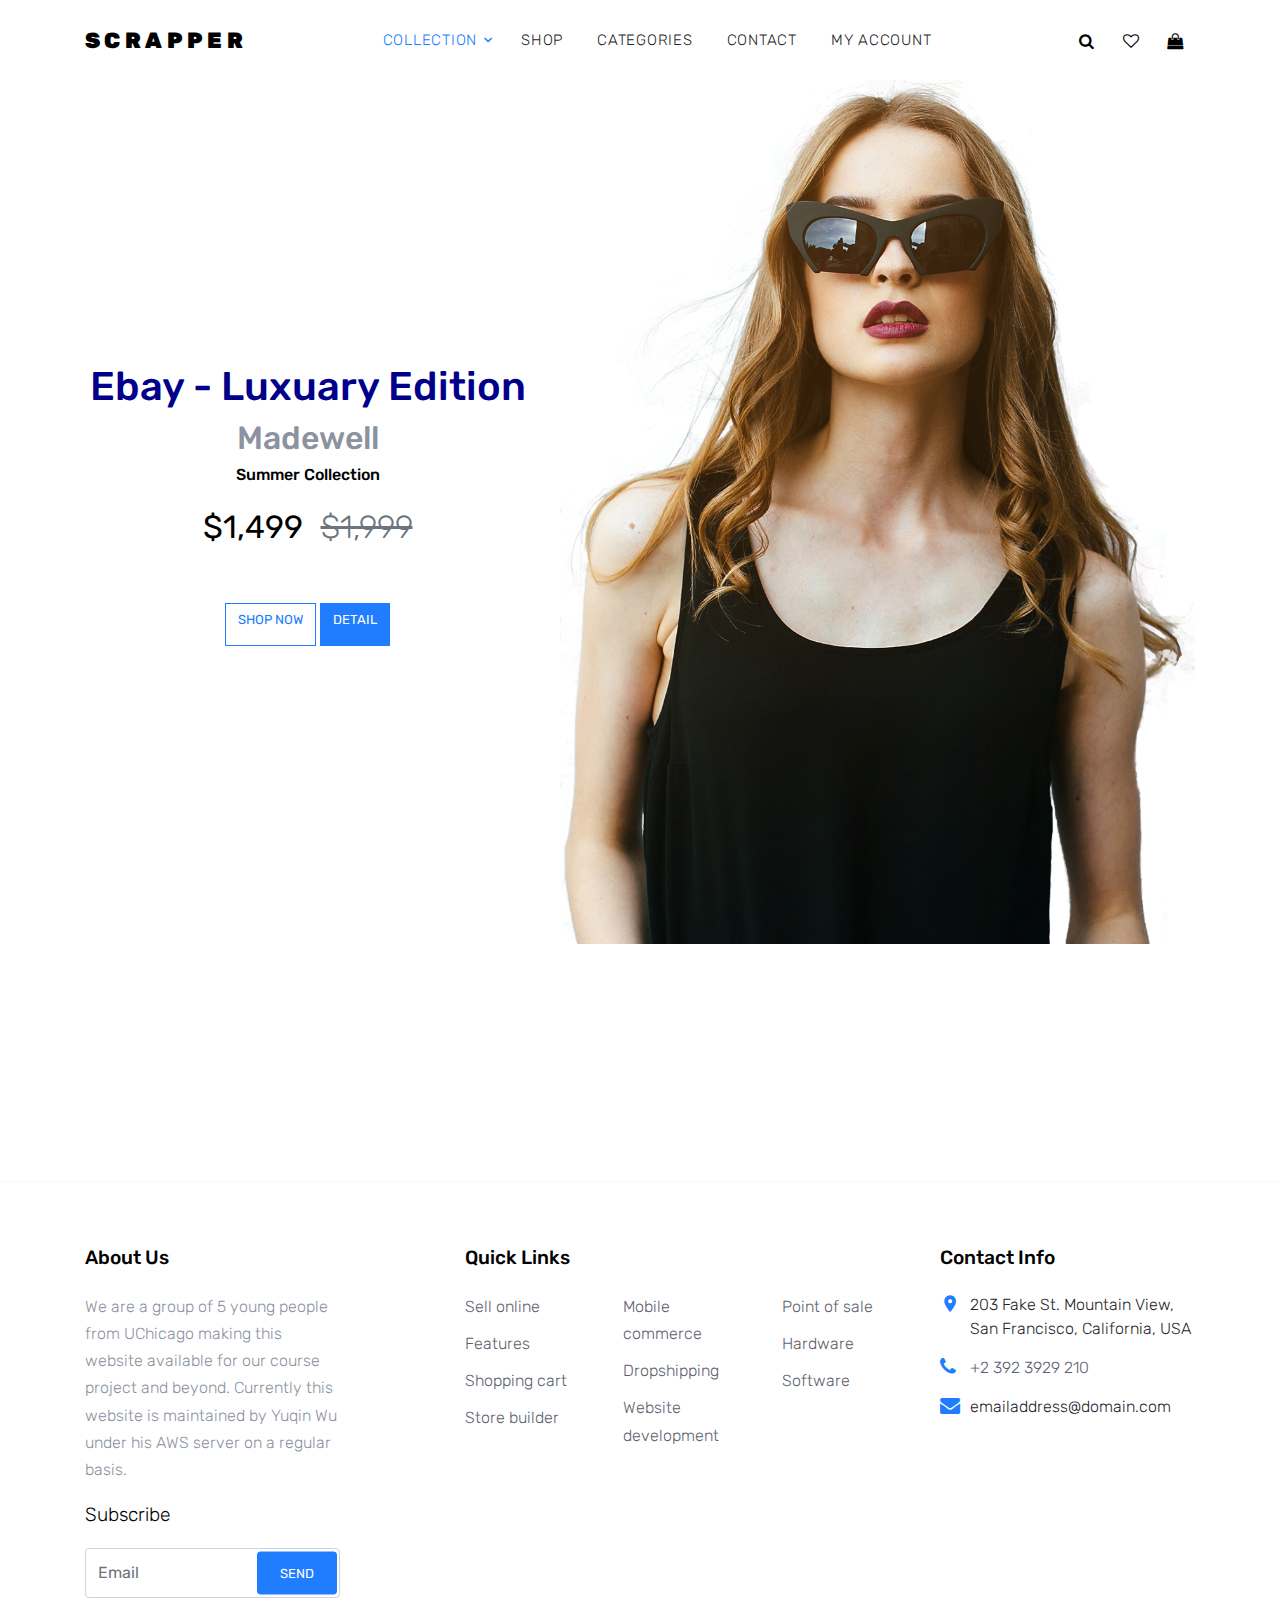
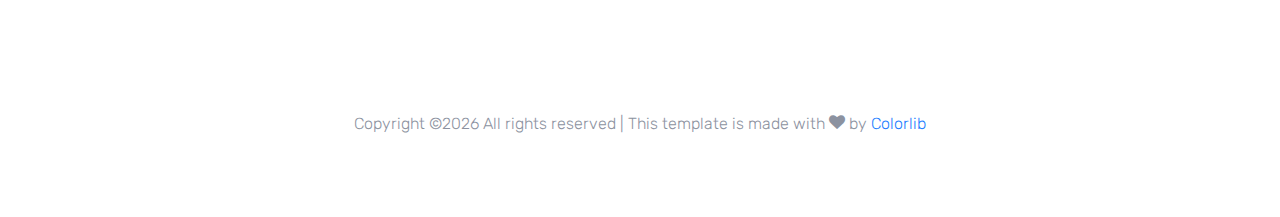
<file: index.html>
<!DOCTYPE html>
<html lang="en">
  <head>
    <title>Scrapper</title>
    <meta charset="utf-8">
    <meta name="viewport" content="width=device-width, initial-scale=1, shrink-to-fit=no">

    <link href="https://fonts.googleapis.com/css?family=Rubik:400,700" rel="stylesheet">
    <link rel="stylesheet" href="fonts/icomoon/style.css">

    <link rel="stylesheet" href="css/bootstrap.min.css">
    <link rel="stylesheet" href="css/magnific-popup.css">
    <link rel="stylesheet" href="css/jquery-ui.css">
    <link rel="stylesheet" href="css/owl.carousel.min.css">
    <link rel="stylesheet" href="css/owl.theme.default.min.css">


    <link rel="stylesheet" href="css/aos.css">

    <link rel="stylesheet" href="css/style.css">

  </head>
  <body onload="search_item()">

  <div class="site-wrap">


    <div class="site-navbar bg-white py-2">

      <div class="search-wrap">
        <div class="container">
          <a href="#" class="search-close js-search-close"><span class="icon-close2"></span></a>
            <input id="searchbar" type="text" class="form-control" placeholder="Search..." onkeydown='if(event.keyCode==13){search_item();}'>
        </div>
      </div>

      <div class="container">
        <div class="d-flex align-items-center justify-content-between">
          <div class="logo">
            <div class="site-logo">
              <a href="index.html" class="js-logo-clone">Scrapper</a>
            </div>
          </div>
          <div class="main-nav d-none d-lg-block">
            <nav class="site-navigation text-right text-md-center" role="navigation">
              <ul class="site-menu js-clone-nav d-none d-lg-block">
                <li class="has-children active">
                  <a href="index.html">Collection</a>
                  <ul class="dropdown">
                    <li><a href="#">Men</a></li>
                    <li><a href="#">Women</a></li>
                    <li><a href="#">Children</a></li>
                    <li class="has-children">
                      <a href="#">Sub Menu</a>
                      <ul class="dropdown">
                        <li><a href="#">Men</a></li>
                        <li><a href="#">Women</a></li>
                        <li><a href="#">Children</a></li>
                      </ul>
                    </li>
                  </ul>
                </li>

                <li><a href="shop.html">Shop</a></li>
                <li><a href="#">Categories</a></li>
                <li><a href="contact.html">Contact</a></li>
                <li><a style= "cursor: pointer;" onclick="myAccountRedirect()">My Account</a></li>
              </ul>
            </nav>
          </div>
          <div class="icons">
            <a href="#" class="icons-btn d-inline-block js-search-open"><span class="icon-search"></span></a>
            <a href="watchlist.html" class="icons-btn d-inline-block"><span class="icon-heart-o"></span></a>
            <a href="cart.html" class="icons-btn d-inline-block bag">
              <span class="icon-shopping-bag"></span>
            </a>
            <a href="#" class="site-menu-toggle js-menu-toggle ml-3 d-inline-block d-lg-none"><span class="icon-menu"></span></a>
          </div>
        </div>
      </div>
    </div>

    <div class="site-section">
      <div id="main" class="container">
        <div class="row align-items-center">
          <div class="col-lg-5 text-center">
            <h1 class="mb-2" style = "color:darkblue" >Ebay - Luxuary Edition</h1>
            <div class="featured-hero-product w-100">
              <h2 class="mb-2">Madewell</h2>
              <h4>Summer Collection</h4>
              <div class="price mt-3 mb-5"><strong>$1,499</strong> <del>$1,999</del></div>
              <p><a href="shop.html" class="btn btn-outline-primary rounded-0">Shop Now</a> <a href="#" class="btn btn-primary rounded-0">Detail</a></p>
            </div>
          </div>
          <div class="col-lg-7 align-self-end text-center text-lg-right">
            <img src="images/new/person_transparent.png" alt="Image" class="img-fluid img-1">
          </div>
        </div>
      </div>

      <div class="container">
        <div class="row mb-5">
          <form class="col-md-12" method="post">
            <div class="site-blocks-table">
              <table class="table table-bordered" id="search_results" style="visibility: hidden">
                <thead>
                  <tr>
                    <th class="product-thumbnail">Image</th>
                    <th class="product-name">Product</th>
                    <th class="product-price">Price</th>
                    <th class="product-quantity">Quantity</th>
                  </tr>
                  <tbody id="tbody">
                  </tbody>
                </thead>
              </table>
            </div>
          </form>
        </div>
      </div>
    </div>


    <footer class="site-footer custom-border-top">
      <div class="container">
        <div class="row">
          <div class="col-md-6 col-lg-3 mb-4 mb-lg-0">

            <div class="block-7">
              <h3 class="footer-heading mb-4">About Us</h3>
              <p>We are a group of 5 young people from UChicago making this website available for our course project and beyond. Currently this website is maintained by Yuqin Wu under his AWS server on a regular basis.</p>
            </div>
            <div class="block-7">
              <form action="#" method="post">
                <label for="email_subscribe" class="footer-heading">Subscribe</label>
                <div class="form-group">
                  <input type="text" class="form-control py-4" id="email_subscribe" placeholder="Email">
                  <input type="submit" class="btn btn-sm btn-primary" value="Send">
                </div>
              </form>
            </div>
          </div>
          <div class="col-lg-5 ml-auto mb-5 mb-lg-0">
            <div class="row">
              <div class="col-md-12">
                <h3 class="footer-heading mb-4">Quick Links</h3>
              </div>
              <div class="col-md-6 col-lg-4">
                <ul class="list-unstyled">
                  <li><a href="#">Sell online</a></li>
                  <li><a href="#">Features</a></li>
                  <li><a href="#">Shopping cart</a></li>
                  <li><a href="#">Store builder</a></li>
                </ul>
              </div>
              <div class="col-md-6 col-lg-4">
                <ul class="list-unstyled">
                  <li><a href="#">Mobile commerce</a></li>
                  <li><a href="#">Dropshipping</a></li>
                  <li><a href="#">Website development</a></li>
                </ul>
              </div>
              <div class="col-md-6 col-lg-4">
                <ul class="list-unstyled">
                  <li><a href="#">Point of sale</a></li>
                  <li><a href="#">Hardware</a></li>
                  <li><a href="#">Software</a></li>
                </ul>
              </div>
            </div>
          </div>

          <div class="col-md-6 col-lg-3">
            <div class="block-5 mb-5">
              <h3 class="footer-heading mb-4">Contact Info</h3>
              <ul class="list-unstyled">
                <li class="address">203 Fake St. Mountain View, San Francisco, California, USA</li>
                <li class="phone"><a href="tel://23923929210">+2 392 3929 210</a></li>
                <li class="email">emailaddress@domain.com</li>
              </ul>
            </div>


          </div>
        </div>
        <div class="row pt-5 mt-5 text-center">
          <div class="col-md-12">
            <p>
            <!-- Link back to Colorlib can't be removed. Template is licensed under CC BY 3.0. -->
            Copyright &copy;<script>document.write(new Date().getFullYear());</script> All rights reserved | This template is made with <i class="icon-heart" aria-hidden="true"></i> by <a href="https://colorlib.com" target="_blank" class="text-primary">Colorlib</a>
            <!-- Link back to Colorlib can't be removed. Template is licensed under CC BY 3.0. -->
            </p>
          </div>

        </div>
      </div>
    </footer>
  </div>

  <script src="js/jquery-3.3.1.min.js"></script>
  <script src="js/jquery-ui.js"></script>
  <script src="js/popper.min.js"></script>
  <script src="js/bootstrap.min.js"></script>
  <script src="js/owl.carousel.min.js"></script>
  <script src="js/jquery.magnific-popup.min.js"></script>
  <script src="js/aos.js"></script>

  <script src="js/main.js"></script>
  <script src="js/user.js"></script>

  </body>
</html>
</file>
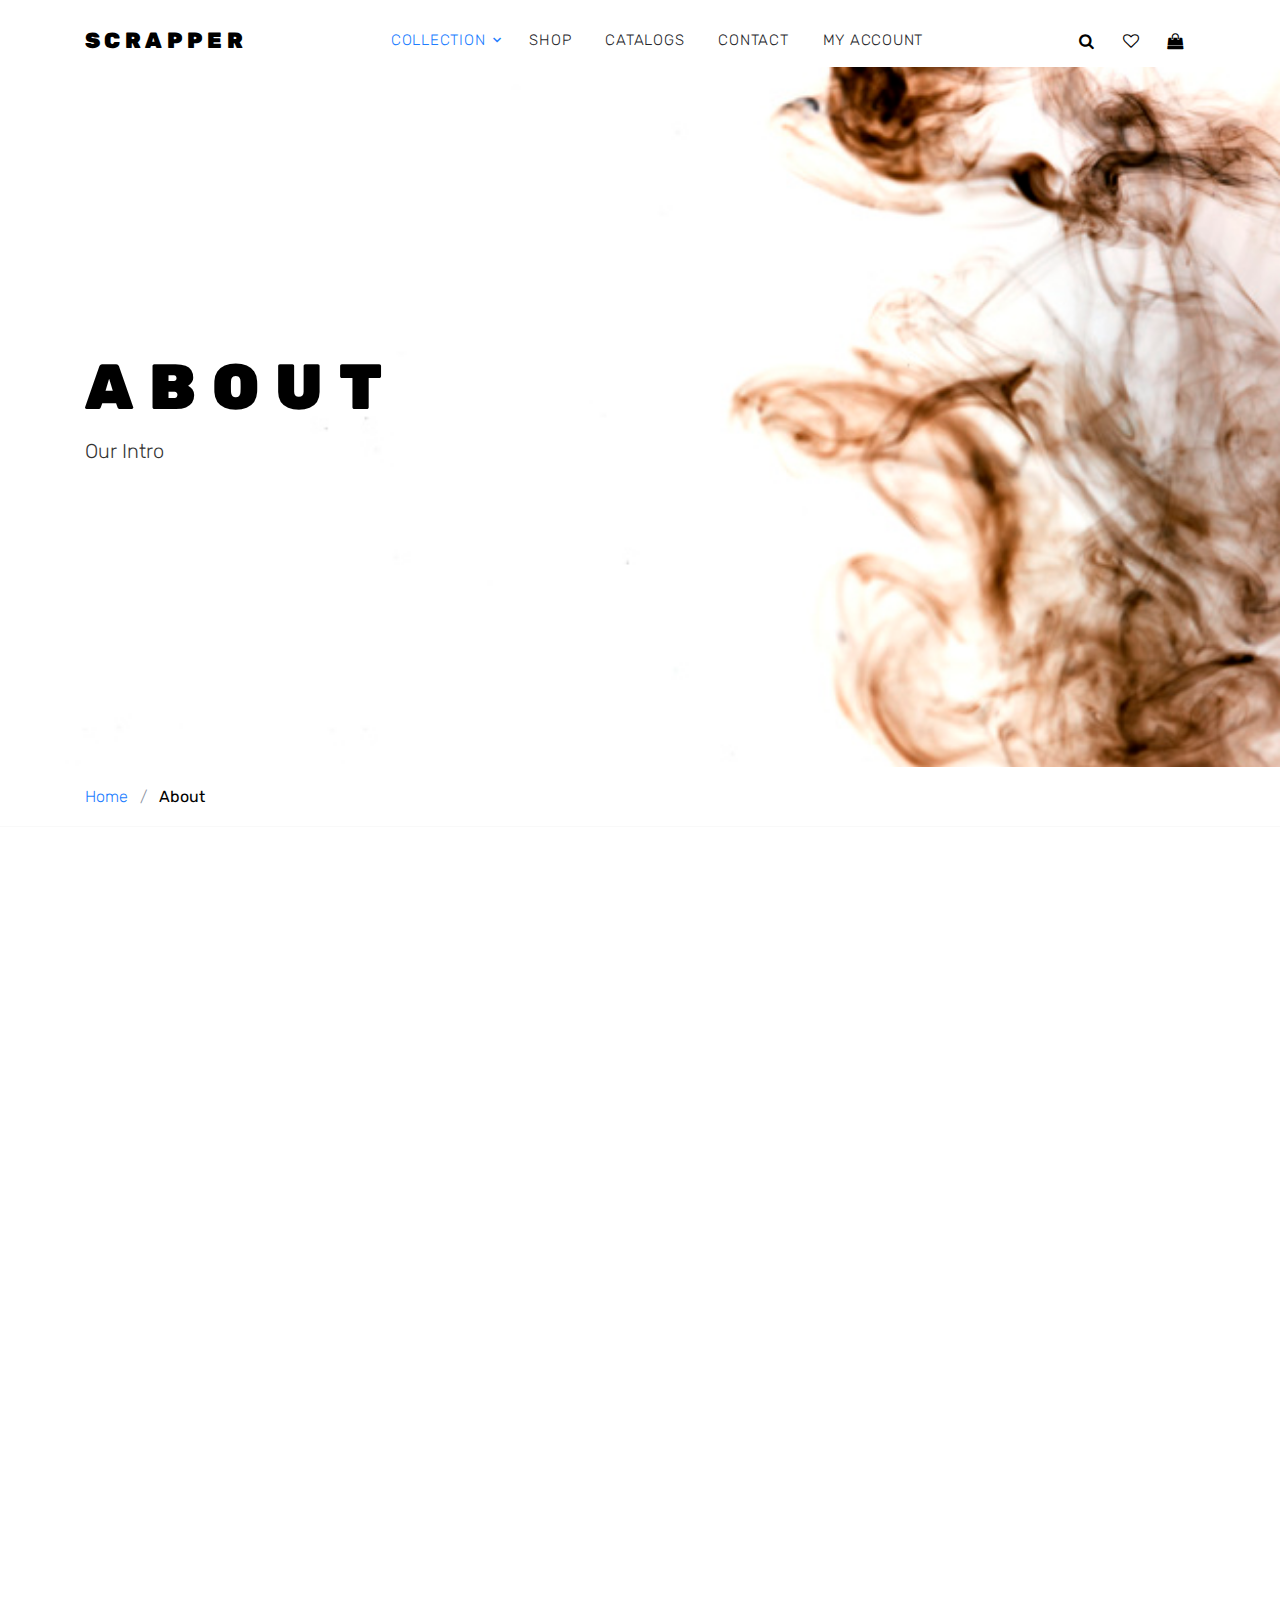
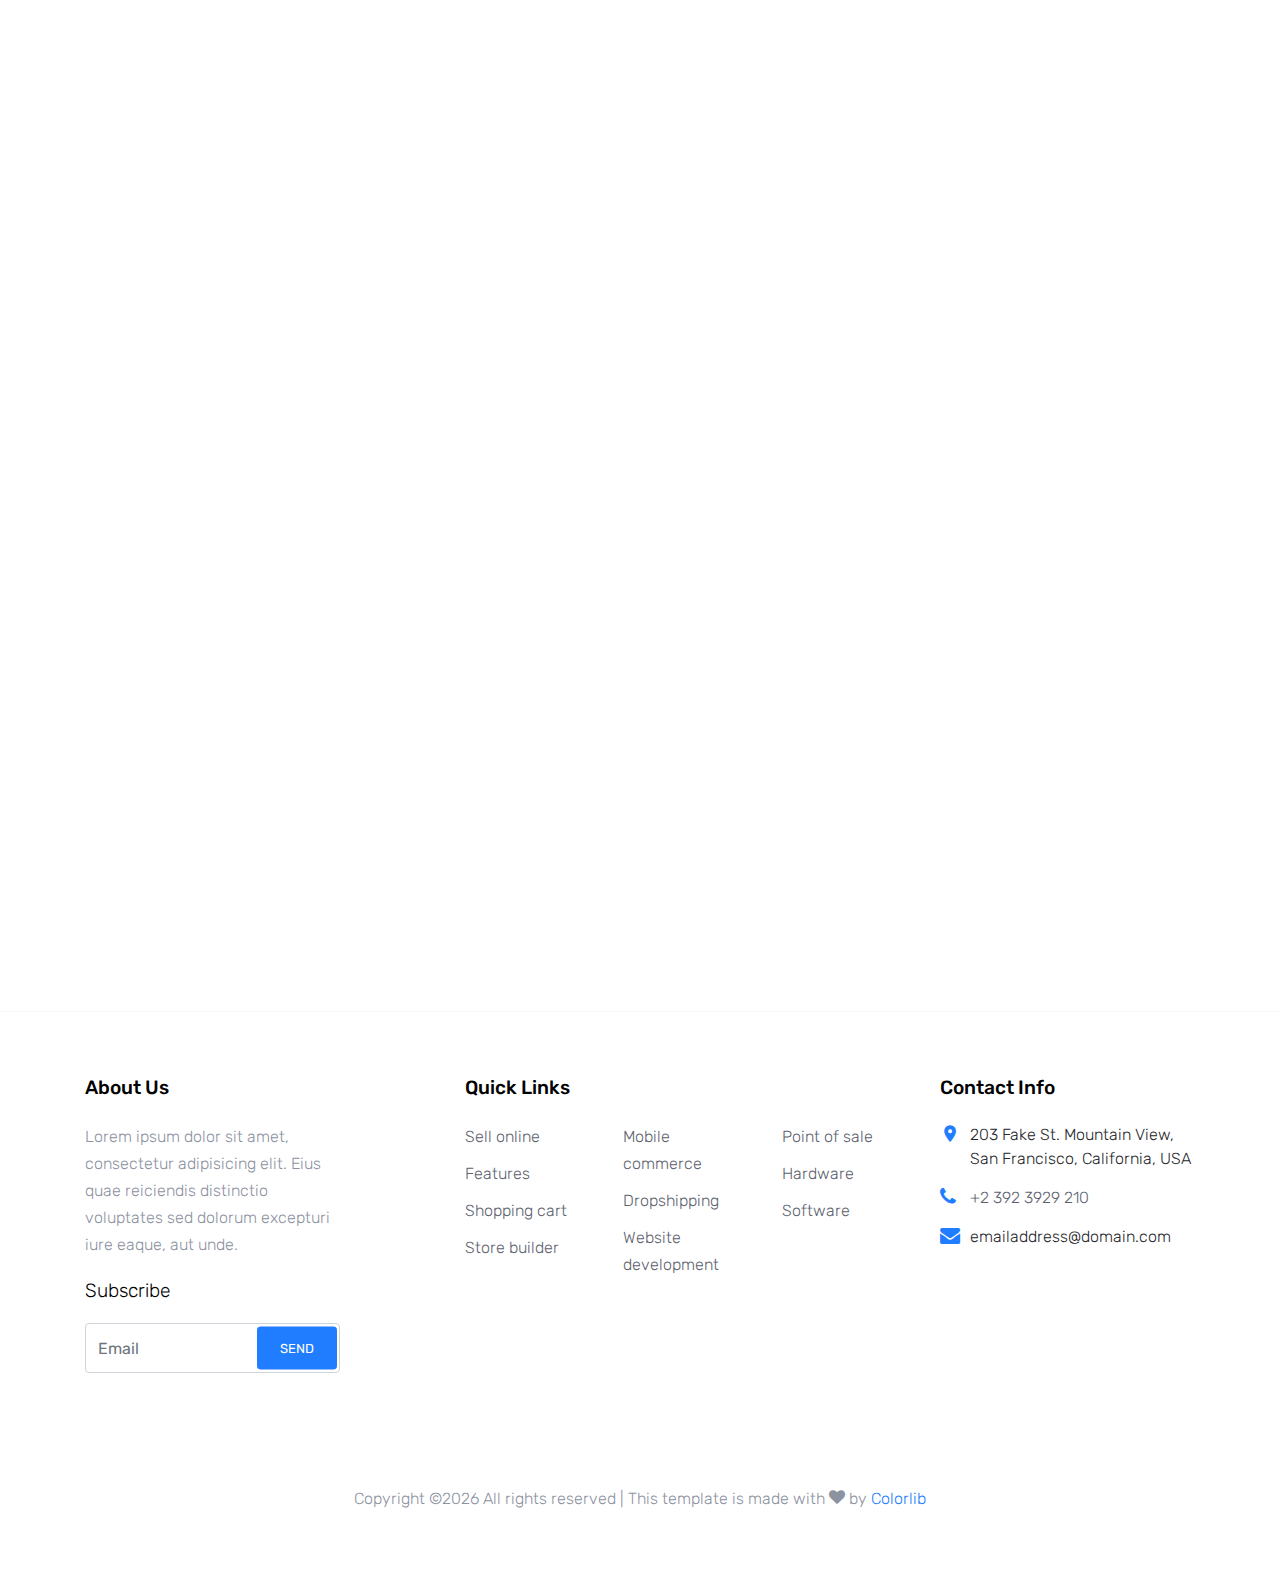
<file: about.html>
<!DOCTYPE html>
<html lang="en">
  <head>
    <title>Scrapper</title>
    <meta charset="utf-8">
    <meta name="viewport" content="width=device-width, initial-scale=1, shrink-to-fit=no">

    <link href="https://fonts.googleapis.com/css?family=Rubik:400,700" rel="stylesheet">
    <link rel="stylesheet" href="fonts/icomoon/style.css">

    <link rel="stylesheet" href="css/bootstrap.min.css">
    <link rel="stylesheet" href="css/magnific-popup.css">
    <link rel="stylesheet" href="css/jquery-ui.css">
    <link rel="stylesheet" href="css/owl.carousel.min.css">
    <link rel="stylesheet" href="css/owl.theme.default.min.css">


    <link rel="stylesheet" href="css/aos.css">

    <link rel="stylesheet" href="css/style.css">
    
  </head>
  <body style="padding-top:4.2rem;">
  <div class="site-wrap">
    
    <div class="site-navbar bg-white py-2">

      <div class="search-wrap">
        <div class="container">
          <a href="#" class="search-close js-search-close"><span class="icon-close2"></span></a>
            <input id="searchbar" type="text" class="form-control" placeholder="Search..." onkeydown='if(event.keyCode==13){search_redirect();}'>
        </div>
      </div>
      
      <div class="container">
        <div class="d-flex align-items-center justify-content-between">
          <div class="logo">
            <div class="site-logo">
              <a href="index.html" class="js-logo-clone">Scrapper</a>
            </div>
          </div>
          <div class="main-nav d-none d-lg-block">
            <nav class="site-navigation text-right text-md-center" role="navigation">
              <ul class="site-menu js-clone-nav d-none d-lg-block">
                <li class="has-children active">
                  <a href="index.html">Collection</a>
                  <ul class="dropdown">
                    <li><a href="#">Men</a></li>
                    <li><a href="#">Women</a></li>
                    <li><a href="#">Children</a></li>
                    <li class="has-children">
                      <a href="#">Sub Menu</a>
                      <ul class="dropdown">
                        <li><a href="#">Men</a></li>
                        <li><a href="#">Women</a></li>
                        <li><a href="#">Children</a></li>
                      </ul>
                    </li>
                  </ul>
                </li>
                
                <li><a href="shop.html">Shop</a></li>
                <li><a href="#">Catalogs</a></li>
                <li><a href="contact.html">Contact</a></li>
                <li><a style= "cursor: pointer;" onclick="myAccountRedirect()">My Account</a></li>
              </ul>
            </nav>
          </div>
          <div class="icons">
            <a href="#" class="icons-btn d-inline-block js-search-open"><span class="icon-search"></span></a>
            <a href="watchlist.html" class="icons-btn d-inline-block"><span class="icon-heart-o"></span></a>
            <a href="cart.html" class="icons-btn d-inline-block bag">
              <span class="icon-shopping-bag"></span>
            </a>
            <a href="#" class="site-menu-toggle js-menu-toggle ml-3 d-inline-block d-lg-none"><span class="icon-menu"></span></a>
          </div>
        </div>
      </div>
    </div>
    
    <div class="site-blocks-cover inner-page" style="background-image: url('images/about.jpg'); background-repeat: no-repeat; background-size: cover; background-position: center;">
      <div class="container">
        <div class="row align-items-center">
          <div class="col-lg-5 text-left">
            <div class="featured-hero-product w-100 text-left">
              <h1 class="mb-2">About</h1>
              <p>Our Intro</p>
            </div>  
          </div>
        </div>
      </div>
    </div>

    <div class="custom-border-bottom py-3">
      <div class="container">
        <div class="row">
          <div class="col-md-12 mb-0"><a href="index.html">Home</a> <span class="mx-2 mb-0">/</span> <strong class="text-black">About</strong></div>
        </div>
      </div>
    </div>
    
    <div class="site-section custom-border-bottom" data-aos="fade">
      <div class="container">
        <div class="row mb-5">
          <div class="col-md-6">
            <div class="block-16">
              <figure>
                <img src="images/new/hero_2.jpg" alt="Image placeholder" class="img-fluid rounded">
                <a href="https://vimeo.com/channels/staffpicks/93951774" class="play-button popup-vimeo"><span class="icon-play"></span></a>

              </figure>
            </div>
          </div>
          <div class="col-md-1"></div>
          <div class="col-md-5">
            
            
            <div class="site-section-heading pt-3 mb-4">
              <h2 class="text-black">How We Started</h2>
            </div>
            <p>Lorem ipsum dolor sit amet, consectetur adipisicing elit. Eius repellat, dicta at laboriosam, nemo exercitationem itaque eveniet architecto cumque, deleniti commodi molestias repellendus quos sequi hic fugiat asperiores illum. Atque, in, fuga excepturi corrupti error corporis aliquam unde nostrum quas.</p>
            <p>Accusantium dolor ratione maiores est deleniti nihil? Dignissimos est, sunt nulla illum autem in, quibusdam cumque recusandae, laudantium minima repellendus.</p>
            
          </div>
        </div>
      </div>
    </div>

    <div class="site-section site-section-sm site-blocks-1 border-0" data-aos="fade">
      <div class="container">
        <div class="row">
          <div class="col-md-6 col-lg-4 d-lg-flex mb-4 mb-lg-0 pl-4" data-aos="fade-up" data-aos-delay="">
            <div class="icon mr-4 align-self-start">
              <span class="icon-truck"></span>
            </div>
            <div class="text">
              <h2>Free Shipping</h2>
              <p>Lorem ipsum dolor sit amet, consectetur adipiscing elit. Phasellus at iaculis quam. Integer accumsan tincidunt fringilla.</p>
            </div>
          </div>
          <div class="col-md-6 col-lg-4 d-lg-flex mb-4 mb-lg-0 pl-4" data-aos="fade-up" data-aos-delay="100">
            <div class="icon mr-4 align-self-start">
              <span class="icon-refresh2"></span>
            </div>
            <div class="text">
              <h2>Free Returns</h2>
              <p>Lorem ipsum dolor sit amet, consectetur adipiscing elit. Phasellus at iaculis quam. Integer accumsan tincidunt fringilla.</p>
            </div>
          </div>
          <div class="col-md-6 col-lg-4 d-lg-flex mb-4 mb-lg-0 pl-4" data-aos="fade-up" data-aos-delay="200">
            <div class="icon mr-4 align-self-start">
              <span class="icon-help"></span>
            </div>
            <div class="text">
              <h2>Customer Support</h2>
              <p>Lorem ipsum dolor sit amet, consectetur adipiscing elit. Phasellus at iaculis quam. Integer accumsan tincidunt fringilla.</p>
            </div>
          </div>
        </div>
      </div>
    </div>


    

    <div class="site-section custom-border-bottom" data-aos="fade">
      <div class="container">
        <div class="row justify-content-center mb-5">
          <div class="col-md-7 site-section-heading text-center pt-4">
            <h2>The Team</h2>
          </div>
        </div>
        <div class="row">
          <div class="col-md-6 col-lg-6 mb-5">
  
            <div class="block-38 text-center">
              <div class="block-38-img">
                <div class="block-38-header">
                  <img src="images/person_1.jpg" alt="Image placeholder" class="mb-4">
                  <h3 class="block-38-heading h4">Elizabeth Graham</h3>
                  <p class="block-38-subheading">CEO/Co-Founder</p>
                </div>
                <div class="block-38-body">
                  <p>Lorem ipsum dolor sit amet consectetur adipisicing elit. Vitae aut minima nihil sit distinctio recusandae doloribus ut fugit officia voluptate soluta. </p>
                </div>
              </div>
            </div>
          </div>
          <div class="col-md-6 col-lg-6 mb-5">
            <div class="block-38 text-center">
              <div class="block-38-img">
                <div class="block-38-header">
                  <img src="images/person_2.jpg" alt="Image placeholder" class="mb-4">
                  <h3 class="block-38-heading h4">Jennifer Greive</h3>
                  <p class="block-38-subheading">Co-Founder</p>
                </div>
                <div class="block-38-body">
                  <p>Lorem ipsum dolor sit amet consectetur adipisicing elit. Vitae aut minima nihil sit distinctio recusandae doloribus ut fugit officia voluptate soluta. </p>
                </div>
              </div>
            </div>
          </div>
          <div class="col-md-6 col-lg-6 mb-5">
            <div class="block-38 text-center">
              <div class="block-38-img">
                <div class="block-38-header">
                  <img src="images/person_2.jpg" alt="Image placeholder" class="mb-4">
                  <h3 class="block-38-heading h4">Patrick Marx</h3>
                  <p class="block-38-subheading">Marketing</p>
                </div>
                <div class="block-38-body">
                  <p>Lorem ipsum dolor sit amet consectetur adipisicing elit. Vitae aut minima nihil sit distinctio recusandae doloribus ut fugit officia voluptate soluta. </p>
                </div>
              </div>
            </div>
          </div>
          <div class="col-md-6 col-lg-6 mb-5">
            <div class="block-38 text-center">
              <div class="block-38-img">
                <div class="block-38-header">
                  <img src="images/person_1.jpg" alt="Image placeholder" class="mb-4">
                  <h3 class="block-38-heading h4">Mike Coolbert</h3>
                  <p class="block-38-subheading">Sales Manager</p>
                </div>
                <div class="block-38-body">
                  <p>Lorem ipsum dolor sit amet consectetur adipisicing elit. Vitae aut minima nihil sit distinctio recusandae doloribus ut fugit officia voluptate soluta. </p>
                </div>
              </div>
            </div>
          </div>
        </div>
      </div>
    </div>

    <footer class="site-footer custom-border-top">
      <div class="container">
        <div class="row">
          <div class="col-md-6 col-lg-3 mb-4 mb-lg-0">
            
            <div class="block-7">
              <h3 class="footer-heading mb-4">About Us</h3>
              <p>Lorem ipsum dolor sit amet, consectetur adipisicing elit. Eius quae reiciendis distinctio voluptates sed dolorum excepturi iure eaque, aut unde.</p>
            </div>
            <div class="block-7">
              <form action="#" method="post">
                <label for="email_subscribe" class="footer-heading">Subscribe</label>
                <div class="form-group">
                  <input type="text" class="form-control py-4" id="email_subscribe" placeholder="Email">
                  <input type="submit" class="btn btn-sm btn-primary" value="Send">
                </div>
              </form>
            </div>
            
          </div>
          <div class="col-lg-5 ml-auto mb-5 mb-lg-0">
            <div class="row">
              <div class="col-md-12">
                <h3 class="footer-heading mb-4">Quick Links</h3>
              </div>
              <div class="col-md-6 col-lg-4">
                <ul class="list-unstyled">
                  <li><a href="#">Sell online</a></li>
                  <li><a href="#">Features</a></li>
                  <li><a href="#">Shopping cart</a></li>
                  <li><a href="#">Store builder</a></li>
                </ul>
              </div>
              <div class="col-md-6 col-lg-4">
                <ul class="list-unstyled">
                  <li><a href="#">Mobile commerce</a></li>
                  <li><a href="#">Dropshipping</a></li>
                  <li><a href="#">Website development</a></li>
                </ul>
              </div>
              <div class="col-md-6 col-lg-4">
                <ul class="list-unstyled">
                  <li><a href="#">Point of sale</a></li>
                  <li><a href="#">Hardware</a></li>
                  <li><a href="#">Software</a></li>
                </ul>
              </div>
            </div>
          </div>
          
          <div class="col-md-6 col-lg-3">
            <div class="block-5 mb-5">
              <h3 class="footer-heading mb-4">Contact Info</h3>
              <ul class="list-unstyled">
                <li class="address">203 Fake St. Mountain View, San Francisco, California, USA</li>
                <li class="phone"><a href="tel://23923929210">+2 392 3929 210</a></li>
                <li class="email">emailaddress@domain.com</li>
              </ul>
            </div>

            
          </div>
        </div>
        <div class="row pt-5 mt-5 text-center">
          <div class="col-md-12">
            <p>
            <!-- Link back to Colorlib can't be removed. Template is licensed under CC BY 3.0. -->
            Copyright &copy;<script>document.write(new Date().getFullYear());</script> All rights reserved | This template is made with <i class="icon-heart" aria-hidden="true"></i> by <a href="https://colorlib.com" target="_blank" class="text-primary">Colorlib</a>
            <!-- Link back to Colorlib can't be removed. Template is licensed under CC BY 3.0. -->
            </p>
          </div>
          
        </div>
      </div>
    </footer>
  </div>

  <script src="js/jquery-3.3.1.min.js"></script>
  <script src="js/jquery-ui.js"></script>
  <script src="js/popper.min.js"></script>
  <script src="js/bootstrap.min.js"></script>
  <script src="js/owl.carousel.min.js"></script>
  <script src="js/jquery.magnific-popup.min.js"></script>
  <script src="js/aos.js"></script>

  <script src="js/main.js"></script>
    
  </body>
</html>
</file>
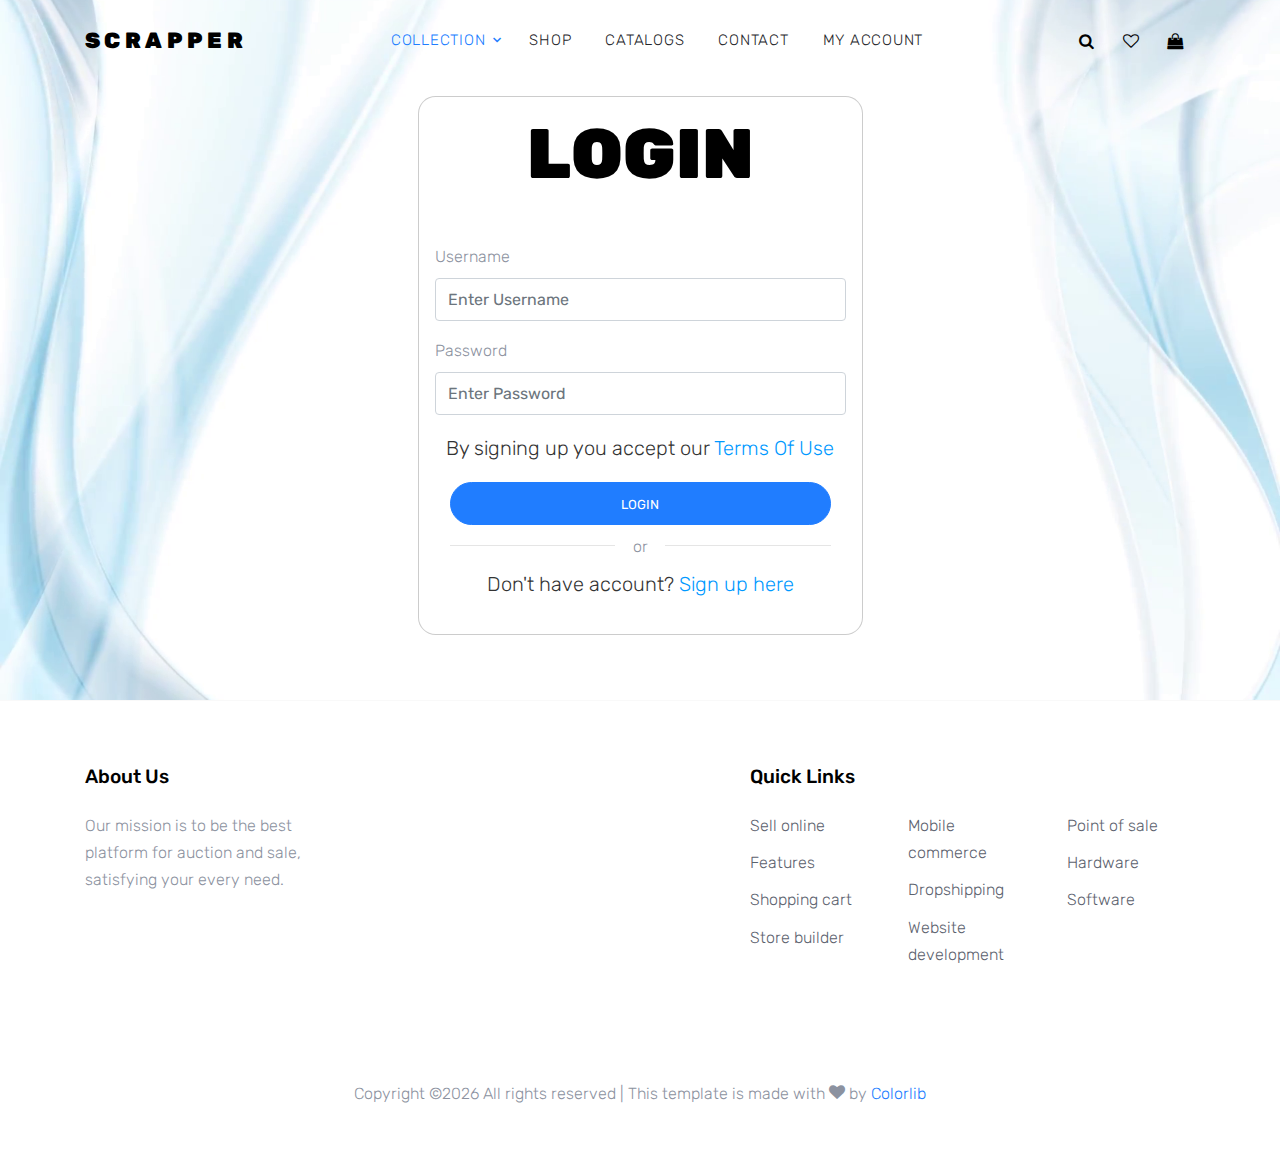
<file: cart.html>
<!DOCTYPE html>
<html lang="en">
  <head>
    <title>Scrapper</title>
    <meta charset="utf-8">
    <meta name="viewport" content="width=device-width, initial-scale=1, shrink-to-fit=no">

    <link href="https://fonts.googleapis.com/css?family=Rubik:400,700" rel="stylesheet">
    <link rel="stylesheet" href="fonts/icomoon/style.css">

    <link rel="stylesheet" href="css/bootstrap.min.css">
    <link rel="stylesheet" href="css/magnific-popup.css">
    <link rel="stylesheet" href="css/jquery-ui.css">
    <link rel="stylesheet" href="css/owl.carousel.min.css">
    <link rel="stylesheet" href="css/owl.theme.default.min.css">


    <link rel="stylesheet" href="css/aos.css">

    <link rel="stylesheet" href="css/style.css">
    
  </head>
  <body onload="getCart()">
  
  <div class="site-wrap">
    

    <div class="site-navbar bg-white py-2 position-relative">

      <div class="search-wrap">
        <div class="container">
          <a href="#" class="search-close js-search-close"><span class="icon-close2"></span></a>
            <input id="searchbar" type="text" class="form-control" placeholder="Search..." onkeydown='if(event.keyCode==13){search_redirect();}'>
        </div>
      </div>

      <div class="container">
        <div class="d-flex align-items-center justify-content-between">
          <div class="logo">
            <div class="site-logo">
              <a href="index.html" class="js-logo-clone">Scrapper</a>
            </div>
          </div>
          <div class="main-nav d-none d-lg-block">
            <nav class="site-navigation text-right text-md-center" role="navigation">
              <ul class="site-menu js-clone-nav d-none d-lg-block">
                <li class="has-children active">
                  <a href="index.html">Collection</a>
                  <ul class="dropdown">
                    <li><a href="#">Men</a></li>
                    <li><a href="#">Women</a></li>
                    <li><a href="#">Children</a></li>
                    <li class="has-children">
                      <a href="#">Sub Menu</a>
                      <ul class="dropdown">
                        <li><a href="#">Men</a></li>
                        <li><a href="#">Women</a></li>
                        <li><a href="#">Children</a></li>
                      </ul>
                    </li>
                  </ul>
                </li>
                
                <li><a href="shop.html">Shop</a></li>
                <li><a href="#">Catalogs</a></li>
                <li><a href="contact.html">Contact</a></li>
                <li><a style= "cursor: pointer;" onclick="myAccountRedirect()">My Account</a></li>
              </ul>
            </nav>
          </div>
          <div class="icons">
            <a href="#" class="icons-btn d-inline-block js-search-open"><span class="icon-search"></span></a>
            <a href="watchlist.html" class="icons-btn d-inline-block"><span class="icon-heart-o"></span></a>
            <a href="cart.html" class="icons-btn d-inline-block bag">
              <span class="icon-shopping-bag"></span>
            </a>
            <a href="#" class="site-menu-toggle js-menu-toggle ml-3 d-inline-block d-lg-none"><span class="icon-menu"></span></a>
          </div>
        </div>
      </div>
    </div>
    
    <div class="bg-light py-3">
      <div class="container">
        <div class="row">
          <div class="col-md-12 mb-0"><a href="index.html">Home</a> <span class="mx-2 mb-0">/</span> <strong class="text-black">ShoppingCart</strong></div>
        </div>
      </div>
    </div>

    <div class="site-section">
      <div class="container">
        <div class="row mb-5">
          <form class="col-md-12" method="post">
            <div class="site-blocks-table">
              <table class="table table-bordered" id="cart">
                <thead>
                  <tr>
                    <th class="product-thumbnail">Image</th>
                    <th class="product-name">Product</th>
                    <th class="product-price">Price</th>
                    <th class="product-quantity">Quantity</th>
                    <th class="product-total">Total</th>
                    <th class="product-remove">Action</th>
                  </tr>
                </thead>
              </table>
            </div>
          </form>
        </div>

        <div class="row">
          <div class="col-md-6">
            <div class="row mb-5">  
              <div class="col-md-6">
                <button class="btn btn-outline-primary btn-sm btn-block" onclick="location.href ='shop.html';">Continue Shopping</button>
              </div>
            </div>
            <div class="row">
              <div class="col-md-12">
                <label class="text-black h4" for="coupon">Coupon</label>
                <p>Enter your coupon code if you have one.</p>
              </div>
              <div class="col-md-8 mb-3 mb-md-0">
                <input type="text" class="form-control py-3" id="coupon" placeholder="Coupon Code">
              </div>
              <div class="col-md-4">
                <button class="btn btn-primary btn-sm px-4">Apply Coupon</button>
              </div>
            </div>
          </div>
          <div class="col-md-6 pl-5">
            <div class="row justify-content-end">
              <div class="col-md-7">
                <div class="row">
                  <div class="col-md-12 text-right border-bottom mb-5">
                    <h3 class="text-black h4 text-uppercase">Cart Totals</h3>
                  </div>
                </div>
                <div class="row mb-3">
                  <div class="col-md-6">
                    <span class="text-black">Subtotal</span>
                  </div>
                  <div class="col-md-6 text-right">
                    <strong  id= "Subtotal" class="text-black">loading</strong>
                  </div>
                </div>
                <div class="row mb-5">
                  <div class="col-md-6">
                    <span class="text-black">Total</span>
                  </div>
                  <div class="col-md-6 text-right">
                    <strong id = "Total" class="text-black">loading</strong>
                  </div>
                </div>

                <div class="row">
                  <div class="col-md-12">
                    <button class="btn btn-primary btn-lg btn-block" onclick="checkout()">Checkout Shoppingcart
                    </button>
                  </div>
                </div>
              </div>
            </div>
          </div>
        </div>
      </div>
    </div>

    <footer class="site-footer custom-border-top">
      <div class="container">
        <div class="row">
          <div class="col-md-6 col-lg-3 mb-4 mb-lg-0">
            
            <div class="block-7">
              <h3 class="footer-heading mb-4">About Us</h3>
              <p>Lorem ipsum dolor sit amet, consectetur adipisicing elit. Eius quae reiciendis distinctio voluptates sed dolorum excepturi iure eaque, aut unde.</p>
            </div>
            <div class="block-7">
              <form action="#" method="post">
                <label for="email_subscribe" class="footer-heading">Subscribe</label>
                <div class="form-group">
                  <input type="text" class="form-control py-4" id="email_subscribe" placeholder="Email">
                  <input type="submit" class="btn btn-sm btn-primary" value="Send">
                </div>
              </form>
            </div>
          </div>
          <div class="col-lg-5 ml-auto mb-5 mb-lg-0">
            <div class="row">
              <div class="col-md-12">
                <h3 class="footer-heading mb-4">Quick Links</h3>
              </div>
              <div class="col-md-6 col-lg-4">
                <ul class="list-unstyled">
                  <li><a href="#">Sell online</a></li>
                  <li><a href="#">Features</a></li>
                  <li><a href="#">Shopping cart</a></li>
                  <li><a href="#">Store builder</a></li>
                </ul>
              </div>
              <div class="col-md-6 col-lg-4">
                <ul class="list-unstyled">
                  <li><a href="#">Mobile commerce</a></li>
                  <li><a href="#">Dropshipping</a></li>
                  <li><a href="#">Website development</a></li>
                </ul>
              </div>
              <div class="col-md-6 col-lg-4">
                <ul class="list-unstyled">
                  <li><a href="#">Point of sale</a></li>
                  <li><a href="#">Hardware</a></li>
                  <li><a href="#">Software</a></li>
                </ul>
              </div>
            </div>
          </div>
          
          <div class="col-md-6 col-lg-3">
            <div class="block-5 mb-5">
              <h3 class="footer-heading mb-4">Contact Info</h3>
              <ul class="list-unstyled">
                <li class="address">203 Fake St. Mountain View, San Francisco, California, USA</li>
                <li class="phone"><a href="tel://23923929210">+2 392 3929 210</a></li>
                <li class="email">emailaddress@domain.com</li>
              </ul>
            </div>

            
          </div>
        </div>
        <div class="row pt-5 mt-5 text-center">
          <div class="col-md-12">
            <p>
            <!-- Link back to Colorlib can't be removed. Template is licensed under CC BY 3.0. -->
            Copyright &copy;<script>document.write(new Date().getFullYear());</script> All rights reserved | This template is made with <i class="icon-heart" aria-hidden="true"></i> by <a href="https://colorlib.com" target="_blank" class="text-primary">Colorlib</a>
            <!-- Link back to Colorlib can't be removed. Template is licensed under CC BY 3.0. -->
            </p>
          </div>
          
        </div>
      </div>
    </footer>
  </div>

  <script src="js/jquery-3.3.1.min.js"></script>
  <script src="js/jquery-ui.js"></script>
  <script src="js/popper.min.js"></script>
  <script src="js/bootstrap.min.js"></script>
  <script src="js/owl.carousel.min.js"></script>
  <script src="js/jquery.magnific-popup.min.js"></script>
  <script src="js/aos.js"></script>

  <script src="js/main.js"></script>
  </body>
</html>
</file>
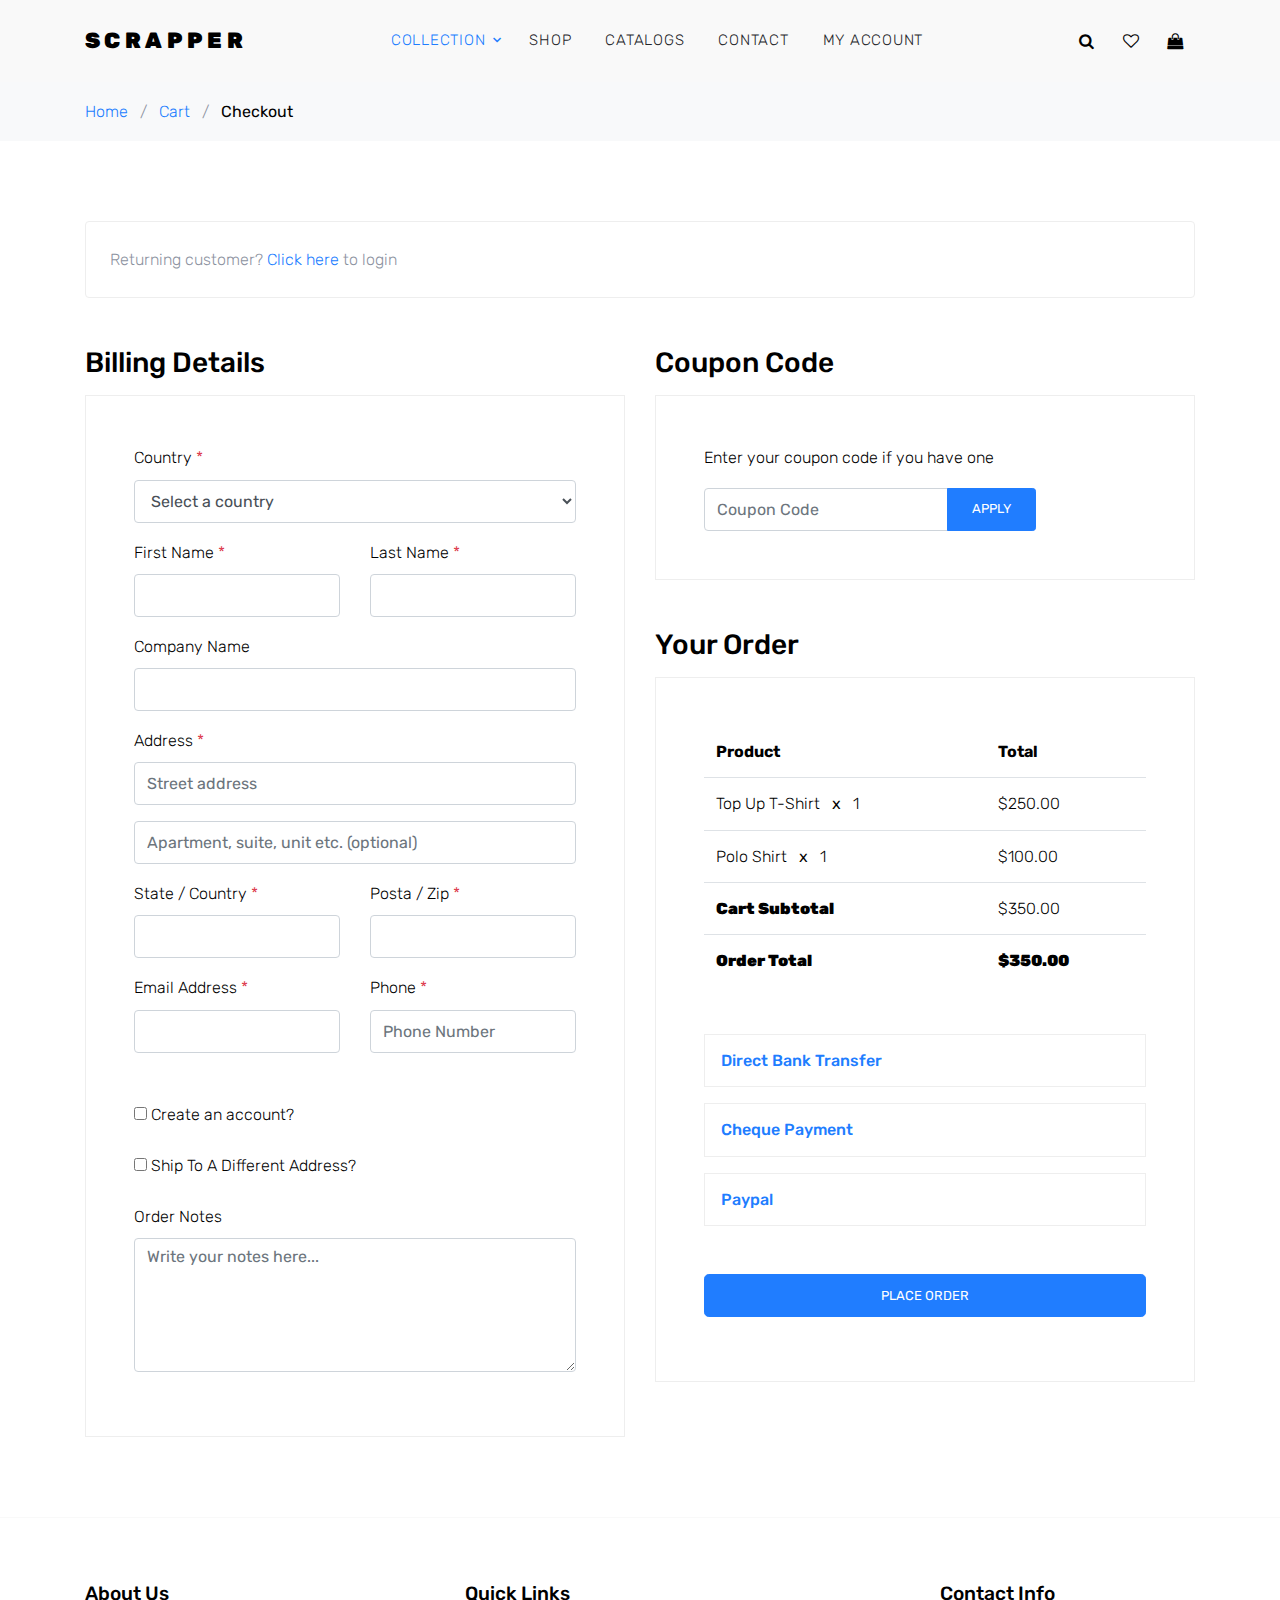
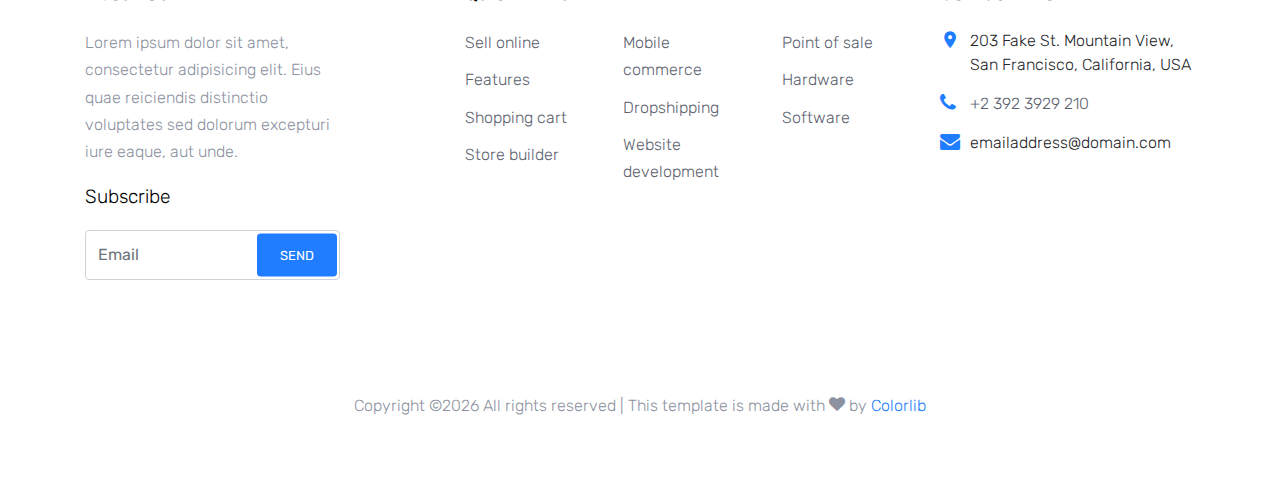
<file: checkout.html>
<!DOCTYPE html>
<html lang="en">
  <head>
    <title>Scrapper</title>
    <meta charset="utf-8">
    <meta name="viewport" content="width=device-width, initial-scale=1, shrink-to-fit=no">

    <link href="https://fonts.googleapis.com/css?family=Rubik:400,700" rel="stylesheet">
    <link rel="stylesheet" href="fonts/icomoon/style.css">

    <link rel="stylesheet" href="css/bootstrap.min.css">
    <link rel="stylesheet" href="css/magnific-popup.css">
    <link rel="stylesheet" href="css/jquery-ui.css">
    <link rel="stylesheet" href="css/owl.carousel.min.css">
    <link rel="stylesheet" href="css/owl.theme.default.min.css">


    <link rel="stylesheet" href="css/aos.css">

    <link rel="stylesheet" href="css/style.css">
    
  </head>
  <body>
  
  <div class="site-wrap">
    

    <div class="site-navbar bg-white py-2 position-relative">

      <div class="search-wrap">
        <div class="container">
          <a href="#" class="search-close js-search-close"><span class="icon-close2"></span></a>
            <input id="searchbar" type="text" class="form-control" placeholder="Search..." onkeydown='if(event.keyCode==13){search_redirect();}'>
        </div>
      </div>

      <div class="container">
        <div class="d-flex align-items-center justify-content-between">
          <div class="logo">
            <div class="site-logo">
              <a href="index.html" class="js-logo-clone">Scrapper</a>
            </div>
          </div>
          <div class="main-nav d-none d-lg-block">
            <nav class="site-navigation text-right text-md-center" role="navigation">
              <ul class="site-menu js-clone-nav d-none d-lg-block">
                <li class="has-children active">
                  <a href="index.html">Collection</a>
                  <ul class="dropdown">
                    <li><a href="#">Men</a></li>
                    <li><a href="#">Women</a></li>
                    <li><a href="#">Children</a></li>
                    <li class="has-children">
                      <a href="#">Sub Menu</a>
                      <ul class="dropdown">
                        <li><a href="#">Men</a></li>
                        <li><a href="#">Women</a></li>
                        <li><a href="#">Children</a></li>
                      </ul>
                    </li>
                  </ul>
                </li>
                
                <li><a href="shop.html">Shop</a></li>
                <li><a href="#">Catalogs</a></li>
                <li><a href="contact.html">Contact</a></li>
                <li><a style= "cursor: pointer;" onclick="myAccountRedirect()">My Account</a></li>
              </ul>
            </nav>
          </div>
          <div class="icons">
            <a href="#" class="icons-btn d-inline-block js-search-open"><span class="icon-search"></span></a>
            <a href="watchlist.html" class="icons-btn d-inline-block"><span class="icon-heart-o"></span></a>
            <a href="cart.html" class="icons-btn d-inline-block bag">
              <span class="icon-shopping-bag"></span>
            </a>
            <a href="#" class="site-menu-toggle js-menu-toggle ml-3 d-inline-block d-lg-none"><span class="icon-menu"></span></a>
          </div>
        </div>
      </div>
    </div>

    <div class="bg-light py-3">
      <div class="container">
        <div class="row">
          <div class="col-md-12 mb-0"><a href="index.html">Home</a> <span class="mx-2 mb-0">/</span> <a href="cart.html">Cart</a> <span class="mx-2 mb-0">/</span> <strong class="text-black">Checkout</strong></div>
        </div>
      </div>
    </div>

    <div class="site-section">
      <div class="container">
        <div class="row mb-5">
          <div class="col-md-12">
            <div class="border p-4 rounded" role="alert">
              Returning customer? <a href="#">Click here</a> to login
            </div>
          </div>
        </div>
        <div class="row">
          <div class="col-md-6 mb-5 mb-md-0">
            <h2 class="h3 mb-3 text-black">Billing Details</h2>
            <div class="p-3 p-lg-5 border">
              <div class="form-group">
                <label for="c_country" class="text-black">Country <span class="text-danger">*</span></label>
                <select id="c_country" class="form-control">
                  <option value="1">Select a country</option>    
                  <option value="2">bangladesh</option>    
                  <option value="3">Algeria</option>    
                  <option value="4">Afghanistan</option>    
                  <option value="5">Ghana</option>    
                  <option value="6">Albania</option>    
                  <option value="7">Bahrain</option>    
                  <option value="8">Colombia</option>    
                  <option value="9">Dominican Republic</option>    
                </select>
              </div>
              <div class="form-group row">
                <div class="col-md-6">
                  <label for="c_fname" class="text-black">First Name <span class="text-danger">*</span></label>
                  <input type="text" class="form-control" id="c_fname" name="c_fname">
                </div>
                <div class="col-md-6">
                  <label for="c_lname" class="text-black">Last Name <span class="text-danger">*</span></label>
                  <input type="text" class="form-control" id="c_lname" name="c_lname">
                </div>
              </div>

              <div class="form-group row">
                <div class="col-md-12">
                  <label for="c_companyname" class="text-black">Company Name </label>
                  <input type="text" class="form-control" id="c_companyname" name="c_companyname">
                </div>
              </div>

              <div class="form-group row">
                <div class="col-md-12">
                  <label for="c_address" class="text-black">Address <span class="text-danger">*</span></label>
                  <input type="text" class="form-control" id="c_address" name="c_address" placeholder="Street address">
                </div>
              </div>

              <div class="form-group">
                <input type="text" class="form-control" placeholder="Apartment, suite, unit etc. (optional)">
              </div>

              <div class="form-group row">
                <div class="col-md-6">
                  <label for="c_state_country" class="text-black">State / Country <span class="text-danger">*</span></label>
                  <input type="text" class="form-control" id="c_state_country" name="c_state_country">
                </div>
                <div class="col-md-6">
                  <label for="c_postal_zip" class="text-black">Posta / Zip <span class="text-danger">*</span></label>
                  <input type="text" class="form-control" id="c_postal_zip" name="c_postal_zip">
                </div>
              </div>

              <div class="form-group row mb-5">
                <div class="col-md-6">
                  <label for="c_email_address" class="text-black">Email Address <span class="text-danger">*</span></label>
                  <input type="text" class="form-control" id="c_email_address" name="c_email_address">
                </div>
                <div class="col-md-6">
                  <label for="c_phone" class="text-black">Phone <span class="text-danger">*</span></label>
                  <input type="text" class="form-control" id="c_phone" name="c_phone" placeholder="Phone Number">
                </div>
              </div>

              <div class="form-group">
                <label for="c_create_account" class="text-black" data-toggle="collapse" href="#create_an_account" role="button" aria-expanded="false" aria-controls="create_an_account"><input type="checkbox" value="1" id="c_create_account"> Create an account?</label>
                <div class="collapse" id="create_an_account">
                  <div class="py-2">
                    <p class="mb-3">Create an account by entering the information below. If you are a returning customer please login at the top of the page.</p>
                    <div class="form-group">
                      <label for="c_account_password" class="text-black">Account Password</label>
                      <input type="email" class="form-control" id="c_account_password" name="c_account_password" placeholder="">
                    </div>
                  </div>
                </div>
              </div>


              <div class="form-group">
                <label for="c_ship_different_address" class="text-black" data-toggle="collapse" href="#ship_different_address" role="button" aria-expanded="false" aria-controls="ship_different_address"><input type="checkbox" value="1" id="c_ship_different_address"> Ship To A Different Address?</label>
                <div class="collapse" id="ship_different_address">
                  <div class="py-2">

                    <div class="form-group">
                      <label for="c_diff_country" class="text-black">Country <span class="text-danger">*</span></label>
                      <select id="c_diff_country" class="form-control">
                        <option value="1">Select a country</option>    
                        <option value="2">bangladesh</option>    
                        <option value="3">Algeria</option>    
                        <option value="4">Afghanistan</option>    
                        <option value="5">Ghana</option>    
                        <option value="6">Albania</option>    
                        <option value="7">Bahrain</option>    
                        <option value="8">Colombia</option>    
                        <option value="9">Dominican Republic</option>    
                      </select>
                    </div>


                    <div class="form-group row">
                      <div class="col-md-6">
                        <label for="c_diff_fname" class="text-black">First Name <span class="text-danger">*</span></label>
                        <input type="text" class="form-control" id="c_diff_fname" name="c_diff_fname">
                      </div>
                      <div class="col-md-6">
                        <label for="c_diff_lname" class="text-black">Last Name <span class="text-danger">*</span></label>
                        <input type="text" class="form-control" id="c_diff_lname" name="c_diff_lname">
                      </div>
                    </div>

                    <div class="form-group row">
                      <div class="col-md-12">
                        <label for="c_diff_companyname" class="text-black">Company Name </label>
                        <input type="text" class="form-control" id="c_diff_companyname" name="c_diff_companyname">
                      </div>
                    </div>

                    <div class="form-group row">
                      <div class="col-md-12">
                        <label for="c_diff_address" class="text-black">Address <span class="text-danger">*</span></label>
                        <input type="text" class="form-control" id="c_diff_address" name="c_diff_address" placeholder="Street address">
                      </div>
                    </div>

                    <div class="form-group">
                      <input type="text" class="form-control" placeholder="Apartment, suite, unit etc. (optional)">
                    </div>

                    <div class="form-group row">
                      <div class="col-md-6">
                        <label for="c_diff_state_country" class="text-black">State / Country <span class="text-danger">*</span></label>
                        <input type="text" class="form-control" id="c_diff_state_country" name="c_diff_state_country">
                      </div>
                      <div class="col-md-6">
                        <label for="c_diff_postal_zip" class="text-black">Posta / Zip <span class="text-danger">*</span></label>
                        <input type="text" class="form-control" id="c_diff_postal_zip" name="c_diff_postal_zip">
                      </div>
                    </div>

                    <div class="form-group row mb-5">
                      <div class="col-md-6">
                        <label for="c_diff_email_address" class="text-black">Email Address <span class="text-danger">*</span></label>
                        <input type="text" class="form-control" id="c_diff_email_address" name="c_diff_email_address">
                      </div>
                      <div class="col-md-6">
                        <label for="c_diff_phone" class="text-black">Phone <span class="text-danger">*</span></label>
                        <input type="text" class="form-control" id="c_diff_phone" name="c_diff_phone" placeholder="Phone Number">
                      </div>
                    </div>

                  </div>

                </div>
              </div>

              <div class="form-group">
                <label for="c_order_notes" class="text-black">Order Notes</label>
                <textarea name="c_order_notes" id="c_order_notes" cols="30" rows="5" class="form-control" placeholder="Write your notes here..."></textarea>
              </div>

            </div>
          </div>
          <div class="col-md-6">

            <div class="row mb-5">
              <div class="col-md-12">
                <h2 class="h3 mb-3 text-black">Coupon Code</h2>
                <div class="p-3 p-lg-5 border">
                  
                  <label for="c_code" class="text-black mb-3">Enter your coupon code if you have one</label>
                  <div class="input-group w-75">
                    <input type="text" class="form-control" id="c_code" placeholder="Coupon Code" aria-label="Coupon Code" aria-describedby="button-addon2">
                    <div class="input-group-append">
                      <button class="btn btn-primary btn-sm px-4" type="button" id="button-addon2">Apply</button>
                    </div>
                  </div>

                </div>
              </div>
            </div>
            
            <div class="row mb-5">
              <div class="col-md-12">
                <h2 class="h3 mb-3 text-black">Your Order</h2>
                <div class="p-3 p-lg-5 border">
                  <table class="table site-block-order-table mb-5">
                    <thead>
                      <th>Product</th>
                      <th>Total</th>
                    </thead>
                    <tbody>
                      <tr>
                        <td>Top Up T-Shirt <strong class="mx-2">x</strong> 1</td>
                        <td>$250.00</td>
                      </tr>
                      <tr>
                        <td>Polo Shirt <strong class="mx-2">x</strong>   1</td>
                        <td>$100.00</td>
                      </tr>
                      <tr>
                        <td class="text-black font-weight-bold"><strong>Cart Subtotal</strong></td>
                        <td class="text-black">$350.00</td>
                      </tr>
                      <tr>
                        <td class="text-black font-weight-bold"><strong>Order Total</strong></td>
                        <td class="text-black font-weight-bold"><strong>$350.00</strong></td>
                      </tr>
                    </tbody>
                  </table>

                  <div class="border p-3 mb-3">
                    <h3 class="h6 mb-0"><a class="d-block" data-toggle="collapse" href="#collapsebank" role="button" aria-expanded="false" aria-controls="collapsebank">Direct Bank Transfer</a></h3>

                    <div class="collapse" id="collapsebank">
                      <div class="py-2">
                        <p class="mb-0">Make your payment directly into our bank account. Please use your Order ID as the payment reference. Your order won’t be shipped until the funds have cleared in our account.</p>
                      </div>
                    </div>
                  </div>

                  <div class="border p-3 mb-3">
                    <h3 class="h6 mb-0"><a class="d-block" data-toggle="collapse" href="#collapsecheque" role="button" aria-expanded="false" aria-controls="collapsecheque">Cheque Payment</a></h3>

                    <div class="collapse" id="collapsecheque">
                      <div class="py-2">
                        <p class="mb-0">Make your payment directly into our bank account. Please use your Order ID as the payment reference. Your order won’t be shipped until the funds have cleared in our account.</p>
                      </div>
                    </div>
                  </div>

                  <div class="border p-3 mb-5">
                    <h3 class="h6 mb-0"><a class="d-block" data-toggle="collapse" href="#collapsepaypal" role="button" aria-expanded="false" aria-controls="collapsepaypal">Paypal</a></h3>

                    <div class="collapse" id="collapsepaypal">
                      <div class="py-2">
                        <p class="mb-0">Make your payment directly into our bank account. Please use your Order ID as the payment reference. Your order won’t be shipped until the funds have cleared in our account.</p>
                      </div>
                    </div>
                  </div>

                  <div class="form-group">
                    <button class="btn btn-primary btn-lg btn-block" onclick="window.location='thankyou.html'">Place Order</button>
                  </div>

                </div>
              </div>
            </div>

          </div>
        </div>
        <!-- </form> -->
      </div>
    </div>

    <footer class="site-footer custom-border-top">
      <div class="container">
        <div class="row">
          <div class="col-md-6 col-lg-3 mb-4 mb-lg-0">
            
            <div class="block-7">
              <h3 class="footer-heading mb-4">About Us</h3>
              <p>Lorem ipsum dolor sit amet, consectetur adipisicing elit. Eius quae reiciendis distinctio voluptates sed dolorum excepturi iure eaque, aut unde.</p>
            </div>
            <div class="block-7">
              <form action="#" method="post">
                <label for="email_subscribe" class="footer-heading">Subscribe</label>
                <div class="form-group">
                  <input type="text" class="form-control py-4" id="email_subscribe" placeholder="Email">
                  <input type="submit" class="btn btn-sm btn-primary" value="Send">
                </div>
              </form>
            </div>
          </div>
          <div class="col-lg-5 ml-auto mb-5 mb-lg-0">
            <div class="row">
              <div class="col-md-12">
                <h3 class="footer-heading mb-4">Quick Links</h3>
              </div>
              <div class="col-md-6 col-lg-4">
                <ul class="list-unstyled">
                  <li><a href="#">Sell online</a></li>
                  <li><a href="#">Features</a></li>
                  <li><a href="#">Shopping cart</a></li>
                  <li><a href="#">Store builder</a></li>
                </ul>
              </div>
              <div class="col-md-6 col-lg-4">
                <ul class="list-unstyled">
                  <li><a href="#">Mobile commerce</a></li>
                  <li><a href="#">Dropshipping</a></li>
                  <li><a href="#">Website development</a></li>
                </ul>
              </div>
              <div class="col-md-6 col-lg-4">
                <ul class="list-unstyled">
                  <li><a href="#">Point of sale</a></li>
                  <li><a href="#">Hardware</a></li>
                  <li><a href="#">Software</a></li>
                </ul>
              </div>
            </div>
          </div>
          
          <div class="col-md-6 col-lg-3">
            <div class="block-5 mb-5">
              <h3 class="footer-heading mb-4">Contact Info</h3>
              <ul class="list-unstyled">
                <li class="address">203 Fake St. Mountain View, San Francisco, California, USA</li>
                <li class="phone"><a href="tel://23923929210">+2 392 3929 210</a></li>
                <li class="email">emailaddress@domain.com</li>
              </ul>
            </div>

            
          </div>
        </div>
        <div class="row pt-5 mt-5 text-center">
          <div class="col-md-12">
            <p>
            <!-- Link back to Colorlib can't be removed. Template is licensed under CC BY 3.0. -->
            Copyright &copy;<script>document.write(new Date().getFullYear());</script> All rights reserved | This template is made with <i class="icon-heart" aria-hidden="true"></i> by <a href="https://colorlib.com" target="_blank" class="text-primary">Colorlib</a>
            <!-- Link back to Colorlib can't be removed. Template is licensed under CC BY 3.0. -->
            </p>
          </div>
          
        </div>
      </div>
    </footer>
  </div>

  <script src="js/jquery-3.3.1.min.js"></script>
  <script src="js/jquery-ui.js"></script>
  <script src="js/popper.min.js"></script>
  <script src="js/bootstrap.min.js"></script>
  <script src="js/owl.carousel.min.js"></script>
  <script src="js/jquery.magnific-popup.min.js"></script>
  <script src="js/aos.js"></script>

  <script src="js/main.js"></script>
    
  </body>
</html>
</file>
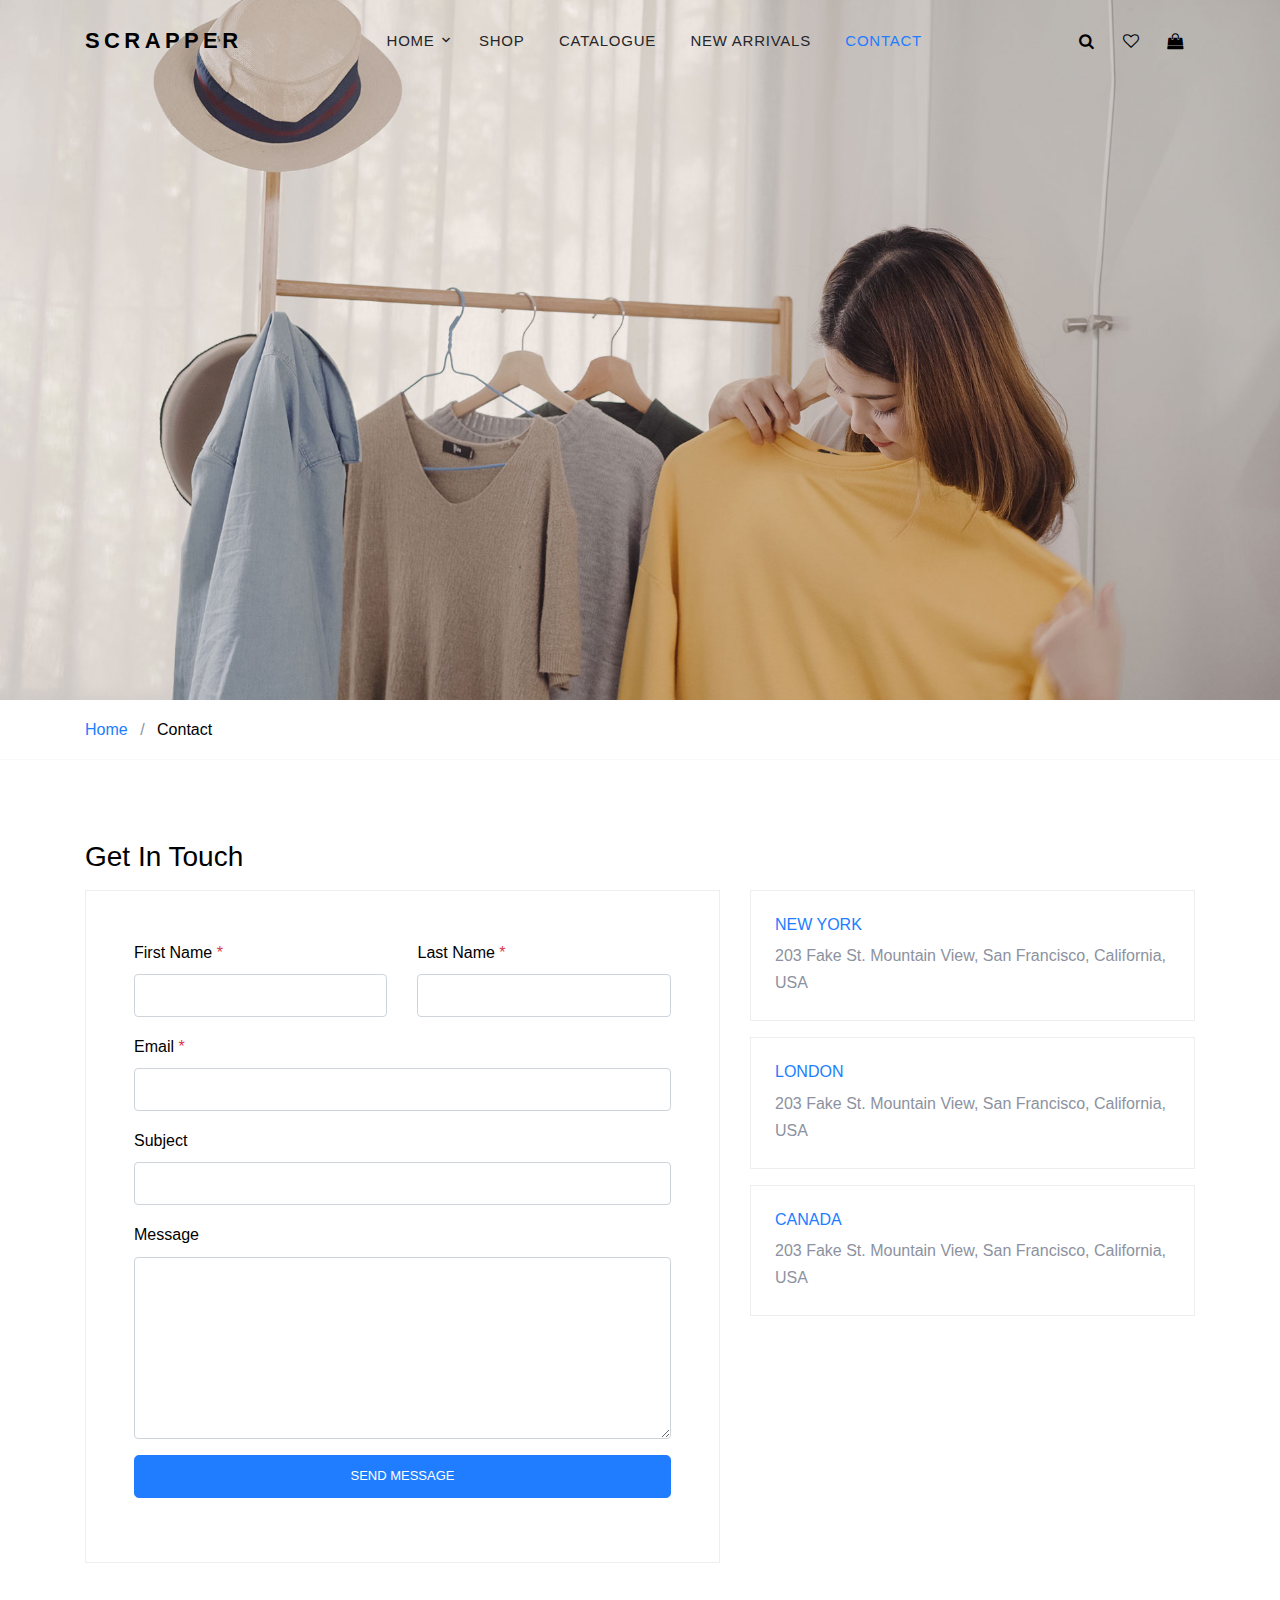
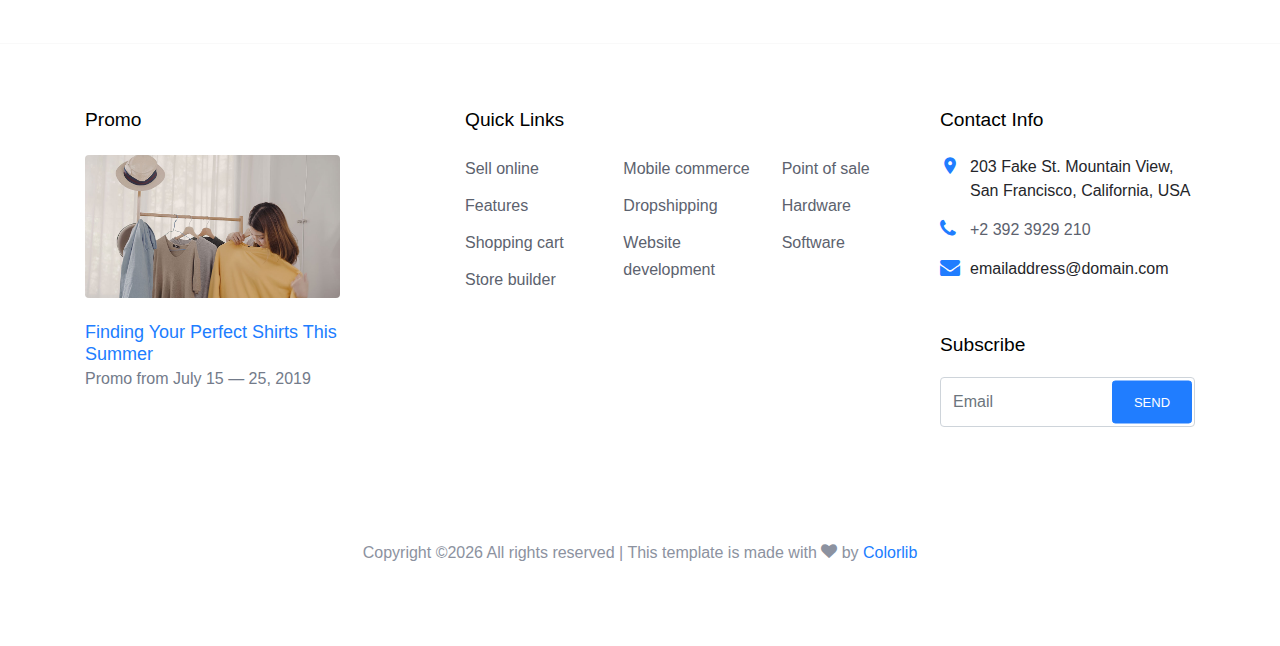
<file: contact.html>
<!DOCTYPE html>
<html lang="en">
  <head>
    <title>Scrapper</title>
    <meta charset="utf-8">
    <meta name="viewport" content="width=device-width, initial-scale=1, shrink-to-fit=no">

    <link rel="stylesheet" href="https://fonts.googleapis.com/css?family=Mukta:300,400,700"> 
    <link rel="stylesheet" href="fonts/icomoon/style.css">

    <link rel="stylesheet" href="css/bootstrap.min.css">
    <link rel="stylesheet" href="css/magnific-popup.css">
    <link rel="stylesheet" href="css/jquery-ui.css">
    <link rel="stylesheet" href="css/owl.carousel.min.css">
    <link rel="stylesheet" href="css/owl.theme.default.min.css">


    <link rel="stylesheet" href="css/aos.css">

    <link rel="stylesheet" href="css/style.css">
    
  </head>
  <body>
  
  <div class="site-wrap">
    

    <div class="site-navbar bg-white py-2">

      <div class="search-wrap">
        <div class="container">
          <a href="#" class="search-close js-search-close"><span class="icon-close2"></span></a>
            <input id="searchbar" type="text" class="form-control" placeholder="Search..." onkeydown='if(event.keyCode==13){search_redirect();}'>
        </div>
      </div>

      <div class="container">
        <div class="d-flex align-items-center justify-content-between">
          <div class="logo">
            <div class="site-logo">
              <a href="index.html" class="js-logo-clone">Scrapper</a>
            </div>
          </div>
          <div class="main-nav d-none d-lg-block">
            <nav class="site-navigation text-right text-md-center" role="navigation">
              <ul class="site-menu js-clone-nav d-none d-lg-block">
                <li class="has-children ">
                  <a href="index.html">Home</a>
                  <ul class="dropdown">
                    <li><a href="#">Menu One</a></li>
                    <li><a href="#">Menu Two</a></li>
                    <li><a href="#">Menu Three</a></li>
                    <li class="has-children">
                      <a href="#">Sub Menu</a>
                      <ul class="dropdown">
                        <li><a href="#">Menu One</a></li>
                        <li><a href="#">Menu Two</a></li>
                        <li><a href="#">Menu Three</a></li>
                      </ul>
                    </li>
                  </ul>
                </li>
                
                <li><a href="shop.html">Shop</a></li>
                <li><a href="#">Catalogue</a></li>
                <li><a href="#">New Arrivals</a></li>
                <li class="active"><a href="contact.html">Contact</a></li>
              </ul>
            </nav>
          </div>
          <div class="icons">
            <a href="#" class="icons-btn d-inline-block js-search-open"><span class="icon-search"></span></a>
            <a href="watchlist.html" class="icons-btn d-inline-block"><span class="icon-heart-o"></span></a>
            <a href="cart.html" class="icons-btn d-inline-block bag">
              <span class="icon-shopping-bag"></span>
            </a>
            <a href="#" class="site-menu-toggle js-menu-toggle ml-3 d-inline-block d-lg-none"><span class="icon-menu"></span></a>
          </div>
        </div>
      </div>
    </div>
    
    <div class="site-blocks-cover inner-page" style="background-image: url('images/hero_2.jpg'); background-repeat: no-repeat; background-size: cover; background-position: center" data-aos="fade">
      <div class="container">
        <div class="row">
        
        </div>
      </div>
    </div>

    <div class="custom-border-bottom py-3">
      <div class="container">
        <div class="row">
          <div class="col-md-12 mb-0"><a href="index.html">Home</a> <span class="mx-2 mb-0">/</span> <strong class="text-black">Contact</strong></div>
        </div>
      </div>
    </div>


    <div class="site-section">
      <div class="container">
        <div class="row">
          <div class="col-md-12">
            <h2 class="h3 mb-3 text-black">Get In Touch</h2>
          </div>
          <div class="col-md-7">

            <form action="#" method="post">
              
              <div class="p-3 p-lg-5 border">
                <div class="form-group row">
                  <div class="col-md-6">
                    <label for="c_fname" class="text-black">First Name <span class="text-danger">*</span></label>
                    <input type="text" class="form-control" id="c_fname" name="c_fname">
                  </div>
                  <div class="col-md-6">
                    <label for="c_lname" class="text-black">Last Name <span class="text-danger">*</span></label>
                    <input type="text" class="form-control" id="c_lname" name="c_lname">
                  </div>
                </div>
                <div class="form-group row">
                  <div class="col-md-12">
                    <label for="c_email" class="text-black">Email <span class="text-danger">*</span></label>
                    <input type="email" class="form-control" id="c_email" name="c_email" placeholder="">
                  </div>
                </div>
                <div class="form-group row">
                  <div class="col-md-12">
                    <label for="c_subject" class="text-black">Subject </label>
                    <input type="text" class="form-control" id="c_subject" name="c_subject">
                  </div>
                </div>

                <div class="form-group row">
                  <div class="col-md-12">
                    <label for="c_message" class="text-black">Message </label>
                    <textarea name="c_message" id="c_message" cols="30" rows="7" class="form-control"></textarea>
                  </div>
                </div>
                <div class="form-group row">
                  <div class="col-lg-12">
                    <input type="submit" class="btn btn-primary btn-lg btn-block" value="Send Message">
                  </div>
                </div>
              </div>
            </form>
          </div>
          <div class="col-md-5 ml-auto">
            <div class="p-4 border mb-3">
              <span class="d-block text-primary h6 text-uppercase">New York</span>
              <p class="mb-0">203 Fake St. Mountain View, San Francisco, California, USA</p>
            </div>
            <div class="p-4 border mb-3">
              <span class="d-block text-primary h6 text-uppercase">London</span>
              <p class="mb-0">203 Fake St. Mountain View, San Francisco, California, USA</p>
            </div>
            <div class="p-4 border mb-3">
              <span class="d-block text-primary h6 text-uppercase">Canada</span>
              <p class="mb-0">203 Fake St. Mountain View, San Francisco, California, USA</p>
            </div>

          </div>
        </div>
      </div>
    </div>


    <footer class="site-footer custom-border-top">
      <div class="container">
        <div class="row">
          <div class="col-md-6 col-lg-3 mb-4 mb-lg-0">
            <h3 class="footer-heading mb-4">Promo</h3>
            <a href="#" class="block-6">
              <img src="images/about_1.jpg" alt="Image placeholder" class="img-fluid rounded mb-4">
              <h3 class="font-weight-light  mb-0">Finding Your Perfect Shirts This Summer</h3>
              <p>Promo from  July 15 &mdash; 25, 2019</p>
            </a>
          </div>
          <div class="col-lg-5 ml-auto mb-5 mb-lg-0">
            <div class="row">
              <div class="col-md-12">
                <h3 class="footer-heading mb-4">Quick Links</h3>
              </div>
              <div class="col-md-6 col-lg-4">
                <ul class="list-unstyled">
                  <li><a href="#">Sell online</a></li>
                  <li><a href="#">Features</a></li>
                  <li><a href="#">Shopping cart</a></li>
                  <li><a href="#">Store builder</a></li>
                </ul>
              </div>
              <div class="col-md-6 col-lg-4">
                <ul class="list-unstyled">
                  <li><a href="#">Mobile commerce</a></li>
                  <li><a href="#">Dropshipping</a></li>
                  <li><a href="#">Website development</a></li>
                </ul>
              </div>
              <div class="col-md-6 col-lg-4">
                <ul class="list-unstyled">
                  <li><a href="#">Point of sale</a></li>
                  <li><a href="#">Hardware</a></li>
                  <li><a href="#">Software</a></li>
                </ul>
              </div>
            </div>
          </div>
          
          <div class="col-md-6 col-lg-3">
            <div class="block-5 mb-5">
              <h3 class="footer-heading mb-4">Contact Info</h3>
              <ul class="list-unstyled">
                <li class="address">203 Fake St. Mountain View, San Francisco, California, USA</li>
                <li class="phone"><a href="tel://23923929210">+2 392 3929 210</a></li>
                <li class="email">emailaddress@domain.com</li>
              </ul>
            </div>

            <div class="block-7">
              <form action="#" method="post">
                <label for="email_subscribe" class="footer-heading">Subscribe</label>
                <div class="form-group">
                  <input type="text" class="form-control py-4" id="email_subscribe" placeholder="Email">
                  <input type="submit" class="btn btn-sm btn-primary" value="Send">
                </div>
              </form>
            </div>
          </div>
        </div>
        <div class="row pt-5 mt-5 text-center">
          <div class="col-md-12">
            <p>
            <!-- Link back to Colorlib can't be removed. Template is licensed under CC BY 3.0. -->
            Copyright &copy;<script>document.write(new Date().getFullYear());</script> All rights reserved | This template is made with <i class="icon-heart" aria-hidden="true"></i> by <a href="https://colorlib.com" target="_blank" class="text-primary">Colorlib</a>
            <!-- Link back to Colorlib can't be removed. Template is licensed under CC BY 3.0. -->
            </p>
          </div>
          
        </div>
      </div>
    </footer>
  </div>

  <script src="js/jquery-3.3.1.min.js"></script>
  <script src="js/jquery-ui.js"></script>
  <script src="js/popper.min.js"></script>
  <script src="js/bootstrap.min.js"></script>
  <script src="js/owl.carousel.min.js"></script>
  <script src="js/jquery.magnific-popup.min.js"></script>
  <script src="js/aos.js"></script>

  <script src="js/main.js"></script>
    
  </body>
</html>
</file>
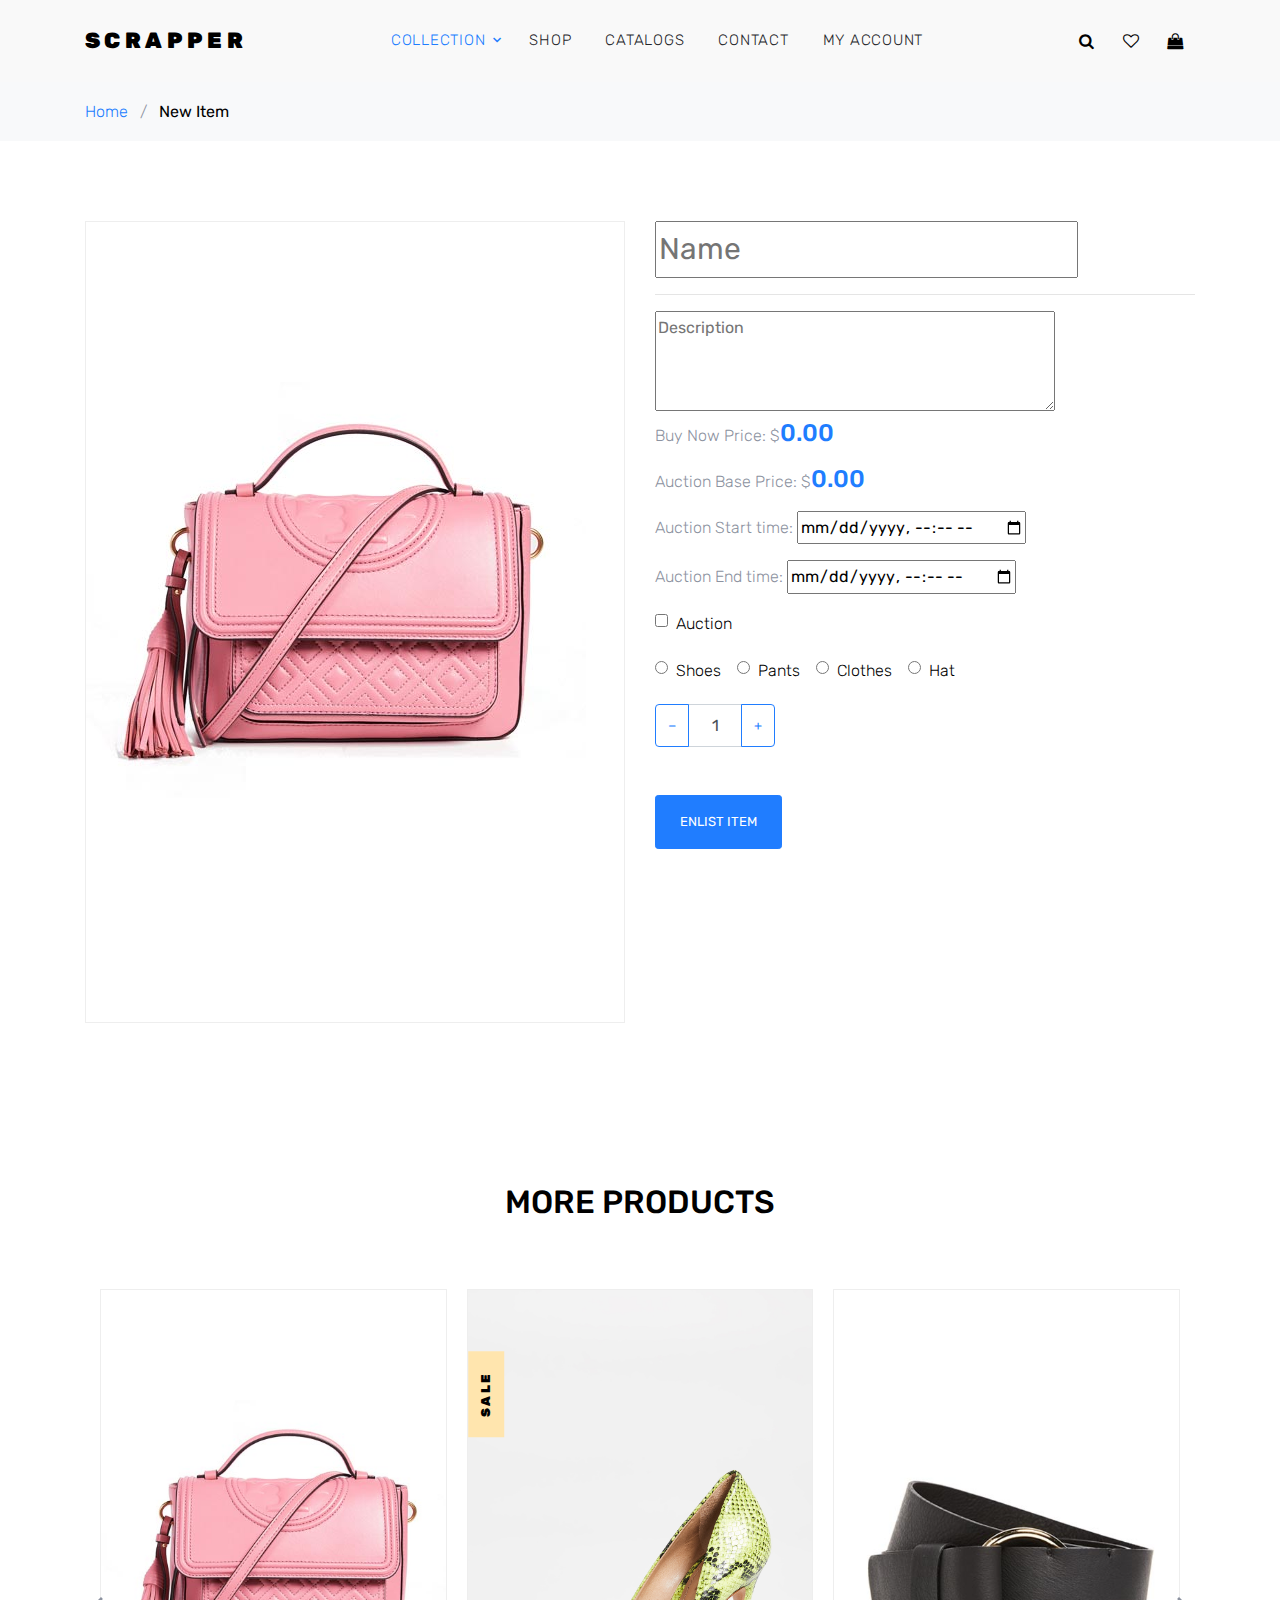
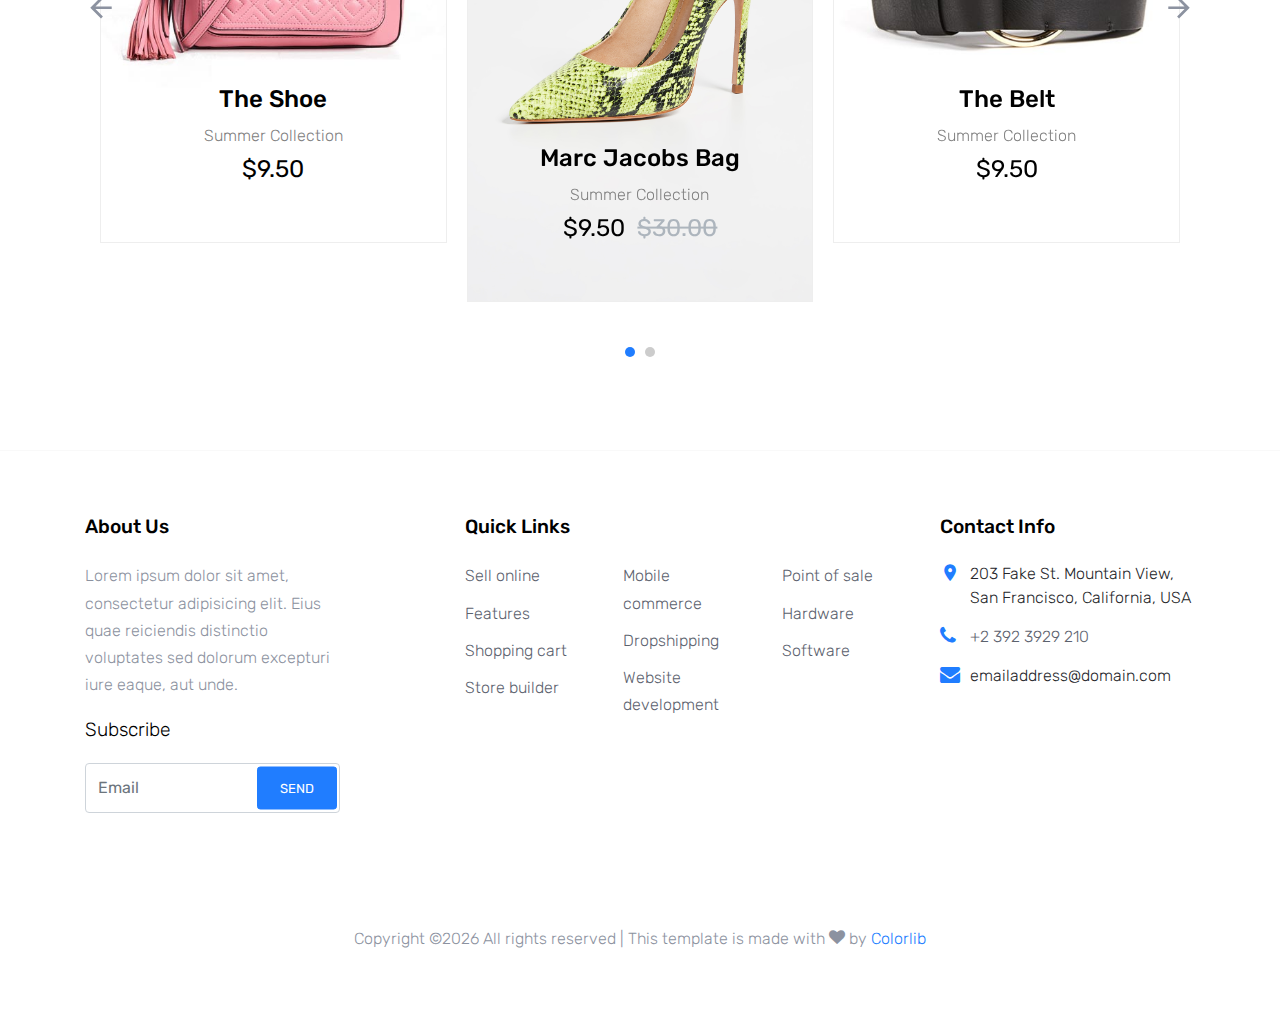
<file: enlist_item.html>
<!DOCTYPE html>
<html lang="en">
  <head>
    <title>Scrapper</title>
    <meta charset="utf-8">
    <meta name="viewport" content="width=device-width, initial-scale=1, shrink-to-fit=no">

    <link href="https://fonts.googleapis.com/css?family=Rubik:400,700" rel="stylesheet">
    <link rel="stylesheet" href="fonts/icomoon/style.css">

    <link rel="stylesheet" href="css/bootstrap.min.css">
    <link rel="stylesheet" href="css/magnific-popup.css">
    <link rel="stylesheet" href="css/jquery-ui.css">
    <link rel="stylesheet" href="css/owl.carousel.min.css">
    <link rel="stylesheet" href="css/owl.theme.default.min.css">


    <link rel="stylesheet" href="css/aos.css">

    <link rel="stylesheet" href="css/style.css">
    
  </head>
  <body>
  
  <div class="site-wrap">
    

    <div class="site-navbar bg-white py-2 position-relative">

      <div class="search-wrap">
        <div class="container">
          <a href="#" class="search-close js-search-close"><span class="icon-close2"></span></a>
            <input id="searchbar" type="text" class="form-control" placeholder="Search..." onkeydown='if(event.keyCode==13){search_redirect();}'>
        </div>
      </div>

      <div class="container">
        <div class="d-flex align-items-center justify-content-between">
          <div class="logo">
            <div class="site-logo">
              <a href="index.html" class="js-logo-clone">Scrapper</a>
            </div>
          </div>
          <div class="main-nav d-none d-lg-block">
            <nav class="site-navigation text-right text-md-center" role="navigation">
              <ul class="site-menu js-clone-nav d-none d-lg-block">
                <li class="has-children active">
                  <a href="index.html">Collection</a>
                  <ul class="dropdown">
                    <li><a href="#">Men</a></li>
                    <li><a href="#">Women</a></li>
                    <li><a href="#">Children</a></li>
                    <li class="has-children">
                      <a href="#">Sub Menu</a>
                      <ul class="dropdown">
                        <li><a href="#">Men</a></li>
                        <li><a href="#">Women</a></li>
                        <li><a href="#">Children</a></li>
                      </ul>
                    </li>
                  </ul>
                </li>
                
                <li><a href="shop.html">Shop</a></li>
                <li><a href="#">Catalogs</a></li>
                <li><a href="contact.html">Contact</a></li>
                <li><a style= "cursor: pointer;" onclick="myAccountRedirect()">My Account</a></li>
              </ul>
            </nav>
          </div>
          <div class="icons">
            <a href="#" class="icons-btn d-inline-block js-search-open"><span class="icon-search"></span></a>
            <a href="watchlist.html" class="icons-btn d-inline-block"><span class="icon-heart-o"></span></a>
            <a href="cart.html" class="icons-btn d-inline-block bag">
              <span class="icon-shopping-bag"></span>
            </a>
            <a href="#" class="site-menu-toggle js-menu-toggle ml-3 d-inline-block d-lg-none"><span class="icon-menu"></span></a>
          </div>
        </div>
      </div>
    </div>
    
    <div class="bg-light py-3">
      <div class="container">
        <div class="row">
          <div class="col-md-12 mb-0"><a href="index.html">Home</a> <span class="mx-2 mb-0">/</span> <strong class="text-black">New Item</strong></a> </div>
        </div>
      </div>
    </div>  

    <div class="site-section">
      <div class="container">
        <div class="row">
          <div class="col-md-6">
            <div class="border">
              <img src="images/product_1.jpg" alt="Image" class="img-fluid">
            </div>
          </div>
          <div class="col-md-6">
            <input style="font-size: 1.875em;" type="text" id="itemName" placeholder="Name"><br>
            <hr><textarea style="width: 400px; height: 100px;" type="text" id="itemDescription" placeholder="Description"></textarea>
            <p>Buy Now Price: $<strong class="text-primary h4" contenteditable="true" id="buyNowPrice">0.00</strong></p>
            <p>Auction Base Price: $<strong class="text-primary h4" contenteditable="true" id="auctionBasePrice">0.00</strong></p>
            <p>Auction Start time: <input type="datetime-local" id="startTime"></p>
            <p>Auction End time: <input type="datetime-local" id="endTime"></p>
            <div class="mb-1 d-flex">
              <label for="option-sm" class="d-flex mr-3 mb-3">
                <span class="d-inline-block mr-2" style="top:-2px; position: relative;"><input type="checkbox" id="isAuction" value=1></span> <span class="d-inline-block text-black">Auction</span>
              </label>
            </div>
            <div class="mb-1 d-flex" id= "category" value="None">
              <label for="option-sm" class="d-flex mr-3 mb-3">
                <span class="d-inline-block mr-2" style="top:-2px; position: relative;"><input type="radio" id="Shoes" name="shop-category" onclick="changeCategory(this.id)"></span> <span class="d-inline-block text-black">Shoes</span>
              </label>
              <label for="option-md" class="d-flex mr-3 mb-3">
                <span class="d-inline-block mr-2" style="top:-2px; position: relative;"><input type="radio" id="Pants" name="shop-category" onclick="changeCategory(this.id)"></span> <span class="d-inline-block text-black">Pants</span>
              </label>
              <label for="option-lg" class="d-flex mr-3 mb-3">
                <span class="d-inline-block mr-2" style="top:-2px; position: relative;"><input type="radio" id="Clothes" name="shop-category" onclick="changeCategory(this.id)"></span> <span class="d-inline-block text-black">Clothes</span>
              </label>
              <label for="option-xl" class="d-flex mr-3 mb-3">
                <span class="d-inline-block mr-2" style="top:-2px; position: relative;"><input type="radio" id="Hat" name="shop-category" onclick="changeCategory(this.id)"></span> <span class="d-inline-block text-black">Hat</span>
              </label>
            </div>
            <div class="mb-5">
              <div class="input-group mb-3" style="max-width: 120px;">
              <div class="input-group-prepend">
                <button class="btn btn-outline-primary js-btn-minus" type="button">&minus;</button>
              </div>
              <input type="text" class="form-control text-center" value="1" placeholder="" aria-label="Example text with button addon" aria-describedby="button-addon1" id="itemAmount">
              <div class="input-group-append">
                <button class="btn btn-outline-primary js-btn-plus" type="button">&plus;</button>
              </div>
              </div>
            </div>
            <p><button class="buy-now btn btn-sm height-auto px-4 py-3 btn-primary"onclick="addItem()">Enlist Item</button></p>

          </div>
        </div>
      </div>
    </div>

    <div class="site-section">
      <div class="container">
        <div class="row">
          <div class="title-section text-center col-12">
            <h2 class="text-uppercase">More Products</h2>
          </div>
        </div>
        <div class="row">
          <div class="col-md-12 block-3 products-wrap">
            <div class="nonloop-block-3 owl-carousel">
              
              <div class="product">
                <a href="shop-single.html" class="item">
                  <img src="images/product_1.jpg" alt="Image" class="img-fluid">
                  <div class="item-info">
                    <h3>The Shoe</h3>
                    <span class="collection d-block">Summer Collection</span>
                    <strong class="price">$9.50</strong>
                  </div>
                </a>
              </div>

              <div class="product">
                <a href="shop-single.html" class="item">
                  <span class="tag">Sale</span>
                  <img src="images/product_2.jpg" alt="Image" class="img-fluid">
                  <div class="item-info">
                    <h3>Marc Jacobs Bag</h3>
                    <span class="collection d-block">Summer Collection</span>
                    <strong class="price">$9.50 <del>$30.00</del></strong>
                  </div>
                </a>
              </div>

              <div class="product">
                <a href="shop-single.html" class="item">
                  <img src="images/product_3.jpg" alt="Image" class="img-fluid">
                  <div class="item-info">
                    <h3>The  Belt</h3>
                    <span class="collection d-block">Summer Collection</span>
                    <strong class="price">$9.50</strong>
                  </div>
                </a>
              </div>

              <div class="product">
                <a href="shop-single.html" class="item">
                  <img src="images/product_1.jpg" alt="Image" class="img-fluid">
                  <div class="item-info">
                    <h3>The Shoe</h3>
                    <span class="collection d-block">Summer Collection</span>
                    <strong class="price">$9.50</strong>
                  </div>
                </a>
              </div>

              <div class="product">
                <a href="shop-single.html" class="item">
                  <span class="tag">Sale</span>
                  <img src="images/product_2.jpg" alt="Image" class="img-fluid">
                  <div class="item-info">
                    <h3>Marc Jacobs Bag</h3>
                    <span class="collection d-block">Summer Collection</span>
                    <strong class="price">$9.50 <del>$30.00</del></strong>
                  </div>
                </a>
              </div>

              <div class="product">
                <a href="shop-single.html" class="item">
                  <img src="images/product_3.jpg" alt="Image" class="img-fluid">
                  <div class="item-info">
                    <h3>The  Belt</h3>
                    <span class="collection d-block">Summer Collection</span>
                    <strong class="price">$9.50</strong>
                  </div>
                </a>
              </div>

            </div>
          </div>
        </div>
      </div>
    </div>

    <footer class="site-footer custom-border-top">
      <div class="container">
        <div class="row">
          <div class="col-md-6 col-lg-3 mb-4 mb-lg-0">
            
            <div class="block-7">
              <h3 class="footer-heading mb-4">About Us</h3>
              <p>Lorem ipsum dolor sit amet, consectetur adipisicing elit. Eius quae reiciendis distinctio voluptates sed dolorum excepturi iure eaque, aut unde.</p>
            </div>
            <div class="block-7">
              <form action="#" method="post">
                <label for="email_subscribe" class="footer-heading">Subscribe</label>
                <div class="form-group">
                  <input type="text" class="form-control py-4" id="email_subscribe" placeholder="Email">
                  <input type="submit" class="btn btn-sm btn-primary" value="Send">
                </div>
              </form>
            </div>
          </div>
          <div class="col-lg-5 ml-auto mb-5 mb-lg-0">
            <div class="row">
              <div class="col-md-12">
                <h3 class="footer-heading mb-4">Quick Links</h3>
              </div>
              <div class="col-md-6 col-lg-4">
                <ul class="list-unstyled">
                  <li><a href="#">Sell online</a></li>
                  <li><a href="#">Features</a></li>
                  <li><a href="#">Shopping cart</a></li>
                  <li><a href="#">Store builder</a></li>
                </ul>
              </div>
              <div class="col-md-6 col-lg-4">
                <ul class="list-unstyled">
                  <li><a href="#">Mobile commerce</a></li>
                  <li><a href="#">Dropshipping</a></li>
                  <li><a href="#">Website development</a></li>
                </ul>
              </div>
              <div class="col-md-6 col-lg-4">
                <ul class="list-unstyled">
                  <li><a href="#">Point of sale</a></li>
                  <li><a href="#">Hardware</a></li>
                  <li><a href="#">Software</a></li>
                </ul>
              </div>
            </div>
          </div>
          
          <div class="col-md-6 col-lg-3">
            <div class="block-5 mb-5">
              <h3 class="footer-heading mb-4">Contact Info</h3>
              <ul class="list-unstyled">
                <li class="address">203 Fake St. Mountain View, San Francisco, California, USA</li>
                <li class="phone"><a href="tel://23923929210">+2 392 3929 210</a></li>
                <li class="email">emailaddress@domain.com</li>
              </ul>
            </div>

            
          </div>
        </div>
        <div class="row pt-5 mt-5 text-center">
          <div class="col-md-12">
            <p>
            <!-- Link back to Colorlib can't be removed. Template is licensed under CC BY 3.0. -->
            Copyright &copy;<script>document.write(new Date().getFullYear());</script> All rights reserved | This template is made with <i class="icon-heart" aria-hidden="true"></i> by <a href="https://colorlib.com" target="_blank" class="text-primary">Colorlib</a>
            <!-- Link back to Colorlib can't be removed. Template is licensed under CC BY 3.0. -->
            </p>
          </div>
          
        </div>
      </div>
    </footer>
  </div>

  <script src="js/jquery-3.3.1.min.js"></script>
  <script src="js/jquery-ui.js"></script>
  <script src="js/popper.min.js"></script>
  <script src="js/bootstrap.min.js"></script>
  <script src="js/owl.carousel.min.js"></script>
  <script src="js/jquery.magnific-popup.min.js"></script>
  <script src="js/aos.js"></script>

  <script src="js/main.js"></script>
    
  </body>
</html>
</file>
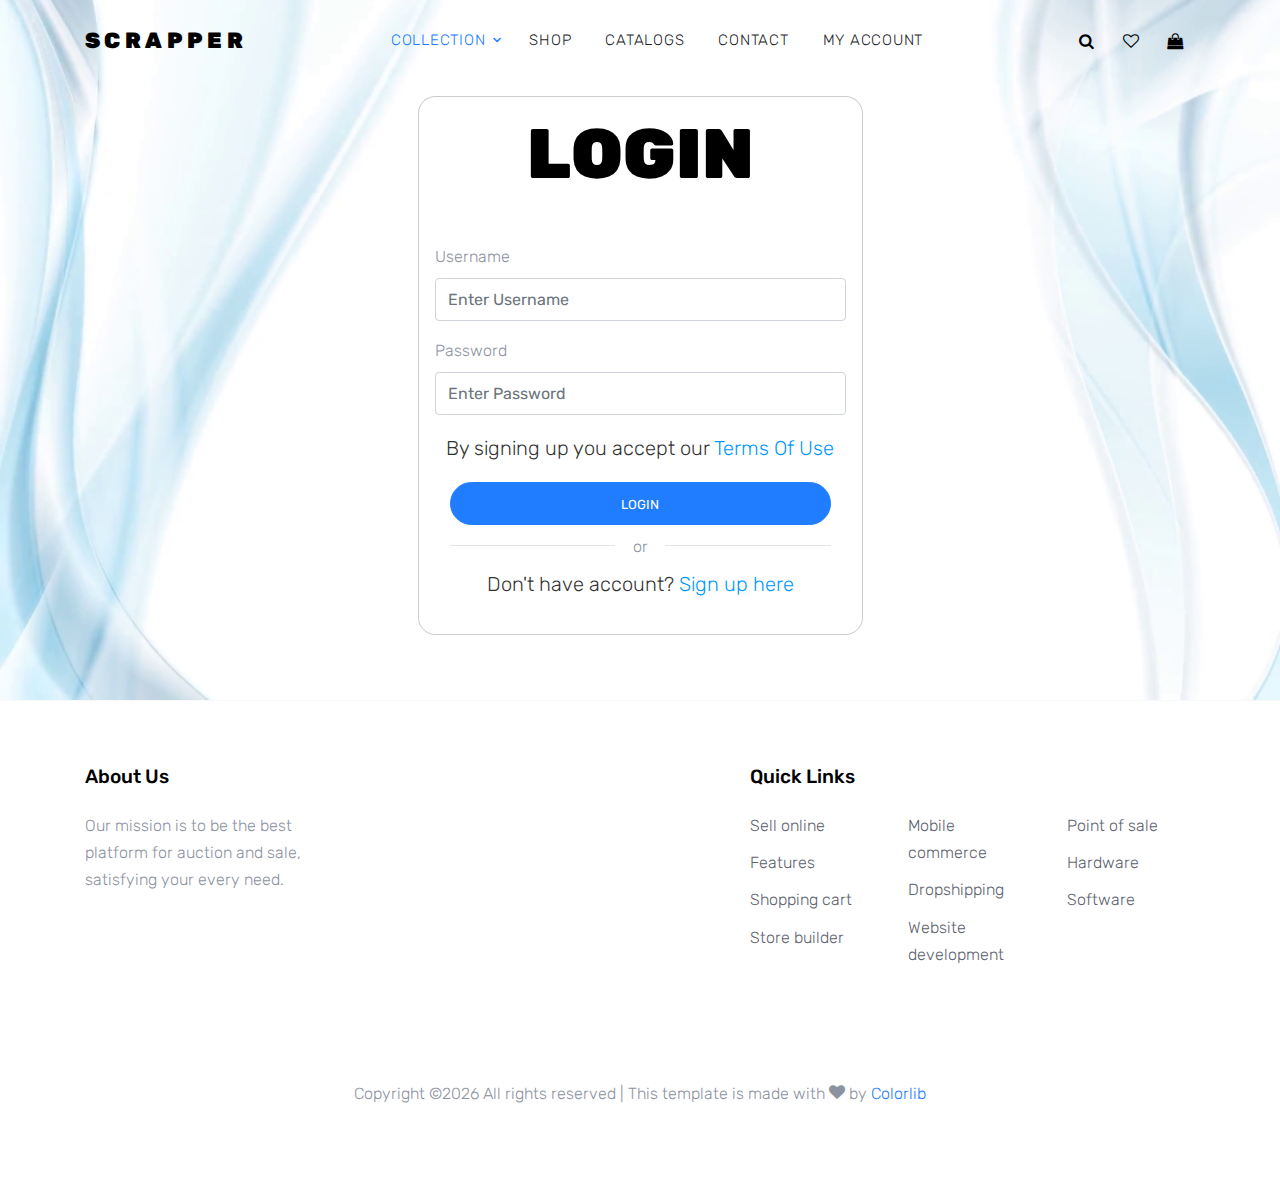
<file: login_signup.html>
<!DOCTYPE html>
<html lang="en">
  <head>
    <title>Scrapper</title>
    <meta charset="utf-8">
    <meta name="viewport" content="width=device-width, initial-scale=1, shrink-to-fit=no">

    <link href="https://fonts.googleapis.com/css?family=Rubik:400,700" rel="stylesheet">
    <link rel="stylesheet" href="fonts/icomoon/style.css">

    <link rel="stylesheet" href="css/bootstrap.min.css">
    <link rel="stylesheet" href="css/magnific-popup.css">
    <link rel="stylesheet" href="css/jquery-ui.css">
    <link rel="stylesheet" href="css/owl.carousel.min.css">
    <link rel="stylesheet" href="css/owl.theme.default.min.css">


    <link rel="stylesheet" href="css/aos.css">

    <link rel="stylesheet" href="css/style.css">
    <link rel="stylesheet" href="css/login.css">



    <script src="js/jquery-3.3.1.min.js"></script>
    <script src="js/jquery-ui.js"></script>
    <script src="js/popper.min.js"></script>
    <script src="js/bootstrap.min.js"></script>
    <script src="js/owl.carousel.min.js"></script>
    <script src="js/jquery.magnific-popup.min.js"></script>
    <script src="js/aos.js"></script>
    <script src="http://ajax.aspnetcdn.com/ajax/jquery.validate/1.11.1/jquery.validate.min.js"></script>
    <script src="js/main.js"></script>
    <script src="js/login.js"></script>
    <script src="js/user.js"></script>


  </head>
  <body>
  <div class="site-wrap">

    <div class="site-navbar bg-white py-2">

      <div class="search-wrap">
        <div class="container">
          <a href="#" class="search-close js-search-close"><span class="icon-close2"></span></a>
            <input id="searchbar" type="text" class="form-control" placeholder="Search..." onkeydown='if(event.keyCode==13){search_redirect();}'>
        </div>
      </div>

      <div class="container">
        <div class="d-flex align-items-center justify-content-between">
          <div class="logo">
            <div class="site-logo">
              <a href="index.html" class="js-logo-clone">Scrapper</a>
            </div>
          </div>
          <div class="main-nav d-none d-lg-block">
            <nav class="site-navigation text-right text-md-center" role="navigation">
              <ul class="site-menu js-clone-nav d-none d-lg-block">
                <li class="has-children active">
                  <a href="index.html">Collection</a>
                  <ul class="dropdown">
                    <li><a href="#">Men</a></li>
                    <li><a href="#">Women</a></li>
                    <li><a href="#">Children</a></li>
                    <li class="has-children">
                      <a href="#">Sub Menu</a>
                      <ul class="dropdown">
                        <li><a href="#">Men</a></li>
                        <li><a href="#">Women</a></li>
                        <li><a href="#">Children</a></li>
                      </ul>
                    </li>
                  </ul>
                </li>

                <li><a href="shop.html">Shop</a></li>
                <li><a href="#">Catalogs</a></li>
                <li><a href="contact.html">Contact</a></li>
                <li><a href="login_signup.html">My Account</a></li>
              </ul>
            </nav>
          </div>
          <div class="icons">
            <a href="#" class="icons-btn d-inline-block js-search-open"><span class="icon-search"></span></a>
            <a href="watchlist.html" class="icons-btn d-inline-block"><span class="icon-heart-o"></span></a>
            <a href="cart.html" class="icons-btn d-inline-block bag">
              <span class="icon-shopping-bag"></span>
            </a>
            <a href="#" class="site-menu-toggle js-menu-toggle ml-3 d-inline-block d-lg-none"><span class="icon-menu"></span></a>
          </div>
        </div>
      </div>
    </div>

    <div class="site-blocks-cover inner-page" style="background-image: url('images/background.png'); background-repeat: no-repeat; background-size: cover; background-position: center">
      <div class="container" style="padding-top:6rem;">
        <div class="row">
          <div class="col-md-5 mx-auto">
            <div id="first">
              <div class="myform form ">
                <div class="logo mb-3">
                  <div class="col-md-12 text-center">
                   <h1>Login</h1>
                  </div>
                    </div>
                        <form action="" method="post" name="login">
                                <div class="form-group">
                                   <label for="exampleInputEmail1">Username</label>
                                   <input type="text" name="username"  class="form-control" id="username_login" aria-describedby="emailHelp" placeholder="Enter Username">
                                </div>
                                <div class="form-group">
                                   <label for="exampleInputEmail1">Password</label>
                                   <input type="password" name="password" id="password_login"  class="form-control" aria-describedby="emailHelp" placeholder="Enter Password">
                                </div>
                                <div class="form-group">
                                   <p class="text-center">By signing up you accept our <a href="#" style="color: #0099ff">Terms Of Use</a></p>
                                </div>
                                <div class="col-md-12 text-center ">
                                    <button class=" btn btn-block mybtn btn-primary tx-tfm"onclick="login_user()" type="reset">Login</button>
                                </div>
                                <div class="col-md-12 ">
                                   <div class="login-or">
                                      <hr class="hr-or">
                                      <span class="span-or">or</span>
                                   </div>
                                </div>
                                <div class="form-group">
                                   <p class="text-center">Don't have account? <a href="#" id="signup" style="color: #0099ff">Sign up here</a></p>
                                </div>
                        </form>
              </div>
            </div>
            <div id="second">
                      <div class="myform form ">
                             <div class="logo mb-3">
                                <div class="col-md-12 text-center">
                                   <h1 >Signup</h1>
                                </div>
                             </div>
                             <form action="#" name="registration">
                                <div class="form-group">
                                   <label for="exampleInputEmail1">Username</label>
                                   <input type="text"  name="username" class="form-control" id="username_signup" aria-describedby="emailHelp" placeholder="Enter Username">
                                </div>
                                <div class="form-group">
                                   <label for="exampleInputEmail1">Email</label>
                                   <input type="email" name="email"  class="form-control" id="email_signup" aria-describedby="emailHelp" placeholder="Enter email">
                                </div>
                                <div class="form-group">
                                   <label for="exampleInputEmail1">Password</label>
                                   <input type="password" name="password" id="password_signup"  class="form-control" aria-describedby="emailHelp" placeholder="Enter Password" pattern=".{5,}" required>
                                </div>
                                <div class="col-md-12 text-center mb-3">
                                    <button class=" btn btn-block mybtn btn-primary tx-tfm" onclick="addUser()" type="reset">Get Started For Free</button>
                                   <!--<button type="submit" class=" btn btn-block mybtn btn-primary tx-tfm">Get Started For Free</button>-->
                                </div>
                                <div class="col-md-12 ">
                                   <div class="form-group">
                                      <p class="text-center"><a href="#" id="signin" style="color: #0099ff">Already have an account?</a></p>
                                   </div>
                                </div>
                             </form>
                      </div>
            </div>
          </div>
        </div>
      </div>
    </div>

    <footer class="site-footer custom-border-top">
      <div class="container">
        <div class="row">
          <div class="col-md-6 col-lg-3 mb-4 mb-lg-0">

            <div class="block-7">
              <h3 class="footer-heading mb-4">About Us</h3>
              <p>Our mission is to be the best platform for auction and sale, satisfying your every need.</p>
            </div>

          </div>
          <div class="col-lg-5 ml-auto mb-5 mb-lg-0">
            <div class="row">
              <div class="col-md-12">
                <h3 class="footer-heading mb-4">Quick Links</h3>
              </div>
              <div class="col-md-6 col-lg-4">
                <ul class="list-unstyled">
                  <li><a href="#">Sell online</a></li>
                  <li><a href="#">Features</a></li>
                  <li><a href="#">Shopping cart</a></li>
                  <li><a href="#">Store builder</a></li>
                </ul>
              </div>
              <div class="col-md-6 col-lg-4">
                <ul class="list-unstyled">
                  <li><a href="#">Mobile commerce</a></li>
                  <li><a href="#">Dropshipping</a></li>
                  <li><a href="#">Website development</a></li>
                </ul>
              </div>
              <div class="col-md-6 col-lg-4">
                <ul class="list-unstyled">
                  <li><a href="#">Point of sale</a></li>
                  <li><a href="#">Hardware</a></li>
                  <li><a href="#">Software</a></li>
                </ul>
              </div>
            </div>
          </div>




          </div>
        </div>
        <div class="row pt-5 mt-5 text-center">
          <div class="col-md-12">
            <p>
            <!-- Link back to Colorlib can't be removed. Template is licensed under CC BY 3.0. -->
            Copyright &copy;<script>document.write(new Date().getFullYear());</script> All rights reserved | This template is made with <i class="icon-heart" aria-hidden="true"></i> by <a href="https://colorlib.com" target="_blank" class="text-primary">Colorlib</a>
            <!-- Link back to Colorlib can't be removed. Template is licensed under CC BY 3.0. -->
            </p>
          </div>

        </div>
    </footer>
  </div>
  </body>
</html>
</file>
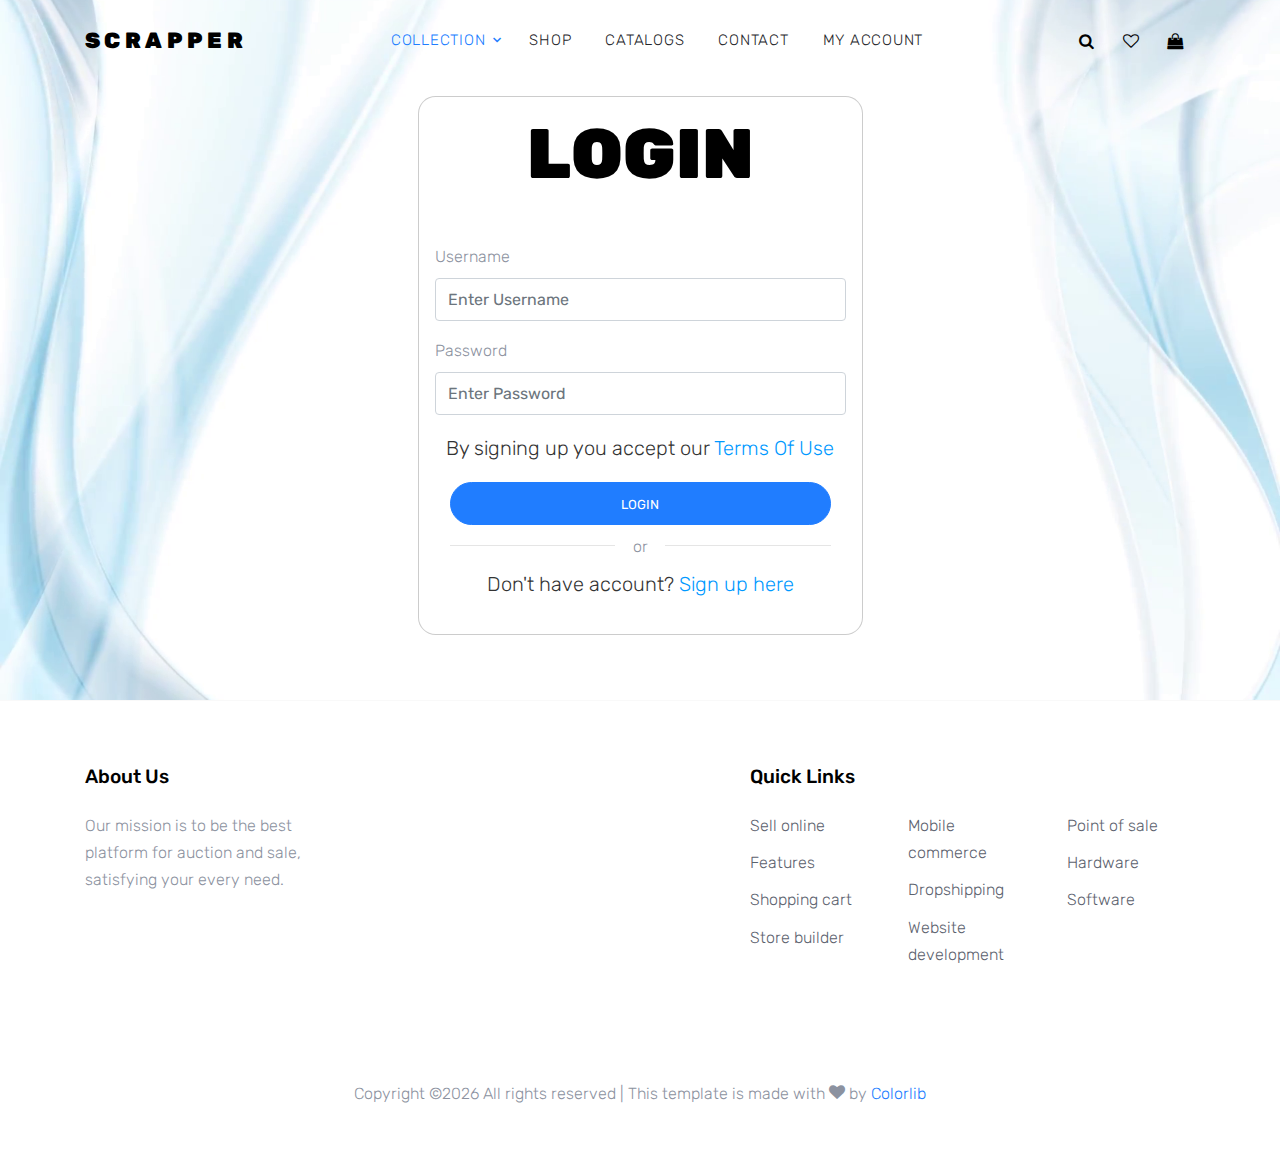
<file: my_order.html>
<!DOCTYPE html>
<html lang="en">
  <head>
    <title>Scrapper</title>
    <meta charset="utf-8">
    <meta name="viewport" content="width=device-width, initial-scale=1, shrink-to-fit=no">

    <link href="https://fonts.googleapis.com/css?family=Rubik:400,700" rel="stylesheet">
    <link rel="stylesheet" href="fonts/icomoon/style.css">

    <link rel="stylesheet" href="css/bootstrap.min.css">
    <link rel="stylesheet" href="css/magnific-popup.css">
    <link rel="stylesheet" href="css/jquery-ui.css">
    <link rel="stylesheet" href="css/owl.carousel.min.css">
    <link rel="stylesheet" href="css/owl.theme.default.min.css">


    <link rel="stylesheet" href="css/aos.css">

    <link rel="stylesheet" href="css/style.css">
    
  </head>
  <body onload="getOrders()">
  
  <div class="site-wrap">
    

    <div class="site-navbar bg-white py-2 position-relative">

      <div class="search-wrap">
        <div class="container">
          <a href="#" class="search-close js-search-close"><span class="icon-close2"></span></a>
            <input id="searchbar" type="text" class="form-control" placeholder="Search..." onkeydown='if(event.keyCode==13){search_redirect();}'>
        </div>
      </div>

      <div class="container">
        <div class="d-flex align-items-center justify-content-between">
          <div class="logo">
            <div class="site-logo">
              <a href="index.html" class="js-logo-clone">Scrapper</a>
            </div>
          </div>
          <div class="main-nav d-none d-lg-block">
            <nav class="site-navigation text-right text-md-center" role="navigation">
              <ul class="site-menu js-clone-nav d-none d-lg-block">
                <li class="has-children active">
                  <a href="index.html">Collection</a>
                  <ul class="dropdown">
                    <li><a href="#">Men</a></li>
                    <li><a href="#">Women</a></li>
                    <li><a href="#">Children</a></li>
                    <li class="has-children">
                      <a href="#">Sub Menu</a>
                      <ul class="dropdown">
                        <li><a href="#">Men</a></li>
                        <li><a href="#">Women</a></li>
                        <li><a href="#">Children</a></li>
                      </ul>
                    </li>
                  </ul>
                </li>
                
                <li><a href="shop.html">Shop</a></li>
                <li><a href="#">Catalogs</a></li>
                <li><a href="contact.html">Contact</a></li>
                <li><a style= "cursor: pointer;" onclick="myAccountRedirect()">My Account</a></li>
              </ul>
            </nav>
          </div>
          <div class="icons">
            <a href="#" class="icons-btn d-inline-block js-search-open"><span class="icon-search"></span></a>
            <a href="watchlist.html" class="icons-btn d-inline-block"><span class="icon-heart-o"></span></a>
            <a href="cart.html" class="icons-btn d-inline-block bag">
              <span class="icon-shopping-bag"></span>
            </a>
            <a href="#" class="site-menu-toggle js-menu-toggle ml-3 d-inline-block d-lg-none"><span class="icon-menu"></span></a>
          </div>
        </div>
      </div>
    </div>
    
    <div class="bg-light py-3">
      <div class="container">
        <div class="row">
          <div class="col-md-12 mb-0"><a style= "cursor: pointer;" onclick="myAccountRedirect()">My Account</a> <span class="mx-2 mb-0">/</span> <strong class="text-black">My Orders</strong></div>
        </div>
      </div>
    </div>

    <div class="site-section">
      <div class="container">
        <div class="row mb-5">
          <form class="col-md-12" method="post">
            <div class="site-blocks-table">
              <table class="table table-bordered" id="orders">
                <thead>
                  <tr>
                    <th class="product-thumbnail">Image</th>
                    <th class="product-name">Order ID</th>
                    <th class="product-price">Product Name</th>
                    <th class="product-quantity">Price</th>
                    <th class="product-total">Quantity</th>
                    <th class="product-remove">Total</th>
                  </tr>
                  <tbody id="tboody">
                  </tbody>
                </thead>
              </table>
            </div>
          </form>
        </div>

      </div>
    </div>

    <footer class="site-footer custom-border-top">
      <div class="container">
        <div class="row">
          <div class="col-md-6 col-lg-3 mb-4 mb-lg-0">
            
            <div class="block-7">
              <h3 class="footer-heading mb-4">About Us</h3>
              <p>Lorem ipsum dolor sit amet, consectetur adipisicing elit. Eius quae reiciendis distinctio voluptates sed dolorum excepturi iure eaque, aut unde.</p>
            </div>
            <div class="block-7">
              <form action="#" method="post">
                <label for="email_subscribe" class="footer-heading">Subscribe</label>
                <div class="form-group">
                  <input type="text" class="form-control py-4" id="email_subscribe" placeholder="Email">
                  <input type="submit" class="btn btn-sm btn-primary" value="Send">
                </div>
              </form>
            </div>
          </div>
          <div class="col-lg-5 ml-auto mb-5 mb-lg-0">
            <div class="row">
              <div class="col-md-12">
                <h3 class="footer-heading mb-4">Quick Links</h3>
              </div>
              <div class="col-md-6 col-lg-4">
                <ul class="list-unstyled">
                  <li><a href="#">Sell online</a></li>
                  <li><a href="#">Features</a></li>
                  <li><a href="#">Shopping cart</a></li>
                  <li><a href="#">Store builder</a></li>
                </ul>
              </div>
              <div class="col-md-6 col-lg-4">
                <ul class="list-unstyled">
                  <li><a href="#">Mobile commerce</a></li>
                  <li><a href="#">Dropshipping</a></li>
                  <li><a href="#">Website development</a></li>
                </ul>
              </div>
              <div class="col-md-6 col-lg-4">
                <ul class="list-unstyled">
                  <li><a href="#">Point of sale</a></li>
                  <li><a href="#">Hardware</a></li>
                  <li><a href="#">Software</a></li>
                </ul>
              </div>
            </div>
          </div>
          
          <div class="col-md-6 col-lg-3">
            <div class="block-5 mb-5">
              <h3 class="footer-heading mb-4">Contact Info</h3>
              <ul class="list-unstyled">
                <li class="address">203 Fake St. Mountain View, San Francisco, California, USA</li>
                <li class="phone"><a href="tel://23923929210">+2 392 3929 210</a></li>
                <li class="email">emailaddress@domain.com</li>
              </ul>
            </div>

            
          </div>
        </div>
        <div class="row pt-5 mt-5 text-center">
          <div class="col-md-12">
            <p>
            <!-- Link back to Colorlib can't be removed. Template is licensed under CC BY 3.0. -->
            Copyright &copy;<script>document.write(new Date().getFullYear());</script> All rights reserved | This template is made with <i class="icon-heart" aria-hidden="true"></i> by <a href="https://colorlib.com" target="_blank" class="text-primary">Colorlib</a>
            <!-- Link back to Colorlib can't be removed. Template is licensed under CC BY 3.0. -->
            </p>
          </div>
          
        </div>
      </div>
    </footer>
  </div>

  <script src="js/jquery-3.3.1.min.js"></script>
  <script src="js/jquery-ui.js"></script>
  <script src="js/popper.min.js"></script>
  <script src="js/bootstrap.min.js"></script>
  <script src="js/owl.carousel.min.js"></script>
  <script src="js/jquery.magnific-popup.min.js"></script>
  <script src="js/aos.js"></script>

  <script src="js/main.js"></script>
  </body>
</html>
</file>
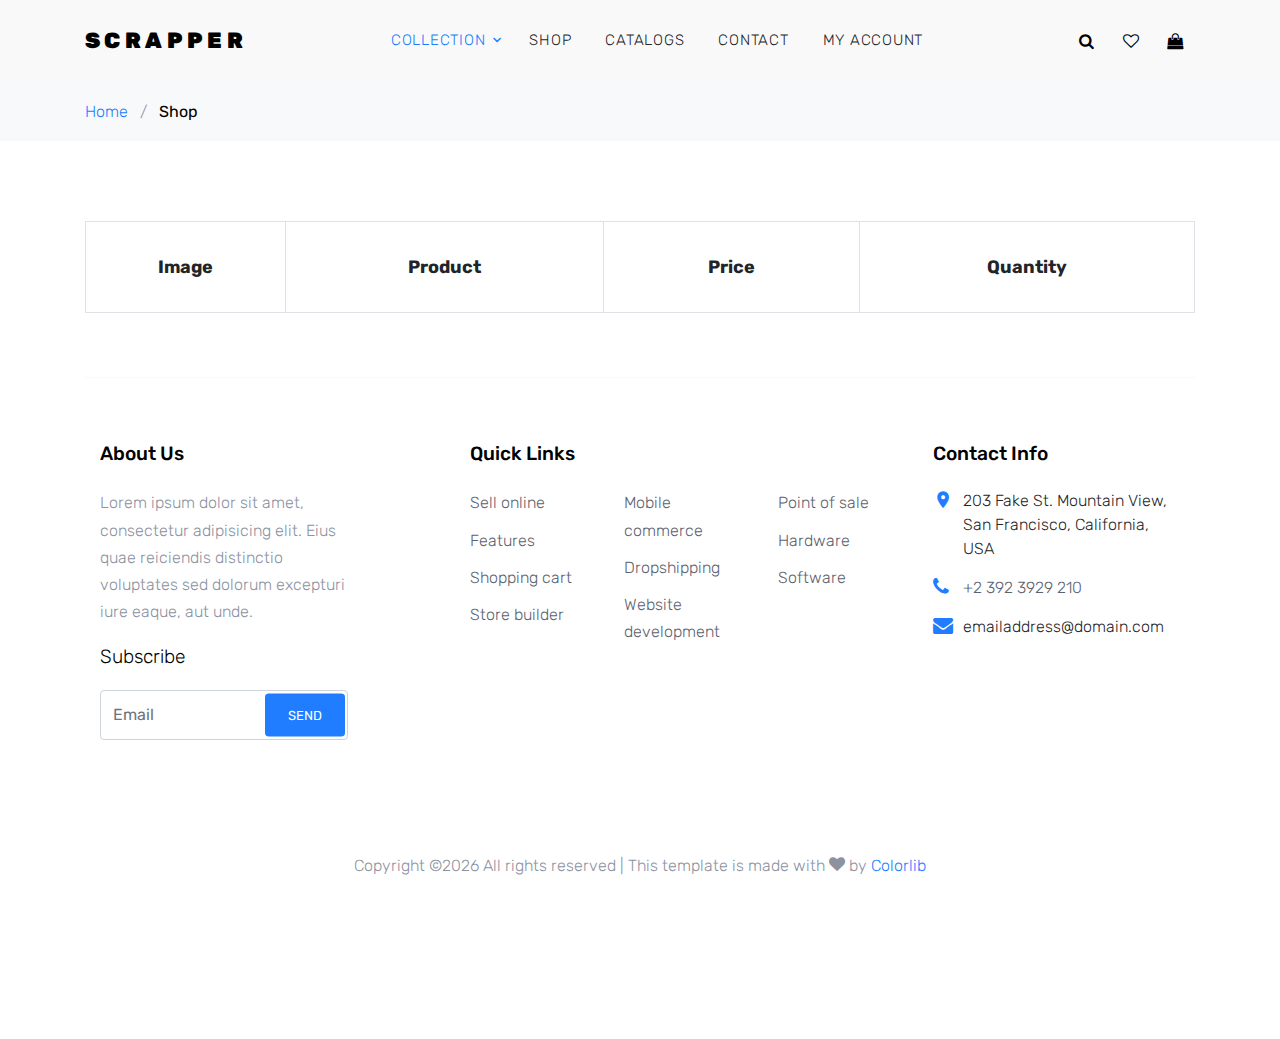
<file: shop.html>
<!DOCTYPE html>
<html lang="en">
  <head>
    <title>Scrappers</title>
    <meta charset="utf-8">
    <meta name="viewport" content="width=device-width, initial-scale=1, shrink-to-fit=no">

    <link href="https://fonts.googleapis.com/css?family=Rubik:400,700" rel="stylesheet">
    <link rel="stylesheet" href="fonts/icomoon/style.css">

    <link rel="stylesheet" href="css/bootstrap.min.css">
    <link rel="stylesheet" href="css/magnific-popup.css">
    <link rel="stylesheet" href="css/jquery-ui.css">
    <link rel="stylesheet" href="css/owl.carousel.min.css">
    <link rel="stylesheet" href="css/owl.theme.default.min.css">


    <link rel="stylesheet" href="css/aos.css">

    <link rel="stylesheet" href="css/style.css">
    
  </head>
  <body onload="getAllItems()">
  
  <div class="site-wrap">
    

    <div class="site-navbar bg-white py-2 position-relative">

      <div class="search-wrap">
        <div class="container">
          <a href="#" class="search-close js-search-close"><span class="icon-close2"></span></a>
            <input id="searchbar" type="text" class="form-control" placeholder="Search..." onkeydown='if(event.keyCode==13){search_redirect();}'>
        </div>
      </div>

      <div class="container">
        <div class="d-flex align-items-center justify-content-between">
          <div class="logo">
            <div class="site-logo">
              <a href="index.html" class="js-logo-clone">Scrapper</a>
            </div>
          </div>
          <div class="main-nav d-none d-lg-block">
            <nav class="site-navigation text-right text-md-center" role="navigation">
              <ul class="site-menu js-clone-nav d-none d-lg-block">
                <li class="has-children active">
                  <a href="index.html">Collection</a>
                  <ul class="dropdown">
                    <li><a href="#">Men</a></li>
                    <li><a href="#">Women</a></li>
                    <li><a href="#">Children</a></li>
                    <li class="has-children">
                      <a href="#">Sub Menu</a>
                      <ul class="dropdown">
                        <li><a href="#">Men</a></li>
                        <li><a href="#">Women</a></li>
                        <li><a href="#">Children</a></li>
                      </ul>
                    </li>
                  </ul>
                </li>
                
                <li><a href="shop.html">Shop</a></li>
                <li><a href="#">Catalogs</a></li>
                <li><a href="contact.html">Contact</a></li>
                <li><a style= "cursor: pointer;" onclick="myAccountRedirect()">My Account</a></li>
              </ul>
            </nav>
          </div>
          <div class="icons">
            <a href="#" class="icons-btn d-inline-block js-search-open"><span class="icon-search"></span></a>
            <a href="watchlist.html" class="icons-btn d-inline-block"><span class="icon-heart-o"></span></a>
            <a href="cart.html" class="icons-btn d-inline-block bag">
              <span class="icon-shopping-bag"></span>
            </a>
            <a href="#" class="site-menu-toggle js-menu-toggle ml-3 d-inline-block d-lg-none"><span class="icon-menu"></span></a>
          </div>
        </div>
      </div>
    </div>
    
    <div class="bg-light py-3">
      <div class="container">
        <div class="row">
          <div class="col-md-12 mb-0"><a href="index.html">Home</a> <span class="mx-2 mb-0">/</span> <strong class="text-black">Shop</strong></div>
        </div>
      </div>
    </div>

    <div class="site-section">
      <div class="container">
        <div class="row mb-5">
          <form class="col-md-12" method="post">
            <div class="site-blocks-table">
              <table class="table table-bordered" id="allItems">
                <thead>
                  <tr>
                    <th class="product-thumbnail">Image</th>
                    <th class="product-name">Product</th>
                    <th class="product-price">Price</th>
                    <th class="product-quantity">Quantity</th>
                  </tr>
                </thead>
              </table>
            </div>
          </form>
        </div>


    <footer class="site-footer custom-border-top">
      <div class="container">
        <div class="row">
          <div class="col-md-6 col-lg-3 mb-4 mb-lg-0">
            
            <div class="block-7">
              <h3 class="footer-heading mb-4">About Us</h3>
              <p>Lorem ipsum dolor sit amet, consectetur adipisicing elit. Eius quae reiciendis distinctio voluptates sed dolorum excepturi iure eaque, aut unde.</p>
            </div>
            <div class="block-7">
              <form action="#" method="post">
                <label for="email_subscribe" class="footer-heading">Subscribe</label>
                <div class="form-group">
                  <input type="text" class="form-control py-4" id="email_subscribe" placeholder="Email">
                  <input type="submit" class="btn btn-sm btn-primary" value="Send">
                </div>
              </form>
            </div>
          </div>
          <div class="col-lg-5 ml-auto mb-5 mb-lg-0">
            <div class="row">
              <div class="col-md-12">
                <h3 class="footer-heading mb-4">Quick Links</h3>
              </div>
              <div class="col-md-6 col-lg-4">
                <ul class="list-unstyled">
                  <li><a href="#">Sell online</a></li>
                  <li><a href="#">Features</a></li>
                  <li><a href="#">Shopping cart</a></li>
                  <li><a href="#">Store builder</a></li>
                </ul>
              </div>
              <div class="col-md-6 col-lg-4">
                <ul class="list-unstyled">
                  <li><a href="#">Mobile commerce</a></li>
                  <li><a href="#">Dropshipping</a></li>
                  <li><a href="#">Website development</a></li>
                </ul>
              </div>
              <div class="col-md-6 col-lg-4">
                <ul class="list-unstyled">
                  <li><a href="#">Point of sale</a></li>
                  <li><a href="#">Hardware</a></li>
                  <li><a href="#">Software</a></li>
                </ul>
              </div>
            </div>
          </div>
          
          <div class="col-md-6 col-lg-3">
            <div class="block-5 mb-5">
              <h3 class="footer-heading mb-4">Contact Info</h3>
              <ul class="list-unstyled">
                <li class="address">203 Fake St. Mountain View, San Francisco, California, USA</li>
                <li class="phone"><a href="tel://23923929210">+2 392 3929 210</a></li>
                <li class="email">emailaddress@domain.com</li>
              </ul>
            </div>

            
          </div>
        </div>
        <div class="row pt-5 mt-5 text-center">
          <div class="col-md-12">
            <p>
            <!-- Link back to Colorlib can't be removed. Template is licensed under CC BY 3.0. -->
            Copyright &copy;<script>document.write(new Date().getFullYear());</script> All rights reserved | This template is made with <i class="icon-heart" aria-hidden="true"></i> by <a href="https://colorlib.com" target="_blank" class="text-primary">Colorlib</a>
            <!-- Link back to Colorlib can't be removed. Template is licensed under CC BY 3.0. -->
            </p>
          </div>
          
        </div>
      </div>
    </footer>
  </div>

  <script src="js/jquery-3.3.1.min.js"></script>
  <script src="js/jquery-ui.js"></script>
  <script src="js/popper.min.js"></script>
  <script src="js/bootstrap.min.js"></script>
  <script src="js/owl.carousel.min.js"></script>
  <script src="js/jquery.magnific-popup.min.js"></script>
  <script src="js/aos.js"></script>

  <script src="js/main.js"></script>
  <script src="js/shop.js"></script>
  </body>
</html>
</file>
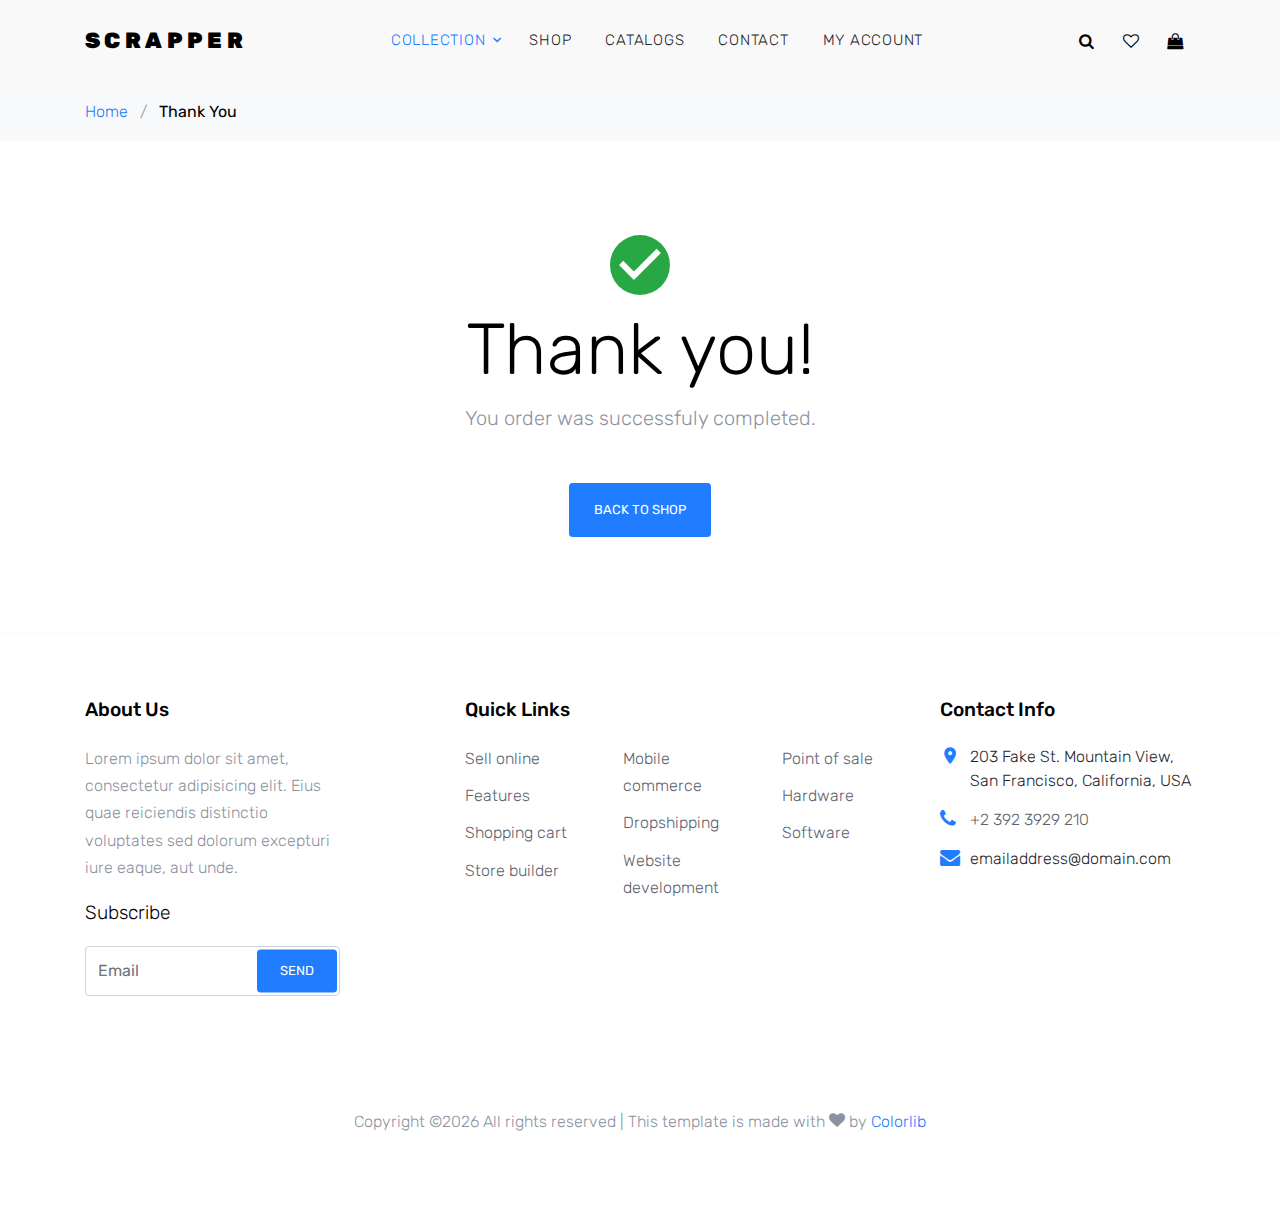
<file: thankyou.html>
<!DOCTYPE html>
<html lang="en">
  <head>
    <title>Scrapper</title>
    <meta charset="utf-8">
    <meta name="viewport" content="width=device-width, initial-scale=1, shrink-to-fit=no">

    <link href="https://fonts.googleapis.com/css?family=Rubik:400,700" rel="stylesheet">
    <link rel="stylesheet" href="fonts/icomoon/style.css">

    <link rel="stylesheet" href="css/bootstrap.min.css">
    <link rel="stylesheet" href="css/magnific-popup.css">
    <link rel="stylesheet" href="css/jquery-ui.css">
    <link rel="stylesheet" href="css/owl.carousel.min.css">
    <link rel="stylesheet" href="css/owl.theme.default.min.css">


    <link rel="stylesheet" href="css/aos.css">

    <link rel="stylesheet" href="css/style.css">
    
  </head>
  <body>
  
  <div class="site-wrap">
    

    <div class="site-navbar bg-white py-2 position-relative">

      <div class="search-wrap">
        <div class="container">
          <a href="#" class="search-close js-search-close"><span class="icon-close2"></span></a>
            <input id="searchbar" type="text" class="form-control" placeholder="Search..." onkeydown='if(event.keyCode==13){search_redirect();}'>
        </div>
      </div>

      <div class="container">
        <div class="d-flex align-items-center justify-content-between">
          <div class="logo">
            <div class="site-logo">
              <a href="index.html" class="js-logo-clone">Scrapper</a>
            </div>
          </div>
          <div class="main-nav d-none d-lg-block">
            <nav class="site-navigation text-right text-md-center" role="navigation">
              <ul class="site-menu js-clone-nav d-none d-lg-block">
                <li class="has-children active">
                  <a href="index.html">Collection</a>
                  <ul class="dropdown">
                    <li><a href="#">Men</a></li>
                    <li><a href="#">Women</a></li>
                    <li><a href="#">Children</a></li>
                    <li class="has-children">
                      <a href="#">Sub Menu</a>
                      <ul class="dropdown">
                        <li><a href="#">Men</a></li>
                        <li><a href="#">Women</a></li>
                        <li><a href="#">Children</a></li>
                      </ul>
                    </li>
                  </ul>
                </li>
                
                <li><a href="shop.html">Shop</a></li>
                <li><a href="#">Catalogs</a></li>
                <li><a href="contact.html">Contact</a></li>
                <li><a style= "cursor: pointer;" onclick="myAccountRedirect()">My Account</a></li>
              </ul>
            </nav>
          </div>
          <div class="icons">
            <a href="#" class="icons-btn d-inline-block js-search-open"><span class="icon-search"></span></a>
            <a href="watchlist.html" class="icons-btn d-inline-block"><span class="icon-heart-o"></span></a>
            <a href="cart.html" class="icons-btn d-inline-block bag">
              <span class="icon-shopping-bag"></span>
            </a>
            <a href="#" class="site-menu-toggle js-menu-toggle ml-3 d-inline-block d-lg-none"><span class="icon-menu"></span></a>
          </div>
        </div>
      </div>
    </div>
    
    <div class="bg-light py-3">
      <div class="container">
        <div class="row">
          <div class="col-md-12 mb-0"><a href="index.html">Home</a> <span class="mx-2 mb-0">/</span> <strong class="text-black">Thank You</strong></div>
        </div>
      </div>
    </div>  

    <div class="site-section">
      <div class="container">
        <div class="row">
          <div class="col-md-12 text-center">
            <span class="icon-check_circle display-3 text-success"></span>
            <h2 class="display-3 text-black">Thank you!</h2>
            <p class="lead mb-5">You order was successfuly completed.</p>
            <p><a href="index.html" class="btn btn-sm height-auto px-4 py-3 btn-primary">Back to shop</a></p>
          </div>
        </div>
      </div>
    </div>

    <footer class="site-footer custom-border-top">
      <div class="container">
        <div class="row">
          <div class="col-md-6 col-lg-3 mb-4 mb-lg-0">
            
            <div class="block-7">
              <h3 class="footer-heading mb-4">About Us</h3>
              <p>Lorem ipsum dolor sit amet, consectetur adipisicing elit. Eius quae reiciendis distinctio voluptates sed dolorum excepturi iure eaque, aut unde.</p>
            </div>
            <div class="block-7">
              <form action="#" method="post">
                <label for="email_subscribe" class="footer-heading">Subscribe</label>
                <div class="form-group">
                  <input type="text" class="form-control py-4" id="email_subscribe" placeholder="Email">
                  <input type="submit" class="btn btn-sm btn-primary" value="Send">
                </div>
              </form>
            </div>
          </div>
          <div class="col-lg-5 ml-auto mb-5 mb-lg-0">
            <div class="row">
              <div class="col-md-12">
                <h3 class="footer-heading mb-4">Quick Links</h3>
              </div>
              <div class="col-md-6 col-lg-4">
                <ul class="list-unstyled">
                  <li><a href="#">Sell online</a></li>
                  <li><a href="#">Features</a></li>
                  <li><a href="#">Shopping cart</a></li>
                  <li><a href="#">Store builder</a></li>
                </ul>
              </div>
              <div class="col-md-6 col-lg-4">
                <ul class="list-unstyled">
                  <li><a href="#">Mobile commerce</a></li>
                  <li><a href="#">Dropshipping</a></li>
                  <li><a href="#">Website development</a></li>
                </ul>
              </div>
              <div class="col-md-6 col-lg-4">
                <ul class="list-unstyled">
                  <li><a href="#">Point of sale</a></li>
                  <li><a href="#">Hardware</a></li>
                  <li><a href="#">Software</a></li>
                </ul>
              </div>
            </div>
          </div>
          
          <div class="col-md-6 col-lg-3">
            <div class="block-5 mb-5">
              <h3 class="footer-heading mb-4">Contact Info</h3>
              <ul class="list-unstyled">
                <li class="address">203 Fake St. Mountain View, San Francisco, California, USA</li>
                <li class="phone"><a href="tel://23923929210">+2 392 3929 210</a></li>
                <li class="email">emailaddress@domain.com</li>
              </ul>
            </div>

            
          </div>
        </div>
        <div class="row pt-5 mt-5 text-center">
          <div class="col-md-12">
            <p>
            <!-- Link back to Colorlib can't be removed. Template is licensed under CC BY 3.0. -->
            Copyright &copy;<script>document.write(new Date().getFullYear());</script> All rights reserved | This template is made with <i class="icon-heart" aria-hidden="true"></i> by <a href="https://colorlib.com" target="_blank" class="text-primary">Colorlib</a>
            <!-- Link back to Colorlib can't be removed. Template is licensed under CC BY 3.0. -->
            </p>
          </div>
          
        </div>
      </div>
    </footer>
  </div>

  <script src="js/jquery-3.3.1.min.js"></script>
  <script src="js/jquery-ui.js"></script>
  <script src="js/popper.min.js"></script>
  <script src="js/bootstrap.min.js"></script>
  <script src="js/owl.carousel.min.js"></script>
  <script src="js/jquery.magnific-popup.min.js"></script>
  <script src="js/aos.js"></script>

  <script src="js/main.js"></script>
    
  </body>
</html>
</file>
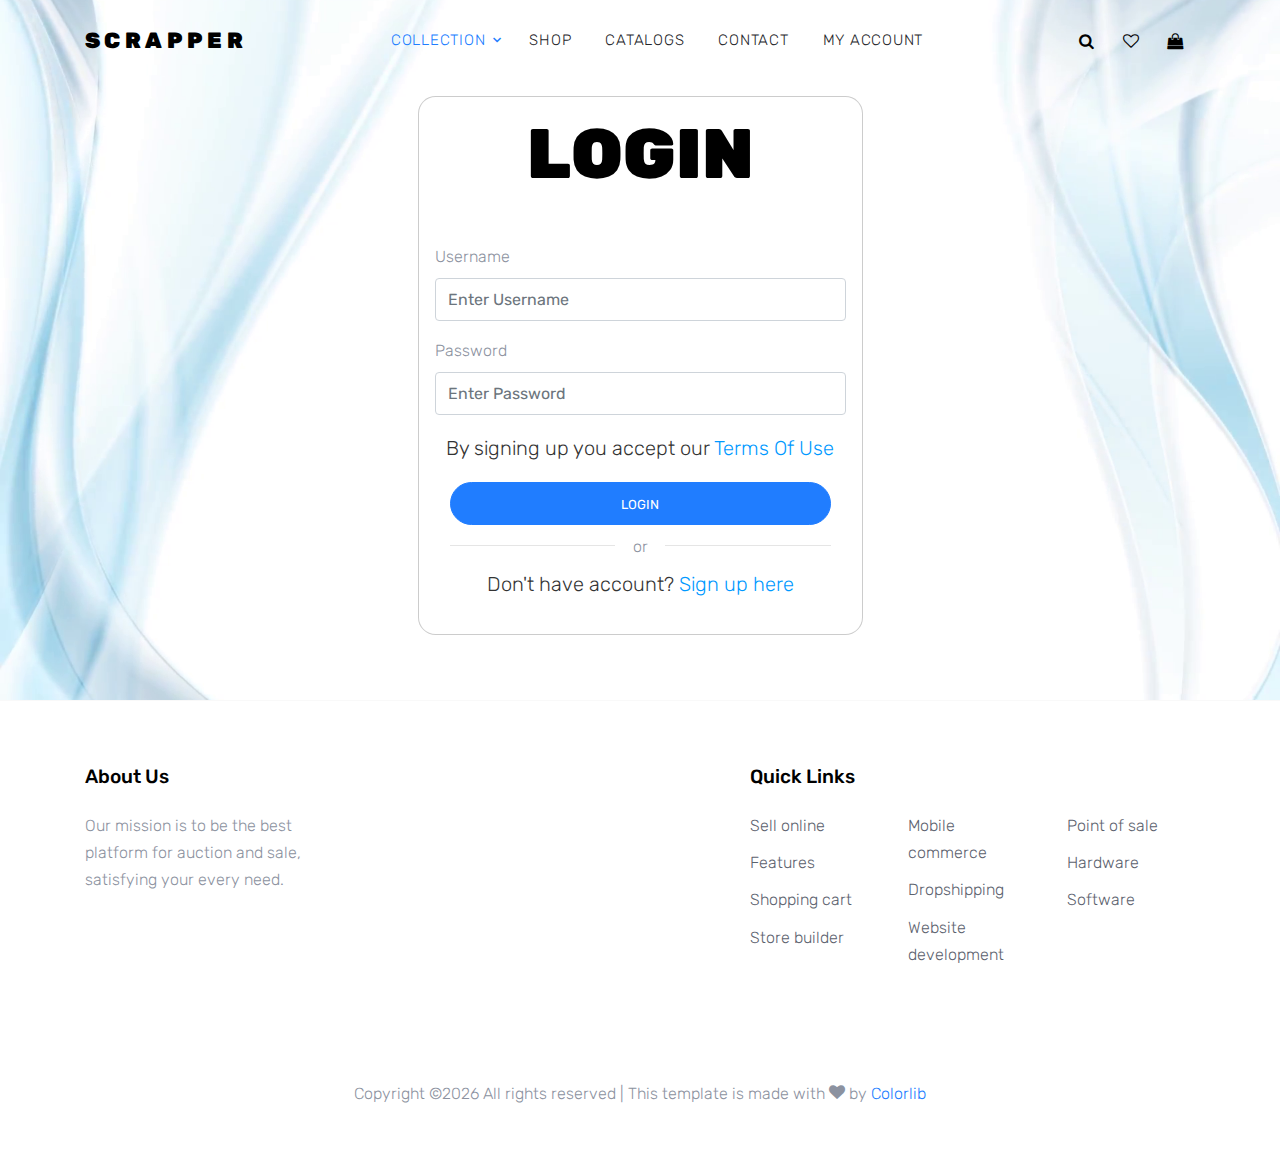
<file: update_item.html>
<!DOCTYPE html>
<html lang="en">
  <head>
    <title>Scrapper</title>
    <meta charset="utf-8">
    <meta name="viewport" content="width=device-width, initial-scale=1, shrink-to-fit=no">

    <link href="https://fonts.googleapis.com/css?family=Rubik:400,700" rel="stylesheet">
    <link rel="stylesheet" href="fonts/icomoon/style.css">

    <link rel="stylesheet" href="css/bootstrap.min.css">
    <link rel="stylesheet" href="css/magnific-popup.css">
    <link rel="stylesheet" href="css/jquery-ui.css">
    <link rel="stylesheet" href="css/owl.carousel.min.css">
    <link rel="stylesheet" href="css/owl.theme.default.min.css">


    <link rel="stylesheet" href="css/aos.css">

    <link rel="stylesheet" href="css/style.css">

  </head>
  <body onload="getItem('update_item')">

  <div class="site-wrap">


    <div class="site-navbar bg-white py-2 position-relative">

      <div class="search-wrap">
        <div class="container">
          <a href="#" class="search-close js-search-close"><span class="icon-close2"></span></a>
            <input id="searchbar" type="text" class="form-control" placeholder="Search..." onkeydown='if(event.keyCode==13){search_redirect();}'>
        </div>
      </div>

      <div class="container">
        <div class="d-flex align-items-center justify-content-between">
          <div class="logo">
            <div class="site-logo">
              <a href="index.html" class="js-logo-clone">Scrapper</a>
            </div>
          </div>
          <div class="main-nav d-none d-lg-block">
            <nav class="site-navigation text-right text-md-center" role="navigation">
              <ul class="site-menu js-clone-nav d-none d-lg-block">
                <li class="has-children active">
                  <a href="index.html">Collection</a>
                  <ul class="dropdown">
                    <li><a href="#">Men</a></li>
                    <li><a href="#">Women</a></li>
                    <li><a href="#">Children</a></li>
                    <li class="has-children">
                      <a href="#">Sub Menu</a>
                      <ul class="dropdown">
                        <li><a href="#">Men</a></li>
                        <li><a href="#">Women</a></li>
                        <li><a href="#">Children</a></li>
                      </ul>
                    </li>
                  </ul>
                </li>

                <li><a href="shop.html">Shop</a></li>
                <li><a href="#">Catalogs</a></li>
                <li><a href="contact.html">Contact</a></li>
                <li><a style= "cursor: pointer;" onclick="myAccountRedirect()">My Account</a></li>
              </ul>
            </nav>
          </div>
          <div class="icons">
            <a href="#" class="icons-btn d-inline-block js-search-open"><span class="icon-search"></span></a>
            <a href="watchlist.html" class="icons-btn d-inline-block"><span class="icon-heart-o"></span></a>
            <a href="cart.html" class="icons-btn d-inline-block bag">
              <span class="icon-shopping-bag"></span>
            </a>
            <a href="#" class="site-menu-toggle js-menu-toggle ml-3 d-inline-block d-lg-none"><span class="icon-menu"></span></a>
          </div>
        </div>
      </div>
    </div>

    <div class="bg-light py-3">
      <div class="container">
        <div class="row">
          <div class="col-md-12 mb-0"><a href="index.html">Home</a> <span class="mx-2 mb-0">/</span> <strong class="text-black">Update Item</strong></a> </div>
        </div>
      </div>
    </div>

    <div class="site-section">
      <div class="container">
        <div class="row">
          <div class="col-md-6">
            <div class="border">
              <img src="images/product_1.jpg" alt="Image" class="img-fluid">
            </div>
          </div>
          <div class="col-md-6">
            <h2 class="text-black" contenteditable="true" id="itemName">Item Name</h2>
            <p class="mb-4" contenteditable="true" id="itemDescription">Description</p>
            <p id = "buynowblock">Buy Now Price: $<strong class="text-primary h4" contenteditable="true" id="buyNowPrice">0.00</strong></p>
            <p id = "auctionbaseblock">Auction Base Price: $<strong class="text-primary h4" contenteditable="true" id="auctionBasePrice">0.00</strong></p>
            <p class="text-black" id="countdownblock">Auction ends in: <strong class="h5" id="countdown"></strong></p>
            <p id = "starttimeblock">Auction Start time: <input type="datetime-local" id="startTime"></p>
            <p id = "endtimeblock">Auction End time: <input type="datetime-local" id="endTime"></p>
            <div class="mb-1 d-flex" id= "category" value="None">
              <label for="option-sm" class="d-flex mr-3 mb-3">
                <span class="d-inline-block mr-2" style="top:-2px; position: relative;"><input type="radio" id="Shoes" name="shop-category" onclick="changeCategory(this.id)"></span> <span class="d-inline-block text-black">Shoes</span>
              </label>
              <label for="option-md" class="d-flex mr-3 mb-3">
                <span class="d-inline-block mr-2" style="top:-2px; position: relative;"><input type="radio" id="Pants" name="shop-category" onclick="changeCategory(this.id)"></span> <span class="d-inline-block text-black">Pants</span>
              </label>
              <label for="option-lg" class="d-flex mr-3 mb-3">
                <span class="d-inline-block mr-2" style="top:-2px; position: relative;"><input type="radio" id="Clothes" name="shop-category" onclick="changeCategory(this.id)"></span> <span class="d-inline-block text-black">Clothes</span>
              </label>
              <label for="option-xl" class="d-flex mr-3 mb-3">
                <span class="d-inline-block mr-2" style="top:-2px; position: relative;"><input type="radio" id="Hat" name="shop-category" onclick="changeCategory(this.id)"></span> <span class="d-inline-block text-black">Hat</span>
              </label>
            </div>
            <div class="mb-5" id = "quantityblock" >
                <div class="input-group mb-3" style="max-width: 120px;">
                  <div class="input-group-prepend">
                    <button class="btn btn-outline-primary js-btn-minus" type="button">&minus;</button></div>
                    <input type="text" class="form-control text-center" value="1" placeholder="" aria-label="Example text with button addon" aria-describedby="button-addon1" id = "itemAmount">
                    <div class="input-group-append"><button class="btn btn-outline-primary js-btn-plus" type="button">&plus;</button></div>
            </div>

            </div>
            <p><button class="buy-now btn btn-sm height-auto px-4 py-3 btn-primary"onclick="updateItem()">Update Item</button></p>

          </div>
        </div>
      </div>
    </div>

    <div class="site-section">
      <div class="container">
        <div class="row">
          <div class="title-section text-center col-12">
            <h2 class="text-uppercase">More Products</h2>
          </div>
        </div>
        <div class="row">
          <div class="col-md-12 block-3 products-wrap">
            <div class="nonloop-block-3 owl-carousel">

              <div class="product">
                <a href="shop-single.html" class="item">
                  <img src="images/product_1.jpg" alt="Image" class="img-fluid">
                  <div class="item-info">
                    <h3>The Shoe</h3>
                    <span class="collection d-block">Summer Collection</span>
                    <strong class="price">$9.50</strong>
                  </div>
                </a>
              </div>

              <div class="product">
                <a href="shop-single.html" class="item">
                  <span class="tag">Sale</span>
                  <img src="images/product_2.jpg" alt="Image" class="img-fluid">
                  <div class="item-info">
                    <h3>Marc Jacobs Bag</h3>
                    <span class="collection d-block">Summer Collection</span>
                    <strong class="price">$9.50 <del>$30.00</del></strong>
                  </div>
                </a>
              </div>

              <div class="product">
                <a href="shop-single.html" class="item">
                  <img src="images/product_3.jpg" alt="Image" class="img-fluid">
                  <div class="item-info">
                    <h3>The  Belt</h3>
                    <span class="collection d-block">Summer Collection</span>
                    <strong class="price">$9.50</strong>
                  </div>
                </a>
              </div>

              <div class="product">
                <a href="shop-single.html" class="item">
                  <img src="images/product_1.jpg" alt="Image" class="img-fluid">
                  <div class="item-info">
                    <h3>The Shoe</h3>
                    <span class="collection d-block">Summer Collection</span>
                    <strong class="price">$9.50</strong>
                  </div>
                </a>
              </div>

              <div class="product">
                <a href="shop-single.html" class="item">
                  <span class="tag">Sale</span>
                  <img src="images/product_2.jpg" alt="Image" class="img-fluid">
                  <div class="item-info">
                    <h3>Marc Jacobs Bag</h3>
                    <span class="collection d-block">Summer Collection</span>
                    <strong class="price">$9.50 <del>$30.00</del></strong>
                  </div>
                </a>
              </div>

              <div class="product">
                <a href="shop-single.html" class="item">
                  <img src="images/product_3.jpg" alt="Image" class="img-fluid">
                  <div class="item-info">
                    <h3>The  Belt</h3>
                    <span class="collection d-block">Summer Collection</span>
                    <strong class="price">$9.50</strong>
                  </div>
                </a>
              </div>

            </div>
          </div>
        </div>
      </div>
    </div>

    <footer class="site-footer custom-border-top">
      <div class="container">
        <div class="row">
          <div class="col-md-6 col-lg-3 mb-4 mb-lg-0">

            <div class="block-7">
              <h3 class="footer-heading mb-4">About Us</h3>
              <p>Lorem ipsum dolor sit amet, consectetur adipisicing elit. Eius quae reiciendis distinctio voluptates sed dolorum excepturi iure eaque, aut unde.</p>
            </div>
            <div class="block-7">
              <form action="#" method="post">
                <label for="email_subscribe" class="footer-heading">Subscribe</label>
                <div class="form-group">
                  <input type="text" class="form-control py-4" id="email_subscribe" placeholder="Email">
                  <input type="submit" class="btn btn-sm btn-primary" value="Send">
                </div>
              </form>
            </div>
          </div>
          <div class="col-lg-5 ml-auto mb-5 mb-lg-0">
            <div class="row">
              <div class="col-md-12">
                <h3 class="footer-heading mb-4">Quick Links</h3>
              </div>
              <div class="col-md-6 col-lg-4">
                <ul class="list-unstyled">
                  <li><a href="#">Sell online</a></li>
                  <li><a href="#">Features</a></li>
                  <li><a href="#">Shopping cart</a></li>
                  <li><a href="#">Store builder</a></li>
                </ul>
              </div>
              <div class="col-md-6 col-lg-4">
                <ul class="list-unstyled">
                  <li><a href="#">Mobile commerce</a></li>
                  <li><a href="#">Dropshipping</a></li>
                  <li><a href="#">Website development</a></li>
                </ul>
              </div>
              <div class="col-md-6 col-lg-4">
                <ul class="list-unstyled">
                  <li><a href="#">Point of sale</a></li>
                  <li><a href="#">Hardware</a></li>
                  <li><a href="#">Software</a></li>
                </ul>
              </div>
            </div>
          </div>

          <div class="col-md-6 col-lg-3">
            <div class="block-5 mb-5">
              <h3 class="footer-heading mb-4">Contact Info</h3>
              <ul class="list-unstyled">
                <li class="address">203 Fake St. Mountain View, San Francisco, California, USA</li>
                <li class="phone"><a href="tel://23923929210">+2 392 3929 210</a></li>
                <li class="email">emailaddress@domain.com</li>
              </ul>
            </div>


          </div>
        </div>
        <div class="row pt-5 mt-5 text-center">
          <div class="col-md-12">
            <p>
            <!-- Link back to Colorlib can't be removed. Template is licensed under CC BY 3.0. -->
            Copyright &copy;<script>document.write(new Date().getFullYear());</script> All rights reserved | This template is made with <i class="icon-heart" aria-hidden="true"></i> by <a href="https://colorlib.com" target="_blank" class="text-primary">Colorlib</a>
            <!-- Link back to Colorlib can't be removed. Template is licensed under CC BY 3.0. -->
            </p>
          </div>

        </div>
      </div>
    </footer>
  </div>

  <script src="js/jquery-3.3.1.min.js"></script>
  <script src="js/jquery-ui.js"></script>
  <script src="js/popper.min.js"></script>
  <script src="js/bootstrap.min.js"></script>
  <script src="js/owl.carousel.min.js"></script>
  <script src="js/jquery.magnific-popup.min.js"></script>
  <script src="js/aos.js"></script>


  <script src="js/main.js"></script>

  </body>
</html>
</file>
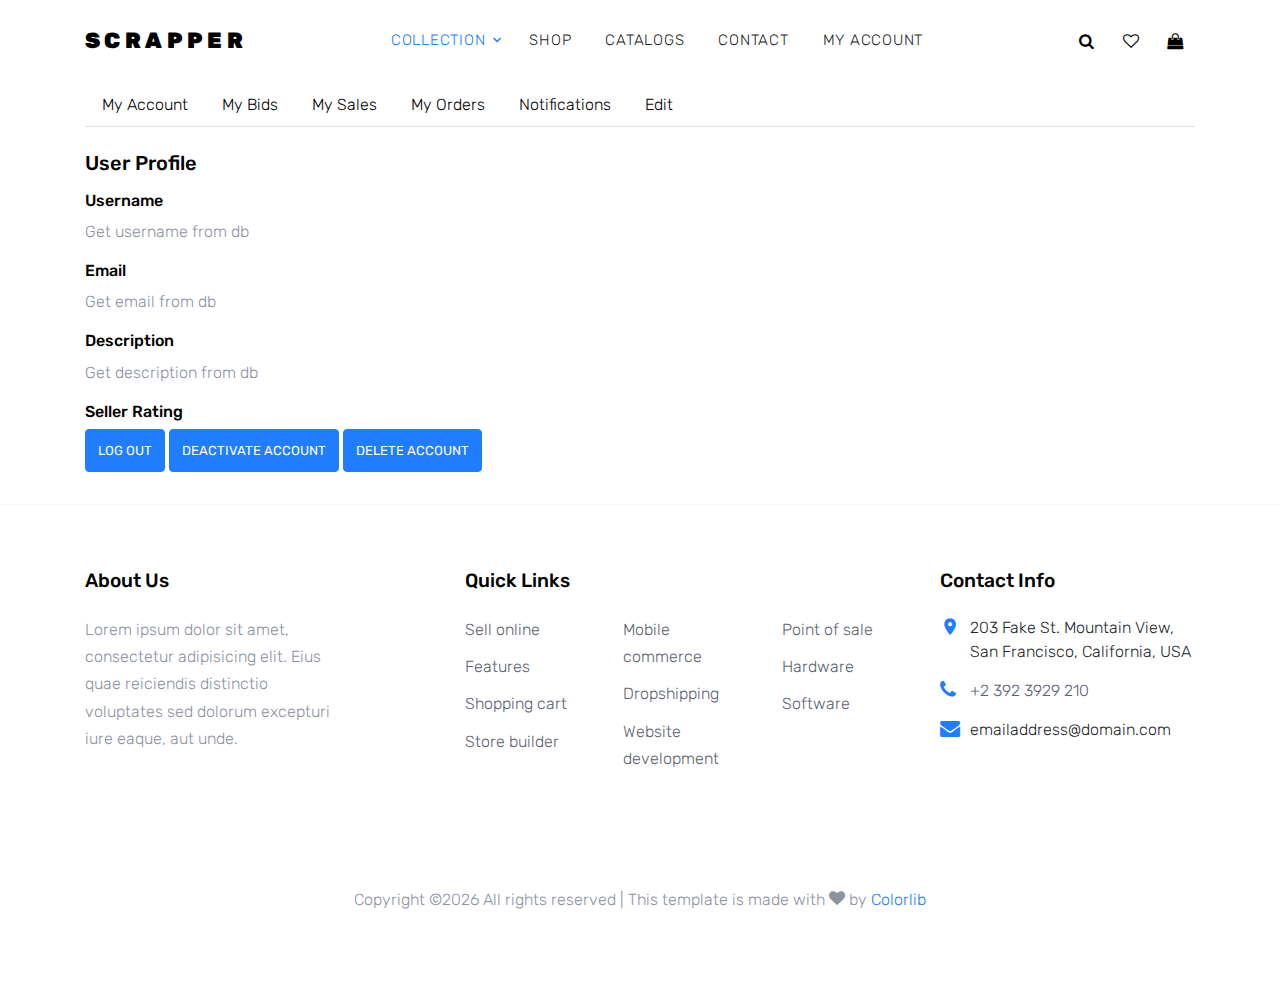
<file: user_profile.html>
<!DOCTYPE html>
<html lang="en">
  <head>
    <title>Scrapper</title>
    <meta charset="utf-8">
    <meta name="viewport" content="width=device-width, initial-scale=1, shrink-to-fit=no">

    <link href="https://fonts.googleapis.com/css?family=Rubik:400,700" rel="stylesheet">
    <link rel="stylesheet" href="fonts/icomoon/style.css">

    <link rel="stylesheet" href="css/bootstrap.min.css">
    <link rel="stylesheet" href="css/magnific-popup.css">
    <link rel="stylesheet" href="css/jquery-ui.css">
    <link rel="stylesheet" href="css/owl.carousel.min.css">
    <link rel="stylesheet" href="css/owl.theme.default.min.css">


    <link rel="stylesheet" href="css/aos.css">

    <link rel="stylesheet" href="css/style.css">

  </head>
  <body onload="getUser()">

  <div class="site-wrap">


    <div class="site-navbar bg-white py-2">

      <div class="search-wrap">
        <div class="container">
          <a href="#" class="search-close js-search-close"><span class="icon-close2"></span></a>
            <input id="searchbar" type="text" class="form-control" placeholder="Search..." onkeydown='if(event.keyCode==13){search_redirect();}'>
        </div>
      </div>

      <div class="container">
        <div class="d-flex align-items-center justify-content-between">
          <div class="logo">
            <div class="site-logo">
              <a href="index.html" class="js-logo-clone">Scrapper</a>
            </div>
          </div>
          <div class="main-nav d-none d-lg-block">
            <nav class="site-navigation text-right text-md-center" role="navigation">
              <ul class="site-menu js-clone-nav d-none d-lg-block">
                <li class="has-children active">
                  <a href="index.html">Collection</a>
                  <ul class="dropdown">
                    <li><a href="#">Men</a></li>
                    <li><a href="#">Women</a></li>
                    <li><a href="#">Children</a></li>
                    <li class="has-children">
                      <a href="#">Sub Menu</a>
                      <ul class="dropdown">
                        <li><a href="#">Men</a></li>
                        <li><a href="#">Women</a></li>
                        <li><a href="#">Children</a></li>
                      </ul>
                    </li>
                  </ul>
                </li>

                <li><a href="shop.html">Shop</a></li>
                <li><a href="#">Catalogs</a></li>
                <li><a href="contact.html">Contact</a></li>
                <li><a onclick="myAccountRedirect()" style="cursor:pointer">My Account</a></li>
              </ul>
            </nav>
          </div>
          <div class="icons">
            <a href="#" class="icons-btn d-inline-block js-search-open"><span class="icon-search"></span></a>
            <a href="watchlist.html" class="icons-btn d-inline-block"><span class="icon-heart-o"></span></a>
            <a href="cart.html" class="icons-btn d-inline-block bag">
              <span class="icon-shopping-bag"></span>
            </a>
            <a href="#" class="site-menu-toggle js-menu-toggle ml-3 d-inline-block d-lg-none"><span class="icon-menu"></span></a>
          </div>
        </div>
      </div>


      <div class="container">
      <div class="row my-2">
          <div class="col-lg-12 order-lg-2">
              <ul class="nav nav-tabs">
                  <li class="nav-item">
                      <a href="" data-target="#profile" data-toggle="tab" class="nav-link" onclick="getUser()" id = "myacctab">My Account</a>
                  </li>
                  <li class="nav-item">
                      <a href="" data-target="#mybids" data-toggle="tab" class="nav-link" onclick="getBid()" id = "mybidtab">My Bids</a>
                  </li>
                  <li class="nav-item">
                      <a href="" data-target="#mysales" data-toggle="tab" class="nav-link" onclick="getMyItems()" id = "mysalestab">My Sales</a>
                  </li>
                  <li class="nav-item">
                      <a href="" data-target="#myorders" data-toggle="tab" class="nav-link" onclick="window.location = 'my_order.html'" id = "myorderstab">My Orders</a>
                  </li>
                  <li class="nav-item">
                      <a href="" data-target="#messages" data-toggle="tab" class="nav-link" id = "notificationstab">Notifications</a>
                  </li>
                  <li class="nav-item">
                      <a href="" data-target="#edit" data-toggle="tab" class="nav-link" onclick="getUser()" id = "edittab">Edit</a>
                  </li>
                  <li class="nav-item">
                      <a href="" data-target="#myflagged" data-toggle="tab" class="nav-link" onclick="getFlaggedItem()" id = "myflaggedtab" style="display: none;">Flagged Item</a>
                  </li>                  


              </ul>
              <div class="tab-content py-4">
                  <div class="tab-pane active" id="profile">
                      <h5 class="mb-3" style = "color:black">User Profile</h5>
                      <div class="row">
                          <div class="col-md-6">
                              <h6 style = "color:black">Username</h6>
                              <p id="profile-username">
                                  Get username from db
                              </p>

                              <h6 style = "color:black">Email</h6>
                              <p id="profile-email">
                                  Get email from db
                              </p>

                              <h6 style = "color:black">Description</h6>
                              <p id="profile-description">
                                  Get description from db
                              </p>
                              <h6 style = "color:black">Seller Rating</h6>
                              <span id="profile-rating"></span>

                          </div>

                          <div class="col-lg-9">
                              <input type="button" class="btn btn-primary" value="Log Out" onclick="logout()">
                              <input type="button" class="btn btn-primary" value="Deactivate Account" onclick="suspendUser()" type="reset">
                              <input type="button" class="btn btn-primary" value="Delete Account" onclick="removeUser()" type = "reset">

                          </div>


                      </div>

                      <!--/row-->
                  </div>
                  <div class="tab-pane" id="messages">

                      <table class="table table-hover table-striped">
                          <tbody>
                              <tr>
                                  <td>
                                     <span class="float-right font-weight-bold">3 hrs ago</span> Updates on item xxx you are watching
                                  </td>
                              </tr>
                              <tr>
                                  <td>
                                     <span class="float-right font-weight-bold">Yesterday</span> Updates on item yyy you are watching
                                  </td>
                              </tr>

                          </tbody>
                      </table>
                  </div>

                  <div class="tab-pane" id="mybids">
                    <table class="table table-bordered" id="bids">
                        <thead>
                          <tr>
                            <th class="product-thumbnail">Image</th>
                            <th class="product-name">Product</th>
                          </tr>
                        </thead>
                      </table>
                  </div>

                  <div class="tab-pane" id="myflagged">
                    <table class="table table-bordered" id="flaggedItems">
                        <thead>
                          <tr>
                            <th class="product-thumbnail">Image</th>
                            <th class="product-name">Product</th>
                            <th class="product-price">Price</th>
                            <th class="product-quantity">Quantity</th>
                          </tr>
                        </thead>                        
                      </table>
                  </div>                  

                  <div class="tab-pane" id="mysales">
                    <input type="button" class="btn btn-primary" value="Add Item" onclick="location.href = 'enlist_item.html'" type="reset">
                    <!-- <input type="button" class="btn btn-primary" value="Go To My Items" onclick="location.href = 'owner_items.html'" type="reset"> -->
                    <p></p>
                    <table class="table table-bordered" id="sales">
                        <thead>
                          <tr>
                            <th class="product-thumbnail">Image</th>
                            <th class="product-name">Product</th>
                            <th class="product-price">Price</th>
                            <th class="product-quantity">Quantity</th>
                            <th class="product-remove">Action</th>
                          </tr>
                        </thead>
                      </table>

                  </div>

                  <div class="tab-pane" id="myorders">

                  </div>


                  <div class="tab-pane" id="edit">
                      <form role="form">

                          <div class="form-group row">
                              <label class="col-lg-3 col-form-label form-control-label">Email</label>
                              <div class="col-lg-9">
                                  <input id="edit-email" class="form-control" type="email" value="user@gmail.com">
                              </div>
                          </div>
                          <div class="form-group row">
                              <label class="col-lg-3 col-form-label form-control-label">Password</label>
                              <div class="col-lg-9">
                                  <input id="edit-password" class="form-control" type="password" pattern=".{5,}" required>
                              </div>
                          </div>
                          <div class="form-group row">
                              <label class="col-lg-3 col-form-label form-control-label">Confirm password</label>
                              <div class="col-lg-9">
                                  <input id="edit-password-confirm" class="form-control" type="password" pattern=".{5,}" required>
                              </div>
                          </div>

                          <div class="form-group row">
                              <label class="col-lg-3 col-form-label form-control-label">Description</label>
                              <div class="col-lg-9">
                                  <input id="edit-description" class="form-control" type="text" value="user description">
                              </div>
                          </div>

                          <div class="form-group row">
                              <label class="col-lg-3 col-form-label form-control-label"></label>
                              <div class="col-lg-9">
                                  <input type="button" class="btn btn-secondary" value="Cancel" onclick="getUser()">
                                  <input type="button" class="btn btn-primary" value="Save" onclick="updateUser()">
                              </div>
                          </div>
                      </form>
                  </div>
              </div>
          </div>

      </div>
  </div>


  <footer class="site-footer custom-border-top">
    <div class="container">
      <div class="row">
        <div class="col-md-6 col-lg-3 mb-4 mb-lg-0">

          <div class="block-7">
            <h3 class="footer-heading mb-4">About Us</h3>
            <p>Lorem ipsum dolor sit amet, consectetur adipisicing elit. Eius quae reiciendis distinctio voluptates sed dolorum excepturi iure eaque, aut unde.</p>
          </div>

        </div>
        <div class="col-lg-5 ml-auto mb-5 mb-lg-0">
          <div class="row">
            <div class="col-md-12">
              <h3 class="footer-heading mb-4">Quick Links</h3>
            </div>
            <div class="col-md-6 col-lg-4">
              <ul class="list-unstyled">
                <li><a href="#">Sell online</a></li>
                <li><a href="#">Features</a></li>
                <li><a href="#">Shopping cart</a></li>
                <li><a href="#">Store builder</a></li>
              </ul>
            </div>
            <div class="col-md-6 col-lg-4">
              <ul class="list-unstyled">
                <li><a href="#">Mobile commerce</a></li>
                <li><a href="#">Dropshipping</a></li>
                <li><a href="#">Website development</a></li>
              </ul>
            </div>
            <div class="col-md-6 col-lg-4">
              <ul class="list-unstyled">
                <li><a href="#">Point of sale</a></li>
                <li><a href="#">Hardware</a></li>
                <li><a href="#">Software</a></li>
              </ul>
            </div>
          </div>
        </div>

        <div class="col-md-6 col-lg-3">
          <div class="block-5 mb-5">
            <h3 class="footer-heading mb-4">Contact Info</h3>
            <ul class="list-unstyled">
              <li class="address">203 Fake St. Mountain View, San Francisco, California, USA</li>
              <li class="phone"><a href="tel://23923929210">+2 392 3929 210</a></li>
              <li class="email">emailaddress@domain.com</li>
            </ul>
          </div>


        </div>
      </div>
      <div class="row pt-5 mt-5 text-center">
        <div class="col-md-12">
          <p>
          <!-- Link back to Colorlib can't be removed. Template is licensed under CC BY 3.0. -->
          Copyright &copy;<script>document.write(new Date().getFullYear());</script> All rights reserved | This template is made with <i class="icon-heart" aria-hidden="true"></i> by <a href="https://colorlib.com" target="_blank" class="text-primary">Colorlib</a>
          <!-- Link back to Colorlib can't be removed. Template is licensed under CC BY 3.0. -->
          </p>
        </div>

      </div>
    </div>
  </footer>

    </div>

  <script src="js/jquery-3.3.1.min.js"></script>
  <script src="js/jquery-ui.js"></script>
  <script src="js/popper.min.js"></script>
  <script src="js/bootstrap.min.js"></script>
  <script src="js/owl.carousel.min.js"></script>
  <script src="js/jquery.magnific-popup.min.js"></script>
  <script src="js/aos.js"></script>

  <script src="js/main.js"></script>
  <script src="js/user.js"></script>
  <script src="js/bid.js"></script>
  <script>
  $(document).ready(
    function (){
      var activeTab = window.location.hash;
      if (activeTab) {
        $(activeTab)[0].click();
      }
    }
  );
  </script>
  </div>

  </body>
</html>
</file>
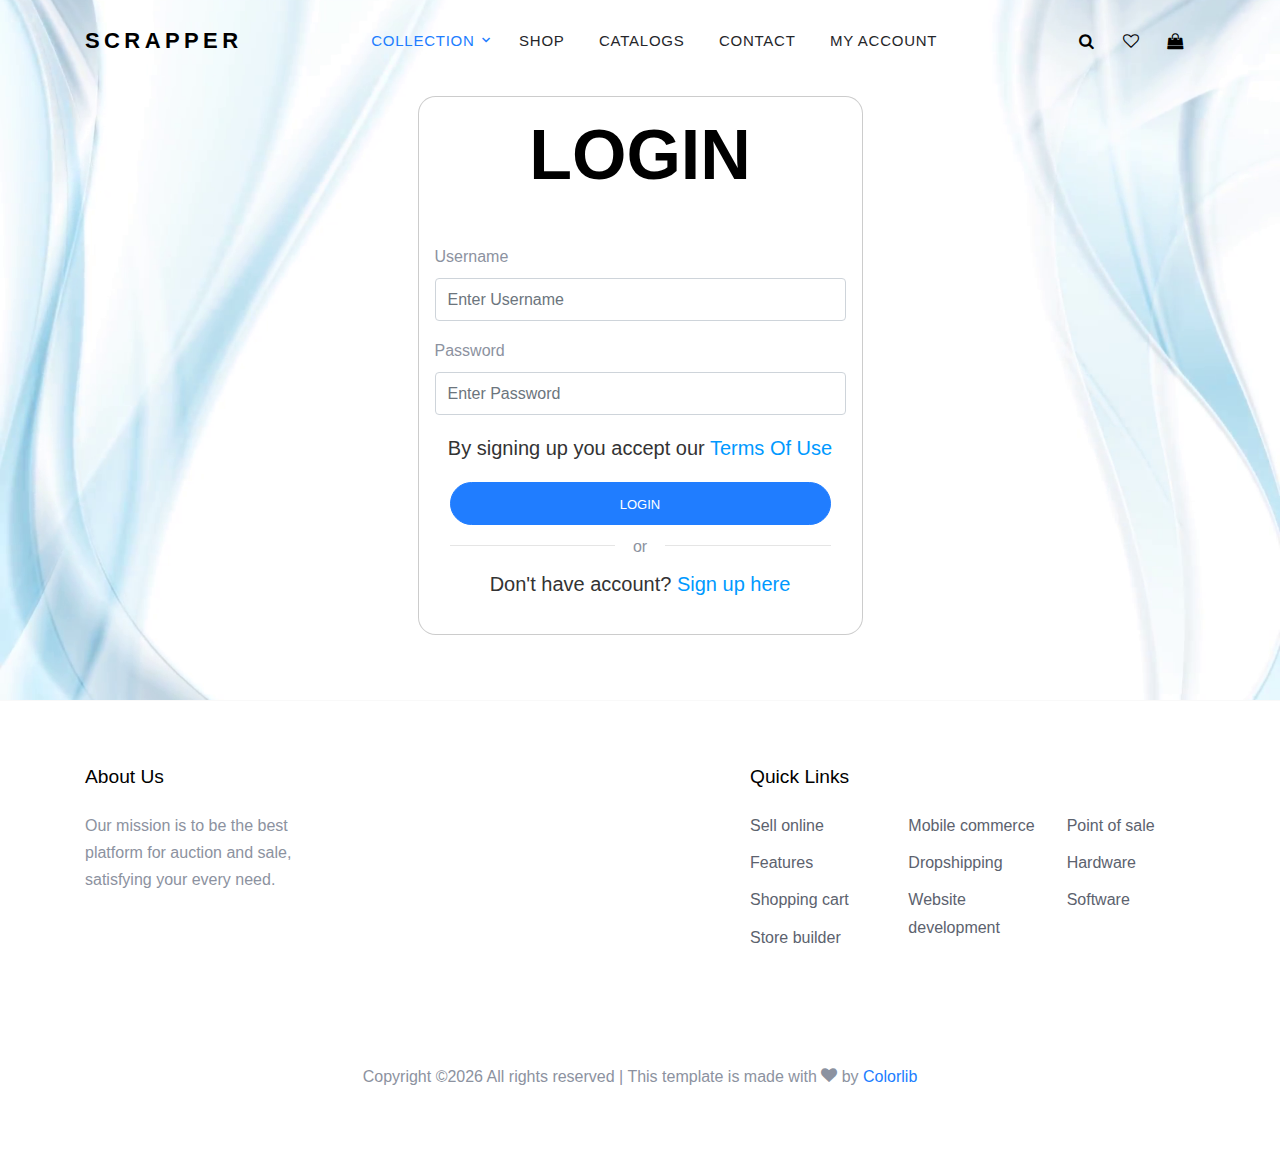
<file: watchlist.html>
<!DOCTYPE html>
<html lang="en">
  <head>
    <title>Scrapper</title>
    <meta charset="utf-8">
    <meta name="viewport" content="width=device-width, initial-scale=1, shrink-to-fit=no">

    <link href="https://fonts.googleapis.com/css?family=Rubik:400,700" rel="stylesheet">
    <link rel="stylesheet" href="fonts/icomoon/style.css">

    <link rel="stylesheet" href="css/bootstrap.min.css">
    <link rel="stylesheet" href="css/magnific-popup.css">
    <link rel="stylesheet" href="css/jquery-ui.css">
    <link rel="stylesheet" href="css/owl.carousel.min.css">
    <link rel="stylesheet" href="css/owl.theme.default.min.css">


    <link rel="stylesheet" href="css/aos.css">

    <link rel="stylesheet" href="css/style.css">
    
  </head>
  <body onload="getWatchList()">
  
  <div class="site-wrap">
    

    <div class="site-navbar bg-white py-2 position-relative">

      <div class="search-wrap">
        <div class="container">
          <a href="#" class="search-close js-search-close"><span class="icon-close2"></span></a>
            <input id="searchbar" type="text" class="form-control" placeholder="Search..." onkeydown='if(event.keyCode==13){search_redirect();}'>
        </div>
      </div>

      <div class="container">
        <div class="d-flex align-items-center justify-content-between">
          <div class="logo">
            <div class="site-logo">
              <a href="index.html" class="js-logo-clone">Scrapper</a>
            </div>
          </div>
          <div class="main-nav d-none d-lg-block">
            <nav class="site-navigation text-right text-md-center" role="navigation">
              <ul class="site-menu js-clone-nav d-none d-lg-block">
                <li class="has-children active">
                  <a href="index.html">Collection</a>
                  <ul class="dropdown">
                    <li><a href="#">Men</a></li>
                    <li><a href="#">Women</a></li>
                    <li><a href="#">Children</a></li>
                    <li class="has-children">
                      <a href="#">Sub Menu</a>
                      <ul class="dropdown">
                        <li><a href="#">Men</a></li>
                        <li><a href="#">Women</a></li>
                        <li><a href="#">Children</a></li>
                      </ul>
                    </li>
                  </ul>
                </li>
                
                <li><a href="shop.html">Shop</a></li>
                <li><a href="#">Catalogs</a></li>
                <li><a href="contact.html">Contact</a></li>
                <li><a style= "cursor: pointer;" onclick="myAccountRedirect()">My Account</a></li>
              </ul>
            </nav>
          </div>
          <div class="icons">
            <a href="#" class="icons-btn d-inline-block js-search-open"><span class="icon-search"></span></a>
            <a href="watchlist.html" class="icons-btn d-inline-block"><span class="icon-heart-o"></span></a>
            <a href="cart.html" class="icons-btn d-inline-block bag">
              <span class="icon-shopping-bag"></span>
            </a>
            <a href="#" class="site-menu-toggle js-menu-toggle ml-3 d-inline-block d-lg-none"><span class="icon-menu"></span></a>
          </div>
        </div>
      </div>
    </div>
    
    <div class="bg-light py-3">
      <div class="container">
        <div class="row">
          <div class="col-md-12 mb-0"><a href="index.html">Home</a> <span class="mx-2 mb-0">/</span> <strong class="text-black">WatchList</strong></div>
        </div>
      </div>
    </div>

    <div class="site-section">
      <div class="container">
        <div class="row mb-5">
          <form class="col-md-12" method="post">
            <div class="site-blocks-table">
              <table class="table table-bordered" id="watchList">
                <thead>
                  <tr>
                    <th class="product-thumbnail">Image</th>
                    <th class="product-name">Product</th>
                    <th class="product-price">Current Price</th>
                    <th class="product-total">Expect Price</th>
                    <th class="product-remove">Action</th>
                  </tr>
                </thead>
              </table>
            </div>
          </form>
        </div>
      </div>
    </div>

    <footer class="site-footer custom-border-top">
      <div class="container">
        <div class="row">
          <div class="col-md-6 col-lg-3 mb-4 mb-lg-0">
            
            <div class="block-7">
              <h3 class="footer-heading mb-4">About Us</h3>
              <p>Lorem ipsum dolor sit amet, consectetur adipisicing elit. Eius quae reiciendis distinctio voluptates sed dolorum excepturi iure eaque, aut unde.</p>
            </div>
            <div class="block-7">
              <form action="#" method="post">
                <label for="email_subscribe" class="footer-heading">Subscribe</label>
                <div class="form-group">
                  <input type="text" class="form-control py-4" id="email_subscribe" placeholder="Email">
                  <input type="submit" class="btn btn-sm btn-primary" value="Send">
                </div>
              </form>
            </div>
          </div>
          <div class="col-lg-5 ml-auto mb-5 mb-lg-0">
            <div class="row">
              <div class="col-md-12">
                <h3 class="footer-heading mb-4">Quick Links</h3>
              </div>
              <div class="col-md-6 col-lg-4">
                <ul class="list-unstyled">
                  <li><a href="#">Sell online</a></li>
                  <li><a href="#">Features</a></li>
                  <li><a href="#">Shopping cart</a></li>
                  <li><a href="#">Store builder</a></li>
                </ul>
              </div>
              <div class="col-md-6 col-lg-4">
                <ul class="list-unstyled">
                  <li><a href="#">Mobile commerce</a></li>
                  <li><a href="#">Dropshipping</a></li>
                  <li><a href="#">Website development</a></li>
                </ul>
              </div>
              <div class="col-md-6 col-lg-4">
                <ul class="list-unstyled">
                  <li><a href="#">Point of sale</a></li>
                  <li><a href="#">Hardware</a></li>
                  <li><a href="#">Software</a></li>
                </ul>
              </div>
            </div>
          </div>
          
          <div class="col-md-6 col-lg-3">
            <div class="block-5 mb-5">
              <h3 class="footer-heading mb-4">Contact Info</h3>
              <ul class="list-unstyled">
                <li class="address">203 Fake St. Mountain View, San Francisco, California, USA</li>
                <li class="phone"><a href="tel://23923929210">+2 392 3929 210</a></li>
                <li class="email">emailaddress@domain.com</li>
              </ul>
            </div>

            
          </div>
        </div>
        <div class="row pt-5 mt-5 text-center">
          <div class="col-md-12">
            <p>
            <!-- Link back to Colorlib can't be removed. Template is licensed under CC BY 3.0. -->
            Copyright &copy;<script>document.write(new Date().getFullYear());</script> All rights reserved | This template is made with <i class="icon-heart" aria-hidden="true"></i> by <a href="https://colorlib.com" target="_blank" class="text-primary">Colorlib</a>
            <!-- Link back to Colorlib can't be removed. Template is licensed under CC BY 3.0. -->
            </p>
          </div>
          
        </div>
      </div>
    </footer>
  </div>

  <script src="js/jquery-3.3.1.min.js"></script>
  <script src="js/jquery-ui.js"></script>
  <script src="js/popper.min.js"></script>
  <script src="js/bootstrap.min.js"></script>
  <script src="js/owl.carousel.min.js"></script>
  <script src="js/jquery.magnific-popup.min.js"></script>
  <script src="js/aos.js"></script>

  <script src="js/main.js"></script>
  </body>
</html>
</file>
<file: fonts/icomoon/style.css>
@font-face {
  font-family: 'icomoon';
  src:  url('fonts/icomoon.eot?10si43');
  src:  url('fonts/icomoon.eot?10si43#iefix') format('embedded-opentype'),
    url('fonts/icomoon.ttf?10si43') format('truetype'),
    url('fonts/icomoon.woff?10si43') format('woff'),
    url('fonts/icomoon.svg?10si43#icomoon') format('svg');
  font-weight: normal;
  font-style: normal;
}

[class^="icon-"], [class*=" icon-"] {
  /* use !important to prevent issues with browser extensions that change fonts */
  font-family: 'icomoon' !important;
  speak: none;
  font-style: normal;
  font-weight: normal;
  font-variant: normal;
  text-transform: none;
  line-height: 1;

  /* Better Font Rendering =========== */
  -webkit-font-smoothing: antialiased;
  -moz-osx-font-smoothing: grayscale;
}

.icon-asterisk:before {
  content: "\f069";
}
.icon-plus:before {
  content: "\f067";
}
.icon-question:before {
  content: "\f128";
}
.icon-minus:before {
  content: "\f068";
}
.icon-glass:before {
  content: "\f000";
}
.icon-music:before {
  content: "\f001";
}
.icon-search:before {
  content: "\f002";
}
.icon-envelope-o:before {
  content: "\f003";
}
.icon-heart:before {
  content: "\f004";
}
.icon-star:before {
  content: "\f005";
}
.icon-star-o:before {
  content: "\f006";
}
.icon-user:before {
  content: "\f007";
}
.icon-film:before {
  content: "\f008";
}
.icon-th-large:before {
  content: "\f009";
}
.icon-th:before {
  content: "\f00a";
}
.icon-th-list:before {
  content: "\f00b";
}
.icon-check:before {
  content: "\f00c";
}
.icon-close:before {
  content: "\f00d";
}
.icon-remove:before {
  content: "\f00d";
}
.icon-times:before {
  content: "\f00d";
}
.icon-search-plus:before {
  content: "\f00e";
}
.icon-search-minus:before {
  content: "\f010";
}
.icon-power-off:before {
  content: "\f011";
}
.icon-signal:before {
  content: "\f012";
}
.icon-cog:before {
  content: "\f013";
}
.icon-gear:before {
  content: "\f013";
}
.icon-trash-o:before {
  content: "\f014";
}
.icon-home:before {
  content: "\f015";
}
.icon-file-o:before {
  content: "\f016";
}
.icon-clock-o:before {
  content: "\f017";
}
.icon-road:before {
  content: "\f018";
}
.icon-download:before {
  content: "\f019";
}
.icon-arrow-circle-o-down:before {
  content: "\f01a";
}
.icon-arrow-circle-o-up:before {
  content: "\f01b";
}
.icon-inbox:before {
  content: "\f01c";
}
.icon-play-circle-o:before {
  content: "\f01d";
}
.icon-repeat:before {
  content: "\f01e";
}
.icon-rotate-right:before {
  content: "\f01e";
}
.icon-refresh:before {
  content: "\f021";
}
.icon-list-alt:before {
  content: "\f022";
}
.icon-lock:before {
  content: "\f023";
}
.icon-flag:before {
  content: "\f024";
}
.icon-headphones:before {
  content: "\f025";
}
.icon-volume-off:before {
  content: "\f026";
}
.icon-volume-down:before {
  content: "\f027";
}
.icon-volume-up:before {
  content: "\f028";
}
.icon-qrcode:before {
  content: "\f029";
}
.icon-barcode:before {
  content: "\f02a";
}
.icon-tag:before {
  content: "\f02b";
}
.icon-tags:before {
  content: "\f02c";
}
.icon-book:before {
  content: "\f02d";
}
.icon-bookmark:before {
  content: "\f02e";
}
.icon-print:before {
  content: "\f02f";
}
.icon-camera:before {
  content: "\f030";
}
.icon-font:before {
  content: "\f031";
}
.icon-bold:before {
  content: "\f032";
}
.icon-italic:before {
  content: "\f033";
}
.icon-text-height:before {
  content: "\f034";
}
.icon-text-width:before {
  content: "\f035";
}
.icon-align-left:before {
  content: "\f036";
}
.icon-align-center:before {
  content: "\f037";
}
.icon-align-right:before {
  content: "\f038";
}
.icon-align-justify:before {
  content: "\f039";
}
.icon-list:before {
  content: "\f03a";
}
.icon-dedent:before {
  content: "\f03b";
}
.icon-outdent:before {
  content: "\f03b";
}
.icon-indent:before {
  content: "\f03c";
}
.icon-video-camera:before {
  content: "\f03d";
}
.icon-image:before {
  content: "\f03e";
}
.icon-photo:before {
  content: "\f03e";
}
.icon-picture-o:before {
  content: "\f03e";
}
.icon-pencil:before {
  content: "\f040";
}
.icon-map-marker:before {
  content: "\f041";
}
.icon-adjust:before {
  content: "\f042";
}
.icon-tint:before {
  content: "\f043";
}
.icon-edit:before {
  content: "\f044";
}
.icon-pencil-square-o:before {
  content: "\f044";
}
.icon-share-square-o:before {
  content: "\f045";
}
.icon-check-square-o:before {
  content: "\f046";
}
.icon-arrows:before {
  content: "\f047";
}
.icon-step-backward:before {
  content: "\f048";
}
.icon-fast-backward:before {
  content: "\f049";
}
.icon-backward:before {
  content: "\f04a";
}
.icon-play:before {
  content: "\f04b";
}
.icon-pause:before {
  content: "\f04c";
}
.icon-stop:before {
  content: "\f04d";
}
.icon-forward:before {
  content: "\f04e";
}
.icon-fast-forward:before {
  content: "\f050";
}
.icon-step-forward:before {
  content: "\f051";
}
.icon-eject:before {
  content: "\f052";
}
.icon-chevron-left:before {
  content: "\f053";
}
.icon-chevron-right:before {
  content: "\f054";
}
.icon-plus-circle:before {
  content: "\f055";
}
.icon-minus-circle:before {
  content: "\f056";
}
.icon-times-circle:before {
  content: "\f057";
}
.icon-check-circle:before {
  content: "\f058";
}
.icon-question-circle:before {
  content: "\f059";
}
.icon-info-circle:before {
  content: "\f05a";
}
.icon-crosshairs:before {
  content: "\f05b";
}
.icon-times-circle-o:before {
  content: "\f05c";
}
.icon-check-circle-o:before {
  content: "\f05d";
}
.icon-ban:before {
  content: "\f05e";
}
.icon-arrow-left:before {
  content: "\f060";
}
.icon-arrow-right:before {
  content: "\f061";
}
.icon-arrow-up:before {
  content: "\f062";
}
.icon-arrow-down:before {
  content: "\f063";
}
.icon-mail-forward:before {
  content: "\f064";
}
.icon-share:before {
  content: "\f064";
}
.icon-expand:before {
  content: "\f065";
}
.icon-compress:before {
  content: "\f066";
}
.icon-exclamation-circle:before {
  content: "\f06a";
}
.icon-gift:before {
  content: "\f06b";
}
.icon-leaf:before {
  content: "\f06c";
}
.icon-fire:before {
  content: "\f06d";
}
.icon-eye:before {
  content: "\f06e";
}
.icon-eye-slash:before {
  content: "\f070";
}
.icon-exclamation-triangle:before {
  content: "\f071";
}
.icon-warning:before {
  content: "\f071";
}
.icon-plane:before {
  content: "\f072";
}
.icon-calendar:before {
  content: "\f073";
}
.icon-random:before {
  content: "\f074";
}
.icon-comment:before {
  content: "\f075";
}
.icon-magnet:before {
  content: "\f076";
}
.icon-chevron-up:before {
  content: "\f077";
}
.icon-chevron-down:before {
  content: "\f078";
}
.icon-retweet:before {
  content: "\f079";
}
.icon-shopping-cart:before {
  content: "\f07a";
}
.icon-folder:before {
  content: "\f07b";
}
.icon-folder-open:before {
  content: "\f07c";
}
.icon-arrows-v:before {
  content: "\f07d";
}
.icon-arrows-h:before {
  content: "\f07e";
}
.icon-bar-chart:before {
  content: "\f080";
}
.icon-bar-chart-o:before {
  content: "\f080";
}
.icon-twitter-square:before {
  content: "\f081";
}
.icon-facebook-square:before {
  content: "\f082";
}
.icon-camera-retro:before {
  content: "\f083";
}
.icon-key:before {
  content: "\f084";
}
.icon-cogs:before {
  content: "\f085";
}
.icon-gears:before {
  content: "\f085";
}
.icon-comments:before {
  content: "\f086";
}
.icon-thumbs-o-up:before {
  content: "\f087";
}
.icon-thumbs-o-down:before {
  content: "\f088";
}
.icon-star-half:before {
  content: "\f089";
}
.icon-heart-o:before {
  content: "\f08a";
}
.icon-sign-out:before {
  content: "\f08b";
}
.icon-linkedin-square:before {
  content: "\f08c";
}
.icon-thumb-tack:before {
  content: "\f08d";
}
.icon-external-link:before {
  content: "\f08e";
}
.icon-sign-in:before {
  content: "\f090";
}
.icon-trophy:before {
  content: "\f091";
}
.icon-github-square:before {
  content: "\f092";
}
.icon-upload:before {
  content: "\f093";
}
.icon-lemon-o:before {
  content: "\f094";
}
.icon-phone:before {
  content: "\f095";
}
.icon-square-o:before {
  content: "\f096";
}
.icon-bookmark-o:before {
  content: "\f097";
}
.icon-phone-square:before {
  content: "\f098";
}
.icon-twitter:before {
  content: "\f099";
}
.icon-facebook:before {
  content: "\f09a";
}
.icon-facebook-f:before {
  content: "\f09a";
}
.icon-github:before {
  content: "\f09b";
}
.icon-unlock:before {
  content: "\f09c";
}
.icon-credit-card:before {
  content: "\f09d";
}
.icon-feed:before {
  content: "\f09e";
}
.icon-rss:before {
  content: "\f09e";
}
.icon-hdd-o:before {
  content: "\f0a0";
}
.icon-bullhorn:before {
  content: "\f0a1";
}
.icon-bell-o:before {
  content: "\f0a2";
}
.icon-certificate:before {
  content: "\f0a3";
}
.icon-hand-o-right:before {
  content: "\f0a4";
}
.icon-hand-o-left:before {
  content: "\f0a5";
}
.icon-hand-o-up:before {
  content: "\f0a6";
}
.icon-hand-o-down:before {
  content: "\f0a7";
}
.icon-arrow-circle-left:before {
  content: "\f0a8";
}
.icon-arrow-circle-right:before {
  content: "\f0a9";
}
.icon-arrow-circle-up:before {
  content: "\f0aa";
}
.icon-arrow-circle-down:before {
  content: "\f0ab";
}
.icon-globe:before {
  content: "\f0ac";
}
.icon-wrench:before {
  content: "\f0ad";
}
.icon-tasks:before {
  content: "\f0ae";
}
.icon-filter:before {
  content: "\f0b0";
}
.icon-briefcase:before {
  content: "\f0b1";
}
.icon-arrows-alt:before {
  content: "\f0b2";
}
.icon-group:before {
  content: "\f0c0";
}
.icon-users:before {
  content: "\f0c0";
}
.icon-chain:before {
  content: "\f0c1";
}
.icon-link:before {
  content: "\f0c1";
}
.icon-cloud:before {
  content: "\f0c2";
}
.icon-flask:before {
  content: "\f0c3";
}
.icon-cut:before {
  content: "\f0c4";
}
.icon-scissors:before {
  content: "\f0c4";
}
.icon-copy:before {
  content: "\f0c5";
}
.icon-files-o:before {
  content: "\f0c5";
}
.icon-paperclip:before {
  content: "\f0c6";
}
.icon-floppy-o:before {
  content: "\f0c7";
}
.icon-save:before {
  content: "\f0c7";
}
.icon-square:before {
  content: "\f0c8";
}
.icon-bars:before {
  content: "\f0c9";
}
.icon-navicon:before {
  content: "\f0c9";
}
.icon-reorder:before {
  content: "\f0c9";
}
.icon-list-ul:before {
  content: "\f0ca";
}
.icon-list-ol:before {
  content: "\f0cb";
}
.icon-strikethrough:before {
  content: "\f0cc";
}
.icon-underline:before {
  content: "\f0cd";
}
.icon-table:before {
  content: "\f0ce";
}
.icon-magic:before {
  content: "\f0d0";
}
.icon-truck:before {
  content: "\f0d1";
}
.icon-pinterest:before {
  content: "\f0d2";
}
.icon-pinterest-square:before {
  content: "\f0d3";
}
.icon-google-plus-square:before {
  content: "\f0d4";
}
.icon-google-plus:before {
  content: "\f0d5";
}
.icon-money:before {
  content: "\f0d6";
}
.icon-caret-down:before {
  content: "\f0d7";
}
.icon-caret-up:before {
  content: "\f0d8";
}
.icon-caret-left:before {
  content: "\f0d9";
}
.icon-caret-right:before {
  content: "\f0da";
}
.icon-columns:before {
  content: "\f0db";
}
.icon-sort:before {
  content: "\f0dc";
}
.icon-unsorted:before {
  content: "\f0dc";
}
.icon-sort-desc:before {
  content: "\f0dd";
}
.icon-sort-down:before {
  content: "\f0dd";
}
.icon-sort-asc:before {
  content: "\f0de";
}
.icon-sort-up:before {
  content: "\f0de";
}
.icon-envelope:before {
  content: "\f0e0";
}
.icon-linkedin:before {
  content: "\f0e1";
}
.icon-rotate-left:before {
  content: "\f0e2";
}
.icon-undo:before {
  content: "\f0e2";
}
.icon-gavel:before {
  content: "\f0e3";
}
.icon-legal:before {
  content: "\f0e3";
}
.icon-dashboard:before {
  content: "\f0e4";
}
.icon-tachometer:before {
  content: "\f0e4";
}
.icon-comment-o:before {
  content: "\f0e5";
}
.icon-comments-o:before {
  content: "\f0e6";
}
.icon-bolt:before {
  content: "\f0e7";
}
.icon-flash:before {
  content: "\f0e7";
}
.icon-sitemap:before {
  content: "\f0e8";
}
.icon-umbrella:before {
  content: "\f0e9";
}
.icon-clipboard:before {
  content: "\f0ea";
}
.icon-paste:before {
  content: "\f0ea";
}
.icon-lightbulb-o:before {
  content: "\f0eb";
}
.icon-exchange:before {
  content: "\f0ec";
}
.icon-cloud-download:before {
  content: "\f0ed";
}
.icon-cloud-upload:before {
  content: "\f0ee";
}
.icon-user-md:before {
  content: "\f0f0";
}
.icon-stethoscope:before {
  content: "\f0f1";
}
.icon-suitcase:before {
  content: "\f0f2";
}
.icon-bell:before {
  content: "\f0f3";
}
.icon-coffee:before {
  content: "\f0f4";
}
.icon-cutlery:before {
  content: "\f0f5";
}
.icon-file-text-o:before {
  content: "\f0f6";
}
.icon-building-o:before {
  content: "\f0f7";
}
.icon-hospital-o:before {
  content: "\f0f8";
}
.icon-ambulance:before {
  content: "\f0f9";
}
.icon-medkit:before {
  content: "\f0fa";
}
.icon-fighter-jet:before {
  content: "\f0fb";
}
.icon-beer:before {
  content: "\f0fc";
}
.icon-h-square:before {
  content: "\f0fd";
}
.icon-plus-square:before {
  content: "\f0fe";
}
.icon-angle-double-left:before {
  content: "\f100";
}
.icon-angle-double-right:before {
  content: "\f101";
}
.icon-angle-double-up:before {
  content: "\f102";
}
.icon-angle-double-down:before {
  content: "\f103";
}
.icon-angle-left:before {
  content: "\f104";
}
.icon-angle-right:before {
  content: "\f105";
}
.icon-angle-up:before {
  content: "\f106";
}
.icon-angle-down:before {
  content: "\f107";
}
.icon-desktop:before {
  content: "\f108";
}
.icon-laptop:before {
  content: "\f109";
}
.icon-tablet:before {
  content: "\f10a";
}
.icon-mobile:before {
  content: "\f10b";
}
.icon-mobile-phone:before {
  content: "\f10b";
}
.icon-circle-o:before {
  content: "\f10c";
}
.icon-quote-left:before {
  content: "\f10d";
}
.icon-quote-right:before {
  content: "\f10e";
}
.icon-spinner:before {
  content: "\f110";
}
.icon-circle:before {
  content: "\f111";
}
.icon-mail-reply:before {
  content: "\f112";
}
.icon-reply:before {
  content: "\f112";
}
.icon-github-alt:before {
  content: "\f113";
}
.icon-folder-o:before {
  content: "\f114";
}
.icon-folder-open-o:before {
  content: "\f115";
}
.icon-smile-o:before {
  content: "\f118";
}
.icon-frown-o:before {
  content: "\f119";
}
.icon-meh-o:before {
  content: "\f11a";
}
.icon-gamepad:before {
  content: "\f11b";
}
.icon-keyboard-o:before {
  content: "\f11c";
}
.icon-flag-o:before {
  content: "\f11d";
}
.icon-flag-checkered:before {
  content: "\f11e";
}
.icon-terminal:before {
  content: "\f120";
}
.icon-code:before {
  content: "\f121";
}
.icon-mail-reply-all:before {
  content: "\f122";
}
.icon-reply-all:before {
  content: "\f122";
}
.icon-star-half-empty:before {
  content: "\f123";
}
.icon-star-half-full:before {
  content: "\f123";
}
.icon-star-half-o:before {
  content: "\f123";
}
.icon-location-arrow:before {
  content: "\f124";
}
.icon-crop:before {
  content: "\f125";
}
.icon-code-fork:before {
  content: "\f126";
}
.icon-chain-broken:before {
  content: "\f127";
}
.icon-unlink:before {
  content: "\f127";
}
.icon-info:before {
  content: "\f129";
}
.icon-exclamation:before {
  content: "\f12a";
}
.icon-superscript:before {
  content: "\f12b";
}
.icon-subscript:before {
  content: "\f12c";
}
.icon-eraser:before {
  content: "\f12d";
}
.icon-puzzle-piece:before {
  content: "\f12e";
}
.icon-microphone:before {
  content: "\f130";
}
.icon-microphone-slash:before {
  content: "\f131";
}
.icon-shield:before {
  content: "\f132";
}
.icon-calendar-o:before {
  content: "\f133";
}
.icon-fire-extinguisher:before {
  content: "\f134";
}
.icon-rocket:before {
  content: "\f135";
}
.icon-maxcdn:before {
  content: "\f136";
}
.icon-chevron-circle-left:before {
  content: "\f137";
}
.icon-chevron-circle-right:before {
  content: "\f138";
}
.icon-chevron-circle-up:before {
  content: "\f139";
}
.icon-chevron-circle-down:before {
  content: "\f13a";
}
.icon-html5:before {
  content: "\f13b";
}
.icon-css3:before {
  content: "\f13c";
}
.icon-anchor:before {
  content: "\f13d";
}
.icon-unlock-alt:before {
  content: "\f13e";
}
.icon-bullseye:before {
  content: "\f140";
}
.icon-ellipsis-h:before {
  content: "\f141";
}
.icon-ellipsis-v:before {
  content: "\f142";
}
.icon-rss-square:before {
  content: "\f143";
}
.icon-play-circle:before {
  content: "\f144";
}
.icon-ticket:before {
  content: "\f145";
}
.icon-minus-square:before {
  content: "\f146";
}
.icon-minus-square-o:before {
  content: "\f147";
}
.icon-level-up:before {
  content: "\f148";
}
.icon-level-down:before {
  content: "\f149";
}
.icon-check-square:before {
  content: "\f14a";
}
.icon-pencil-square:before {
  content: "\f14b";
}
.icon-external-link-square:before {
  content: "\f14c";
}
.icon-share-square:before {
  content: "\f14d";
}
.icon-compass:before {
  content: "\f14e";
}
.icon-caret-square-o-down:before {
  content: "\f150";
}
.icon-toggle-down:before {
  content: "\f150";
}
.icon-caret-square-o-up:before {
  content: "\f151";
}
.icon-toggle-up:before {
  content: "\f151";
}
.icon-caret-square-o-right:before {
  content: "\f152";
}
.icon-toggle-right:before {
  content: "\f152";
}
.icon-eur:before {
  content: "\f153";
}
.icon-euro:before {
  content: "\f153";
}
.icon-gbp:before {
  content: "\f154";
}
.icon-dollar:before {
  content: "\f155";
}
.icon-usd:before {
  content: "\f155";
}
.icon-inr:before {
  content: "\f156";
}
.icon-rupee:before {
  content: "\f156";
}
.icon-cny:before {
  content: "\f157";
}
.icon-jpy:before {
  content: "\f157";
}
.icon-rmb:before {
  content: "\f157";
}
.icon-yen:before {
  content: "\f157";
}
.icon-rouble:before {
  content: "\f158";
}
.icon-rub:before {
  content: "\f158";
}
.icon-ruble:before {
  content: "\f158";
}
.icon-krw:before {
  content: "\f159";
}
.icon-won:before {
  content: "\f159";
}
.icon-bitcoin:before {
  content: "\f15a";
}
.icon-btc:before {
  content: "\f15a";
}
.icon-file:before {
  content: "\f15b";
}
.icon-file-text:before {
  content: "\f15c";
}
.icon-sort-alpha-asc:before {
  content: "\f15d";
}
.icon-sort-alpha-desc:before {
  content: "\f15e";
}
.icon-sort-amount-asc:before {
  content: "\f160";
}
.icon-sort-amount-desc:before {
  content: "\f161";
}
.icon-sort-numeric-asc:before {
  content: "\f162";
}
.icon-sort-numeric-desc:before {
  content: "\f163";
}
.icon-thumbs-up:before {
  content: "\f164";
}
.icon-thumbs-down:before {
  content: "\f165";
}
.icon-youtube-square:before {
  content: "\f166";
}
.icon-youtube:before {
  content: "\f167";
}
.icon-xing:before {
  content: "\f168";
}
.icon-xing-square:before {
  content: "\f169";
}
.icon-youtube-play:before {
  content: "\f16a";
}
.icon-dropbox:before {
  content: "\f16b";
}
.icon-stack-overflow:before {
  content: "\f16c";
}
.icon-instagram:before {
  content: "\f16d";
}
.icon-flickr:before {
  content: "\f16e";
}
.icon-adn:before {
  content: "\f170";
}
.icon-bitbucket:before {
  content: "\f171";
}
.icon-bitbucket-square:before {
  content: "\f172";
}
.icon-tumblr:before {
  content: "\f173";
}
.icon-tumblr-square:before {
  content: "\f174";
}
.icon-long-arrow-down:before {
  content: "\f175";
}
.icon-long-arrow-up:before {
  content: "\f176";
}
.icon-long-arrow-left:before {
  content: "\f177";
}
.icon-long-arrow-right:before {
  content: "\f178";
}
.icon-apple:before {
  content: "\f179";
}
.icon-windows:before {
  content: "\f17a";
}
.icon-android:before {
  content: "\f17b";
}
.icon-linux:before {
  content: "\f17c";
}
.icon-dribbble:before {
  content: "\f17d";
}
.icon-skype:before {
  content: "\f17e";
}
.icon-foursquare:before {
  content: "\f180";
}
.icon-trello:before {
  content: "\f181";
}
.icon-female:before {
  content: "\f182";
}
.icon-male:before {
  content: "\f183";
}
.icon-gittip:before {
  content: "\f184";
}
.icon-gratipay:before {
  content: "\f184";
}
.icon-sun-o:before {
  content: "\f185";
}
.icon-moon-o:before {
  content: "\f186";
}
.icon-archive:before {
  content: "\f187";
}
.icon-bug:before {
  content: "\f188";
}
.icon-vk:before {
  content: "\f189";
}
.icon-weibo:before {
  content: "\f18a";
}
.icon-renren:before {
  content: "\f18b";
}
.icon-pagelines:before {
  content: "\f18c";
}
.icon-stack-exchange:before {
  content: "\f18d";
}
.icon-arrow-circle-o-right:before {
  content: "\f18e";
}
.icon-arrow-circle-o-left:before {
  content: "\f190";
}
.icon-caret-square-o-left:before {
  content: "\f191";
}
.icon-toggle-left:before {
  content: "\f191";
}
.icon-dot-circle-o:before {
  content: "\f192";
}
.icon-wheelchair:before {
  content: "\f193";
}
.icon-vimeo-square:before {
  content: "\f194";
}
.icon-try:before {
  content: "\f195";
}
.icon-turkish-lira:before {
  content: "\f195";
}
.icon-plus-square-o:before {
  content: "\f196";
}
.icon-space-shuttle:before {
  content: "\f197";
}
.icon-slack:before {
  content: "\f198";
}
.icon-envelope-square:before {
  content: "\f199";
}
.icon-wordpress:before {
  content: "\f19a";
}
.icon-openid:before {
  content: "\f19b";
}
.icon-bank:before {
  content: "\f19c";
}
.icon-institution:before {
  content: "\f19c";
}
.icon-university:before {
  content: "\f19c";
}
.icon-graduation-cap:before {
  content: "\f19d";
}
.icon-mortar-board:before {
  content: "\f19d";
}
.icon-yahoo:before {
  content: "\f19e";
}
.icon-google:before {
  content: "\f1a0";
}
.icon-reddit:before {
  content: "\f1a1";
}
.icon-reddit-square:before {
  content: "\f1a2";
}
.icon-stumbleupon-circle:before {
  content: "\f1a3";
}
.icon-stumbleupon:before {
  content: "\f1a4";
}
.icon-delicious:before {
  content: "\f1a5";
}
.icon-digg:before {
  content: "\f1a6";
}
.icon-pied-piper-pp:before {
  content: "\f1a7";
}
.icon-pied-piper-alt:before {
  content: "\f1a8";
}
.icon-drupal:before {
  content: "\f1a9";
}
.icon-joomla:before {
  content: "\f1aa";
}
.icon-language:before {
  content: "\f1ab";
}
.icon-fax:before {
  content: "\f1ac";
}
.icon-building:before {
  content: "\f1ad";
}
.icon-child:before {
  content: "\f1ae";
}
.icon-paw:before {
  content: "\f1b0";
}
.icon-spoon:before {
  content: "\f1b1";
}
.icon-cube:before {
  content: "\f1b2";
}
.icon-cubes:before {
  content: "\f1b3";
}
.icon-behance:before {
  content: "\f1b4";
}
.icon-behance-square:before {
  content: "\f1b5";
}
.icon-steam:before {
  content: "\f1b6";
}
.icon-steam-square:before {
  content: "\f1b7";
}
.icon-recycle:before {
  content: "\f1b8";
}
.icon-automobile:before {
  content: "\f1b9";
}
.icon-car:before {
  content: "\f1b9";
}
.icon-cab:before {
  content: "\f1ba";
}
.icon-taxi:before {
  content: "\f1ba";
}
.icon-tree:before {
  content: "\f1bb";
}
.icon-spotify:before {
  content: "\f1bc";
}
.icon-deviantart:before {
  content: "\f1bd";
}
.icon-soundcloud:before {
  content: "\f1be";
}
.icon-database:before {
  content: "\f1c0";
}
.icon-file-pdf-o:before {
  content: "\f1c1";
}
.icon-file-word-o:before {
  content: "\f1c2";
}
.icon-file-excel-o:before {
  content: "\f1c3";
}
.icon-file-powerpoint-o:before {
  content: "\f1c4";
}
.icon-file-image-o:before {
  content: "\f1c5";
}
.icon-file-photo-o:before {
  content: "\f1c5";
}
.icon-file-picture-o:before {
  content: "\f1c5";
}
.icon-file-archive-o:before {
  content: "\f1c6";
}
.icon-file-zip-o:before {
  content: "\f1c6";
}
.icon-file-audio-o:before {
  content: "\f1c7";
}
.icon-file-sound-o:before {
  content: "\f1c7";
}
.icon-file-movie-o:before {
  content: "\f1c8";
}
.icon-file-video-o:before {
  content: "\f1c8";
}
.icon-file-code-o:before {
  content: "\f1c9";
}
.icon-vine:before {
  content: "\f1ca";
}
.icon-codepen:before {
  content: "\f1cb";
}
.icon-jsfiddle:before {
  content: "\f1cc";
}
.icon-life-bouy:before {
  content: "\f1cd";
}
.icon-life-buoy:before {
  content: "\f1cd";
}
.icon-life-ring:before {
  content: "\f1cd";
}
.icon-life-saver:before {
  content: "\f1cd";
}
.icon-support:before {
  content: "\f1cd";
}
.icon-circle-o-notch:before {
  content: "\f1ce";
}
.icon-ra:before {
  content: "\f1d0";
}
.icon-rebel:before {
  content: "\f1d0";
}
.icon-resistance:before {
  content: "\f1d0";
}
.icon-empire:before {
  content: "\f1d1";
}
.icon-ge:before {
  content: "\f1d1";
}
.icon-git-square:before {
  content: "\f1d2";
}
.icon-git:before {
  content: "\f1d3";
}
.icon-hacker-news:before {
  content: "\f1d4";
}
.icon-y-combinator-square:before {
  content: "\f1d4";
}
.icon-yc-square:before {
  content: "\f1d4";
}
.icon-tencent-weibo:before {
  content: "\f1d5";
}
.icon-qq:before {
  content: "\f1d6";
}
.icon-wechat:before {
  content: "\f1d7";
}
.icon-weixin:before {
  content: "\f1d7";
}
.icon-paper-plane:before {
  content: "\f1d8";
}
.icon-send:before {
  content: "\f1d8";
}
.icon-paper-plane-o:before {
  content: "\f1d9";
}
.icon-send-o:before {
  content: "\f1d9";
}
.icon-history:before {
  content: "\f1da";
}
.icon-circle-thin:before {
  content: "\f1db";
}
.icon-header:before {
  content: "\f1dc";
}
.icon-paragraph:before {
  content: "\f1dd";
}
.icon-sliders:before {
  content: "\f1de";
}
.icon-share-alt:before {
  content: "\f1e0";
}
.icon-share-alt-square:before {
  content: "\f1e1";
}
.icon-bomb:before {
  content: "\f1e2";
}
.icon-futbol-o:before {
  content: "\f1e3";
}
.icon-soccer-ball-o:before {
  content: "\f1e3";
}
.icon-tty:before {
  content: "\f1e4";
}
.icon-binoculars:before {
  content: "\f1e5";
}
.icon-plug:before {
  content: "\f1e6";
}
.icon-slideshare:before {
  content: "\f1e7";
}
.icon-twitch:before {
  content: "\f1e8";
}
.icon-yelp:before {
  content: "\f1e9";
}
.icon-newspaper-o:before {
  content: "\f1ea";
}
.icon-wifi:before {
  content: "\f1eb";
}
.icon-calculator:before {
  content: "\f1ec";
}
.icon-paypal:before {
  content: "\f1ed";
}
.icon-google-wallet:before {
  content: "\f1ee";
}
.icon-cc-visa:before {
  content: "\f1f0";
}
.icon-cc-mastercard:before {
  content: "\f1f1";
}
.icon-cc-discover:before {
  content: "\f1f2";
}
.icon-cc-amex:before {
  content: "\f1f3";
}
.icon-cc-paypal:before {
  content: "\f1f4";
}
.icon-cc-stripe:before {
  content: "\f1f5";
}
.icon-bell-slash:before {
  content: "\f1f6";
}
.icon-bell-slash-o:before {
  content: "\f1f7";
}
.icon-trash:before {
  content: "\f1f8";
}
.icon-copyright:before {
  content: "\f1f9";
}
.icon-at:before {
  content: "\f1fa";
}
.icon-eyedropper:before {
  content: "\f1fb";
}
.icon-paint-brush:before {
  content: "\f1fc";
}
.icon-birthday-cake:before {
  content: "\f1fd";
}
.icon-area-chart:before {
  content: "\f1fe";
}
.icon-pie-chart:before {
  content: "\f200";
}
.icon-line-chart:before {
  content: "\f201";
}
.icon-lastfm:before {
  content: "\f202";
}
.icon-lastfm-square:before {
  content: "\f203";
}
.icon-toggle-off:before {
  content: "\f204";
}
.icon-toggle-on:before {
  content: "\f205";
}
.icon-bicycle:before {
  content: "\f206";
}
.icon-bus:before {
  content: "\f207";
}
.icon-ioxhost:before {
  content: "\f208";
}
.icon-angellist:before {
  content: "\f209";
}
.icon-cc:before {
  content: "\f20a";
}
.icon-ils:before {
  content: "\f20b";
}
.icon-shekel:before {
  content: "\f20b";
}
.icon-sheqel:before {
  content: "\f20b";
}
.icon-meanpath:before {
  content: "\f20c";
}
.icon-buysellads:before {
  content: "\f20d";
}
.icon-connectdevelop:before {
  content: "\f20e";
}
.icon-dashcube:before {
  content: "\f210";
}
.icon-forumbee:before {
  content: "\f211";
}
.icon-leanpub:before {
  content: "\f212";
}
.icon-sellsy:before {
  content: "\f213";
}
.icon-shirtsinbulk:before {
  content: "\f214";
}
.icon-simplybuilt:before {
  content: "\f215";
}
.icon-skyatlas:before {
  content: "\f216";
}
.icon-cart-plus:before {
  content: "\f217";
}
.icon-cart-arrow-down:before {
  content: "\f218";
}
.icon-diamond:before {
  content: "\f219";
}
.icon-ship:before {
  content: "\f21a";
}
.icon-user-secret:before {
  content: "\f21b";
}
.icon-motorcycle:before {
  content: "\f21c";
}
.icon-street-view:before {
  content: "\f21d";
}
.icon-heartbeat:before {
  content: "\f21e";
}
.icon-venus:before {
  content: "\f221";
}
.icon-mars:before {
  content: "\f222";
}
.icon-mercury:before {
  content: "\f223";
}
.icon-intersex:before {
  content: "\f224";
}
.icon-transgender:before {
  content: "\f224";
}
.icon-transgender-alt:before {
  content: "\f225";
}
.icon-venus-double:before {
  content: "\f226";
}
.icon-mars-double:before {
  content: "\f227";
}
.icon-venus-mars:before {
  content: "\f228";
}
.icon-mars-stroke:before {
  content: "\f229";
}
.icon-mars-stroke-v:before {
  content: "\f22a";
}
.icon-mars-stroke-h:before {
  content: "\f22b";
}
.icon-neuter:before {
  content: "\f22c";
}
.icon-genderless:before {
  content: "\f22d";
}
.icon-facebook-official:before {
  content: "\f230";
}
.icon-pinterest-p:before {
  content: "\f231";
}
.icon-whatsapp:before {
  content: "\f232";
}
.icon-server:before {
  content: "\f233";
}
.icon-user-plus:before {
  content: "\f234";
}
.icon-user-times:before {
  content: "\f235";
}
.icon-bed:before {
  content: "\f236";
}
.icon-hotel:before {
  content: "\f236";
}
.icon-viacoin:before {
  content: "\f237";
}
.icon-train:before {
  content: "\f238";
}
.icon-subway:before {
  content: "\f239";
}
.icon-medium:before {
  content: "\f23a";
}
.icon-y-combinator:before {
  content: "\f23b";
}
.icon-yc:before {
  content: "\f23b";
}
.icon-optin-monster:before {
  content: "\f23c";
}
.icon-opencart:before {
  content: "\f23d";
}
.icon-expeditedssl:before {
  content: "\f23e";
}
.icon-battery:before {
  content: "\f240";
}
.icon-battery-4:before {
  content: "\f240";
}
.icon-battery-full:before {
  content: "\f240";
}
.icon-battery-3:before {
  content: "\f241";
}
.icon-battery-three-quarters:before {
  content: "\f241";
}
.icon-battery-2:before {
  content: "\f242";
}
.icon-battery-half:before {
  content: "\f242";
}
.icon-battery-1:before {
  content: "\f243";
}
.icon-battery-quarter:before {
  content: "\f243";
}
.icon-battery-0:before {
  content: "\f244";
}
.icon-battery-empty:before {
  content: "\f244";
}
.icon-mouse-pointer:before {
  content: "\f245";
}
.icon-i-cursor:before {
  content: "\f246";
}
.icon-object-group:before {
  content: "\f247";
}
.icon-object-ungroup:before {
  content: "\f248";
}
.icon-sticky-note:before {
  content: "\f249";
}
.icon-sticky-note-o:before {
  content: "\f24a";
}
.icon-cc-jcb:before {
  content: "\f24b";
}
.icon-cc-diners-club:before {
  content: "\f24c";
}
.icon-clone:before {
  content: "\f24d";
}
.icon-balance-scale:before {
  content: "\f24e";
}
.icon-hourglass-o:before {
  content: "\f250";
}
.icon-hourglass-1:before {
  content: "\f251";
}
.icon-hourglass-start:before {
  content: "\f251";
}
.icon-hourglass-2:before {
  content: "\f252";
}
.icon-hourglass-half:before {
  content: "\f252";
}
.icon-hourglass-3:before {
  content: "\f253";
}
.icon-hourglass-end:before {
  content: "\f253";
}
.icon-hourglass:before {
  content: "\f254";
}
.icon-hand-grab-o:before {
  content: "\f255";
}
.icon-hand-rock-o:before {
  content: "\f255";
}
.icon-hand-paper-o:before {
  content: "\f256";
}
.icon-hand-stop-o:before {
  content: "\f256";
}
.icon-hand-scissors-o:before {
  content: "\f257";
}
.icon-hand-lizard-o:before {
  content: "\f258";
}
.icon-hand-spock-o:before {
  content: "\f259";
}
.icon-hand-pointer-o:before {
  content: "\f25a";
}
.icon-hand-peace-o:before {
  content: "\f25b";
}
.icon-trademark:before {
  content: "\f25c";
}
.icon-registered:before {
  content: "\f25d";
}
.icon-creative-commons:before {
  content: "\f25e";
}
.icon-gg:before {
  content: "\f260";
}
.icon-gg-circle:before {
  content: "\f261";
}
.icon-tripadvisor:before {
  content: "\f262";
}
.icon-odnoklassniki:before {
  content: "\f263";
}
.icon-odnoklassniki-square:before {
  content: "\f264";
}
.icon-get-pocket:before {
  content: "\f265";
}
.icon-wikipedia-w:before {
  content: "\f266";
}
.icon-safari:before {
  content: "\f267";
}
.icon-chrome:before {
  content: "\f268";
}
.icon-firefox:before {
  content: "\f269";
}
.icon-opera:before {
  content: "\f26a";
}
.icon-internet-explorer:before {
  content: "\f26b";
}
.icon-television:before {
  content: "\f26c";
}
.icon-tv:before {
  content: "\f26c";
}
.icon-contao:before {
  content: "\f26d";
}
.icon-500px:before {
  content: "\f26e";
}
.icon-amazon:before {
  content: "\f270";
}
.icon-calendar-plus-o:before {
  content: "\f271";
}
.icon-calendar-minus-o:before {
  content: "\f272";
}
.icon-calendar-times-o:before {
  content: "\f273";
}
.icon-calendar-check-o:before {
  content: "\f274";
}
.icon-industry:before {
  content: "\f275";
}
.icon-map-pin:before {
  content: "\f276";
}
.icon-map-signs:before {
  content: "\f277";
}
.icon-map-o:before {
  content: "\f278";
}
.icon-map:before {
  content: "\f279";
}
.icon-commenting:before {
  content: "\f27a";
}
.icon-commenting-o:before {
  content: "\f27b";
}
.icon-houzz:before {
  content: "\f27c";
}
.icon-vimeo:before {
  content: "\f27d";
}
.icon-black-tie:before {
  content: "\f27e";
}
.icon-fonticons:before {
  content: "\f280";
}
.icon-reddit-alien:before {
  content: "\f281";
}
.icon-edge:before {
  content: "\f282";
}
.icon-credit-card-alt:before {
  content: "\f283";
}
.icon-codiepie:before {
  content: "\f284";
}
.icon-modx:before {
  content: "\f285";
}
.icon-fort-awesome:before {
  content: "\f286";
}
.icon-usb:before {
  content: "\f287";
}
.icon-product-hunt:before {
  content: "\f288";
}
.icon-mixcloud:before {
  content: "\f289";
}
.icon-scribd:before {
  content: "\f28a";
}
.icon-pause-circle:before {
  content: "\f28b";
}
.icon-pause-circle-o:before {
  content: "\f28c";
}
.icon-stop-circle:before {
  content: "\f28d";
}
.icon-stop-circle-o:before {
  content: "\f28e";
}
.icon-shopping-bag:before {
  content: "\f290";
}
.icon-shopping-basket:before {
  content: "\f291";
}
.icon-hashtag:before {
  content: "\f292";
}
.icon-bluetooth:before {
  content: "\f293";
}
.icon-bluetooth-b:before {
  content: "\f294";
}
.icon-percent:before {
  content: "\f295";
}
.icon-gitlab:before {
  content: "\f296";
}
.icon-wpbeginner:before {
  content: "\f297";
}
.icon-wpforms:before {
  content: "\f298";
}
.icon-envira:before {
  content: "\f299";
}
.icon-universal-access:before {
  content: "\f29a";
}
.icon-wheelchair-alt:before {
  content: "\f29b";
}
.icon-question-circle-o:before {
  content: "\f29c";
}
.icon-blind:before {
  content: "\f29d";
}
.icon-audio-description:before {
  content: "\f29e";
}
.icon-volume-control-phone:before {
  content: "\f2a0";
}
.icon-braille:before {
  content: "\f2a1";
}
.icon-assistive-listening-systems:before {
  content: "\f2a2";
}
.icon-american-sign-language-interpreting:before {
  content: "\f2a3";
}
.icon-asl-interpreting:before {
  content: "\f2a3";
}
.icon-deaf:before {
  content: "\f2a4";
}
.icon-deafness:before {
  content: "\f2a4";
}
.icon-hard-of-hearing:before {
  content: "\f2a4";
}
.icon-glide:before {
  content: "\f2a5";
}
.icon-glide-g:before {
  content: "\f2a6";
}
.icon-sign-language:before {
  content: "\f2a7";
}
.icon-signing:before {
  content: "\f2a7";
}
.icon-low-vision:before {
  content: "\f2a8";
}
.icon-viadeo:before {
  content: "\f2a9";
}
.icon-viadeo-square:before {
  content: "\f2aa";
}
.icon-snapchat:before {
  content: "\f2ab";
}
.icon-snapchat-ghost:before {
  content: "\f2ac";
}
.icon-snapchat-square:before {
  content: "\f2ad";
}
.icon-pied-piper:before {
  content: "\f2ae";
}
.icon-first-order:before {
  content: "\f2b0";
}
.icon-yoast:before {
  content: "\f2b1";
}
.icon-themeisle:before {
  content: "\f2b2";
}
.icon-google-plus-circle:before {
  content: "\f2b3";
}
.icon-google-plus-official:before {
  content: "\f2b3";
}
.icon-fa:before {
  content: "\f2b4";
}
.icon-font-awesome:before {
  content: "\f2b4";
}
.icon-handshake-o:before {
  content: "\f2b5";
}
.icon-envelope-open:before {
  content: "\f2b6";
}
.icon-envelope-open-o:before {
  content: "\f2b7";
}
.icon-linode:before {
  content: "\f2b8";
}
.icon-address-book:before {
  content: "\f2b9";
}
.icon-address-book-o:before {
  content: "\f2ba";
}
.icon-address-card:before {
  content: "\f2bb";
}
.icon-vcard:before {
  content: "\f2bb";
}
.icon-address-card-o:before {
  content: "\f2bc";
}
.icon-vcard-o:before {
  content: "\f2bc";
}
.icon-user-circle:before {
  content: "\f2bd";
}
.icon-user-circle-o:before {
  content: "\f2be";
}
.icon-user-o:before {
  content: "\f2c0";
}
.icon-id-badge:before {
  content: "\f2c1";
}
.icon-drivers-license:before {
  content: "\f2c2";
}
.icon-id-card:before {
  content: "\f2c2";
}
.icon-drivers-license-o:before {
  content: "\f2c3";
}
.icon-id-card-o:before {
  content: "\f2c3";
}
.icon-quora:before {
  content: "\f2c4";
}
.icon-free-code-camp:before {
  content: "\f2c5";
}
.icon-telegram:before {
  content: "\f2c6";
}
.icon-thermometer:before {
  content: "\f2c7";
}
.icon-thermometer-4:before {
  content: "\f2c7";
}
.icon-thermometer-full:before {
  content: "\f2c7";
}
.icon-thermometer-3:before {
  content: "\f2c8";
}
.icon-thermometer-three-quarters:before {
  content: "\f2c8";
}
.icon-thermometer-2:before {
  content: "\f2c9";
}
.icon-thermometer-half:before {
  content: "\f2c9";
}
.icon-thermometer-1:before {
  content: "\f2ca";
}
.icon-thermometer-quarter:before {
  content: "\f2ca";
}
.icon-thermometer-0:before {
  content: "\f2cb";
}
.icon-thermometer-empty:before {
  content: "\f2cb";
}
.icon-shower:before {
  content: "\f2cc";
}
.icon-bath:before {
  content: "\f2cd";
}
.icon-bathtub:before {
  content: "\f2cd";
}
.icon-s15:before {
  content: "\f2cd";
}
.icon-podcast:before {
  content: "\f2ce";
}
.icon-window-maximize:before {
  content: "\f2d0";
}
.icon-window-minimize:before {
  content: "\f2d1";
}
.icon-window-restore:before {
  content: "\f2d2";
}
.icon-times-rectangle:before {
  content: "\f2d3";
}
.icon-window-close:before {
  content: "\f2d3";
}
.icon-times-rectangle-o:before {
  content: "\f2d4";
}
.icon-window-close-o:before {
  content: "\f2d4";
}
.icon-bandcamp:before {
  content: "\f2d5";
}
.icon-grav:before {
  content: "\f2d6";
}
.icon-etsy:before {
  content: "\f2d7";
}
.icon-imdb:before {
  content: "\f2d8";
}
.icon-ravelry:before {
  content: "\f2d9";
}
.icon-eercast:before {
  content: "\f2da";
}
.icon-microchip:before {
  content: "\f2db";
}
.icon-snowflake-o:before {
  content: "\f2dc";
}
.icon-superpowers:before {
  content: "\f2dd";
}
.icon-wpexplorer:before {
  content: "\f2de";
}
.icon-meetup:before {
  content: "\f2e0";
}
.icon-3d_rotation:before {
  content: "\e84d";
}
.icon-ac_unit:before {
  content: "\eb3b";
}
.icon-alarm:before {
  content: "\e855";
}
.icon-access_alarms:before {
  content: "\e191";
}
.icon-schedule:before {
  content: "\e8b5";
}
.icon-accessibility:before {
  content: "\e84e";
}
.icon-accessible:before {
  content: "\e914";
}
.icon-account_balance:before {
  content: "\e84f";
}
.icon-account_balance_wallet:before {
  content: "\e850";
}
.icon-account_box:before {
  content: "\e851";
}
.icon-account_circle:before {
  content: "\e853";
}
.icon-adb:before {
  content: "\e60e";
}
.icon-add:before {
  content: "\e145";
}
.icon-add_a_photo:before {
  content: "\e439";
}
.icon-alarm_add:before {
  content: "\e856";
}
.icon-add_alert:before {
  content: "\e003";
}
.icon-add_box:before {
  content: "\e146";
}
.icon-add_circle:before {
  content: "\e147";
}
.icon-control_point:before {
  content: "\e3ba";
}
.icon-add_location:before {
  content: "\e567";
}
.icon-add_shopping_cart:before {
  content: "\e854";
}
.icon-queue:before {
  content: "\e03c";
}
.icon-add_to_queue:before {
  content: "\e05c";
}
.icon-adjust2:before {
  content: "\e39e";
}
.icon-airline_seat_flat:before {
  content: "\e630";
}
.icon-airline_seat_flat_angled:before {
  content: "\e631";
}
.icon-airline_seat_individual_suite:before {
  content: "\e632";
}
.icon-airline_seat_legroom_extra:before {
  content: "\e633";
}
.icon-airline_seat_legroom_normal:before {
  content: "\e634";
}
.icon-airline_seat_legroom_reduced:before {
  content: "\e635";
}
.icon-airline_seat_recline_extra:before {
  content: "\e636";
}
.icon-airline_seat_recline_normal:before {
  content: "\e637";
}
.icon-flight:before {
  content: "\e539";
}
.icon-airplanemode_inactive:before {
  content: "\e194";
}
.icon-airplay:before {
  content: "\e055";
}
.icon-airport_shuttle:before {
  content: "\eb3c";
}
.icon-alarm_off:before {
  content: "\e857";
}
.icon-alarm_on:before {
  content: "\e858";
}
.icon-album:before {
  content: "\e019";
}
.icon-all_inclusive:before {
  content: "\eb3d";
}
.icon-all_out:before {
  content: "\e90b";
}
.icon-android2:before {
  content: "\e859";
}
.icon-announcement:before {
  content: "\e85a";
}
.icon-apps:before {
  content: "\e5c3";
}
.icon-archive2:before {
  content: "\e149";
}
.icon-arrow_back:before {
  content: "\e5c4";
}
.icon-arrow_downward:before {
  content: "\e5db";
}
.icon-arrow_drop_down:before {
  content: "\e5c5";
}
.icon-arrow_drop_down_circle:before {
  content: "\e5c6";
}
.icon-arrow_drop_up:before {
  content: "\e5c7";
}
.icon-arrow_forward:before {
  content: "\e5c8";
}
.icon-arrow_upward:before {
  content: "\e5d8";
}
.icon-art_track:before {
  content: "\e060";
}
.icon-aspect_ratio:before {
  content: "\e85b";
}
.icon-poll:before {
  content: "\e801";
}
.icon-assignment:before {
  content: "\e85d";
}
.icon-assignment_ind:before {
  content: "\e85e";
}
.icon-assignment_late:before {
  content: "\e85f";
}
.icon-assignment_return:before {
  content: "\e860";
}
.icon-assignment_returned:before {
  content: "\e861";
}
.icon-assignment_turned_in:before {
  content: "\e862";
}
.icon-assistant:before {
  content: "\e39f";
}
.icon-flag2:before {
  content: "\e153";
}
.icon-attach_file:before {
  content: "\e226";
}
.icon-attach_money:before {
  content: "\e227";
}
.icon-attachment:before {
  content: "\e2bc";
}
.icon-audiotrack:before {
  content: "\e3a1";
}
.icon-autorenew:before {
  content: "\e863";
}
.icon-av_timer:before {
  content: "\e01b";
}
.icon-backspace:before {
  content: "\e14a";
}
.icon-cloud_upload:before {
  content: "\e2c3";
}
.icon-battery_alert:before {
  content: "\e19c";
}
.icon-battery_charging_full:before {
  content: "\e1a3";
}
.icon-battery_std:before {
  content: "\e1a5";
}
.icon-battery_unknown:before {
  content: "\e1a6";
}
.icon-beach_access:before {
  content: "\eb3e";
}
.icon-beenhere:before {
  content: "\e52d";
}
.icon-block:before {
  content: "\e14b";
}
.icon-bluetooth2:before {
  content: "\e1a7";
}
.icon-bluetooth_searching:before {
  content: "\e1aa";
}
.icon-bluetooth_connected:before {
  content: "\e1a8";
}
.icon-bluetooth_disabled:before {
  content: "\e1a9";
}
.icon-blur_circular:before {
  content: "\e3a2";
}
.icon-blur_linear:before {
  content: "\e3a3";
}
.icon-blur_off:before {
  content: "\e3a4";
}
.icon-blur_on:before {
  content: "\e3a5";
}
.icon-class:before {
  content: "\e86e";
}
.icon-turned_in:before {
  content: "\e8e6";
}
.icon-turned_in_not:before {
  content: "\e8e7";
}
.icon-border_all:before {
  content: "\e228";
}
.icon-border_bottom:before {
  content: "\e229";
}
.icon-border_clear:before {
  content: "\e22a";
}
.icon-border_color:before {
  content: "\e22b";
}
.icon-border_horizontal:before {
  content: "\e22c";
}
.icon-border_inner:before {
  content: "\e22d";
}
.icon-border_left:before {
  content: "\e22e";
}
.icon-border_outer:before {
  content: "\e22f";
}
.icon-border_right:before {
  content: "\e230";
}
.icon-border_style:before {
  content: "\e231";
}
.icon-border_top:before {
  content: "\e232";
}
.icon-border_vertical:before {
  content: "\e233";
}
.icon-branding_watermark:before {
  content: "\e06b";
}
.icon-brightness_1:before {
  content: "\e3a6";
}
.icon-brightness_2:before {
  content: "\e3a7";
}
.icon-brightness_3:before {
  content: "\e3a8";
}
.icon-brightness_4:before {
  content: "\e3a9";
}
.icon-brightness_low:before {
  content: "\e1ad";
}
.icon-brightness_medium:before {
  content: "\e1ae";
}
.icon-brightness_high:before {
  content: "\e1ac";
}
.icon-brightness_auto:before {
  content: "\e1ab";
}
.icon-broken_image:before {
  content: "\e3ad";
}
.icon-brush:before {
  content: "\e3ae";
}
.icon-bubble_chart:before {
  content: "\e6dd";
}
.icon-bug_report:before {
  content: "\e868";
}
.icon-build:before {
  content: "\e869";
}
.icon-burst_mode:before {
  content: "\e43c";
}
.icon-domain:before {
  content: "\e7ee";
}
.icon-business_center:before {
  content: "\eb3f";
}
.icon-cached:before {
  content: "\e86a";
}
.icon-cake:before {
  content: "\e7e9";
}
.icon-phone2:before {
  content: "\e0cd";
}
.icon-call_end:before {
  content: "\e0b1";
}
.icon-call_made:before {
  content: "\e0b2";
}
.icon-merge_type:before {
  content: "\e252";
}
.icon-call_missed:before {
  content: "\e0b4";
}
.icon-call_missed_outgoing:before {
  content: "\e0e4";
}
.icon-call_received:before {
  content: "\e0b5";
}
.icon-call_split:before {
  content: "\e0b6";
}
.icon-call_to_action:before {
  content: "\e06c";
}
.icon-camera2:before {
  content: "\e3af";
}
.icon-photo_camera:before {
  content: "\e412";
}
.icon-camera_enhance:before {
  content: "\e8fc";
}
.icon-camera_front:before {
  content: "\e3b1";
}
.icon-camera_rear:before {
  content: "\e3b2";
}
.icon-camera_roll:before {
  content: "\e3b3";
}
.icon-cancel:before {
  content: "\e5c9";
}
.icon-redeem:before {
  content: "\e8b1";
}
.icon-card_membership:before {
  content: "\e8f7";
}
.icon-card_travel:before {
  content: "\e8f8";
}
.icon-casino:before {
  content: "\eb40";
}
.icon-cast:before {
  content: "\e307";
}
.icon-cast_connected:before {
  content: "\e308";
}
.icon-center_focus_strong:before {
  content: "\e3b4";
}
.icon-center_focus_weak:before {
  content: "\e3b5";
}
.icon-change_history:before {
  content: "\e86b";
}
.icon-chat:before {
  content: "\e0b7";
}
.icon-chat_bubble:before {
  content: "\e0ca";
}
.icon-chat_bubble_outline:before {
  content: "\e0cb";
}
.icon-check2:before {
  content: "\e5ca";
}
.icon-check_box:before {
  content: "\e834";
}
.icon-check_box_outline_blank:before {
  content: "\e835";
}
.icon-check_circle:before {
  content: "\e86c";
}
.icon-navigate_before:before {
  content: "\e408";
}
.icon-navigate_next:before {
  content: "\e409";
}
.icon-child_care:before {
  content: "\eb41";
}
.icon-child_friendly:before {
  content: "\eb42";
}
.icon-chrome_reader_mode:before {
  content: "\e86d";
}
.icon-close2:before {
  content: "\e5cd";
}
.icon-clear_all:before {
  content: "\e0b8";
}
.icon-closed_caption:before {
  content: "\e01c";
}
.icon-wb_cloudy:before {
  content: "\e42d";
}
.icon-cloud_circle:before {
  content: "\e2be";
}
.icon-cloud_done:before {
  content: "\e2bf";
}
.icon-cloud_download:before {
  content: "\e2c0";
}
.icon-cloud_off:before {
  content: "\e2c1";
}
.icon-cloud_queue:before {
  content: "\e2c2";
}
.icon-code2:before {
  content: "\e86f";
}
.icon-photo_library:before {
  content: "\e413";
}
.icon-collections_bookmark:before {
  content: "\e431";
}
.icon-palette:before {
  content: "\e40a";
}
.icon-colorize:before {
  content: "\e3b8";
}
.icon-comment2:before {
  content: "\e0b9";
}
.icon-compare:before {
  content: "\e3b9";
}
.icon-compare_arrows:before {
  content: "\e915";
}
.icon-laptop2:before {
  content: "\e31e";
}
.icon-confirmation_number:before {
  content: "\e638";
}
.icon-contact_mail:before {
  content: "\e0d0";
}
.icon-contact_phone:before {
  content: "\e0cf";
}
.icon-contacts:before {
  content: "\e0ba";
}
.icon-content_copy:before {
  content: "\e14d";
}
.icon-content_cut:before {
  content: "\e14e";
}
.icon-content_paste:before {
  content: "\e14f";
}
.icon-control_point_duplicate:before {
  content: "\e3bb";
}
.icon-copyright2:before {
  content: "\e90c";
}
.icon-mode_edit:before {
  content: "\e254";
}
.icon-create_new_folder:before {
  content: "\e2cc";
}
.icon-payment:before {
  content: "\e8a1";
}
.icon-crop2:before {
  content: "\e3be";
}
.icon-crop_16_9:before {
  content: "\e3bc";
}
.icon-crop_3_2:before {
  content: "\e3bd";
}
.icon-crop_landscape:before {
  content: "\e3c3";
}
.icon-crop_7_5:before {
  content: "\e3c0";
}
.icon-crop_din:before {
  content: "\e3c1";
}
.icon-crop_free:before {
  content: "\e3c2";
}
.icon-crop_original:before {
  content: "\e3c4";
}
.icon-crop_portrait:before {
  content: "\e3c5";
}
.icon-crop_rotate:before {
  content: "\e437";
}
.icon-crop_square:before {
  content: "\e3c6";
}
.icon-dashboard2:before {
  content: "\e871";
}
.icon-data_usage:before {
  content: "\e1af";
}
.icon-date_range:before {
  content: "\e916";
}
.icon-dehaze:before {
  content: "\e3c7";
}
.icon-delete:before {
  content: "\e872";
}
.icon-delete_forever:before {
  content: "\e92b";
}
.icon-delete_sweep:before {
  content: "\e16c";
}
.icon-description:before {
  content: "\e873";
}
.icon-desktop_mac:before {
  content: "\e30b";
}
.icon-desktop_windows:before {
  content: "\e30c";
}
.icon-details:before {
  content: "\e3c8";
}
.icon-developer_board:before {
  content: "\e30d";
}
.icon-developer_mode:before {
  content: "\e1b0";
}
.icon-device_hub:before {
  content: "\e335";
}
.icon-phonelink:before {
  content: "\e326";
}
.icon-devices_other:before {
  content: "\e337";
}
.icon-dialer_sip:before {
  content: "\e0bb";
}
.icon-dialpad:before {
  content: "\e0bc";
}
.icon-directions:before {
  content: "\e52e";
}
.icon-directions_bike:before {
  content: "\e52f";
}
.icon-directions_boat:before {
  content: "\e532";
}
.icon-directions_bus:before {
  content: "\e530";
}
.icon-directions_car:before {
  content: "\e531";
}
.icon-directions_railway:before {
  content: "\e534";
}
.icon-directions_run:before {
  content: "\e566";
}
.icon-directions_transit:before {
  content: "\e535";
}
.icon-directions_walk:before {
  content: "\e536";
}
.icon-disc_full:before {
  content: "\e610";
}
.icon-dns:before {
  content: "\e875";
}
.icon-not_interested:before {
  content: "\e033";
}
.icon-do_not_disturb_alt:before {
  content: "\e611";
}
.icon-do_not_disturb_off:before {
  content: "\e643";
}
.icon-remove_circle:before {
  content: "\e15c";
}
.icon-dock:before {
  content: "\e30e";
}
.icon-done:before {
  content: "\e876";
}
.icon-done_all:before {
  content: "\e877";
}
.icon-donut_large:before {
  content: "\e917";
}
.icon-donut_small:before {
  content: "\e918";
}
.icon-drafts:before {
  content: "\e151";
}
.icon-drag_handle:before {
  content: "\e25d";
}
.icon-time_to_leave:before {
  content: "\e62c";
}
.icon-dvr:before {
  content: "\e1b2";
}
.icon-edit_location:before {
  content: "\e568";
}
.icon-eject2:before {
  content: "\e8fb";
}
.icon-markunread:before {
  content: "\e159";
}
.icon-enhanced_encryption:before {
  content: "\e63f";
}
.icon-equalizer:before {
  content: "\e01d";
}
.icon-error:before {
  content: "\e000";
}
.icon-error_outline:before {
  content: "\e001";
}
.icon-euro_symbol:before {
  content: "\e926";
}
.icon-ev_station:before {
  content: "\e56d";
}
.icon-insert_invitation:before {
  content: "\e24f";
}
.icon-event_available:before {
  content: "\e614";
}
.icon-event_busy:before {
  content: "\e615";
}
.icon-event_note:before {
  content: "\e616";
}
.icon-event_seat:before {
  content: "\e903";
}
.icon-exit_to_app:before {
  content: "\e879";
}
.icon-expand_less:before {
  content: "\e5ce";
}
.icon-expand_more:before {
  content: "\e5cf";
}
.icon-explicit:before {
  content: "\e01e";
}
.icon-explore:before {
  content: "\e87a";
}
.icon-exposure:before {
  content: "\e3ca";
}
.icon-exposure_neg_1:before {
  content: "\e3cb";
}
.icon-exposure_neg_2:before {
  content: "\e3cc";
}
.icon-exposure_plus_1:before {
  content: "\e3cd";
}
.icon-exposure_plus_2:before {
  content: "\e3ce";
}
.icon-exposure_zero:before {
  content: "\e3cf";
}
.icon-extension:before {
  content: "\e87b";
}
.icon-face:before {
  content: "\e87c";
}
.icon-fast_forward:before {
  content: "\e01f";
}
.icon-fast_rewind:before {
  content: "\e020";
}
.icon-favorite:before {
  content: "\e87d";
}
.icon-favorite_border:before {
  content: "\e87e";
}
.icon-featured_play_list:before {
  content: "\e06d";
}
.icon-featured_video:before {
  content: "\e06e";
}
.icon-sms_failed:before {
  content: "\e626";
}
.icon-fiber_dvr:before {
  content: "\e05d";
}
.icon-fiber_manual_record:before {
  content: "\e061";
}
.icon-fiber_new:before {
  content: "\e05e";
}
.icon-fiber_pin:before {
  content: "\e06a";
}
.icon-fiber_smart_record:before {
  content: "\e062";
}
.icon-get_app:before {
  content: "\e884";
}
.icon-file_upload:before {
  content: "\e2c6";
}
.icon-filter2:before {
  content: "\e3d3";
}
.icon-filter_1:before {
  content: "\e3d0";
}
.icon-filter_2:before {
  content: "\e3d1";
}
.icon-filter_3:before {
  content: "\e3d2";
}
.icon-filter_4:before {
  content: "\e3d4";
}
.icon-filter_5:before {
  content: "\e3d5";
}
.icon-filter_6:before {
  content: "\e3d6";
}
.icon-filter_7:before {
  content: "\e3d7";
}
.icon-filter_8:before {
  content: "\e3d8";
}
.icon-filter_9:before {
  content: "\e3d9";
}
.icon-filter_9_plus:before {
  content: "\e3da";
}
.icon-filter_b_and_w:before {
  content: "\e3db";
}
.icon-filter_center_focus:before {
  content: "\e3dc";
}
.icon-filter_drama:before {
  content: "\e3dd";
}
.icon-filter_frames:before {
  content: "\e3de";
}
.icon-terrain:before {
  content: "\e564";
}
.icon-filter_list:before {
  content: "\e152";
}
.icon-filter_none:before {
  content: "\e3e0";
}
.icon-filter_tilt_shift:before {
  content: "\e3e2";
}
.icon-filter_vintage:before {
  content: "\e3e3";
}
.icon-find_in_page:before {
  content: "\e880";
}
.icon-find_replace:before {
  content: "\e881";
}
.icon-fingerprint:before {
  content: "\e90d";
}
.icon-first_page:before {
  content: "\e5dc";
}
.icon-fitness_center:before {
  content: "\eb43";
}
.icon-flare:before {
  content: "\e3e4";
}
.icon-flash_auto:before {
  content: "\e3e5";
}
.icon-flash_off:before {
  content: "\e3e6";
}
.icon-flash_on:before {
  content: "\e3e7";
}
.icon-flight_land:before {
  content: "\e904";
}
.icon-flight_takeoff:before {
  content: "\e905";
}
.icon-flip:before {
  content: "\e3e8";
}
.icon-flip_to_back:before {
  content: "\e882";
}
.icon-flip_to_front:before {
  content: "\e883";
}
.icon-folder2:before {
  content: "\e2c7";
}
.icon-folder_open:before {
  content: "\e2c8";
}
.icon-folder_shared:before {
  content: "\e2c9";
}
.icon-folder_special:before {
  content: "\e617";
}
.icon-font_download:before {
  content: "\e167";
}
.icon-format_align_center:before {
  content: "\e234";
}
.icon-format_align_justify:before {
  content: "\e235";
}
.icon-format_align_left:before {
  content: "\e236";
}
.icon-format_align_right:before {
  content: "\e237";
}
.icon-format_bold:before {
  content: "\e238";
}
.icon-format_clear:before {
  content: "\e239";
}
.icon-format_color_fill:before {
  content: "\e23a";
}
.icon-format_color_reset:before {
  content: "\e23b";
}
.icon-format_color_text:before {
  content: "\e23c";
}
.icon-format_indent_decrease:before {
  content: "\e23d";
}
.icon-format_indent_increase:before {
  content: "\e23e";
}
.icon-format_italic:before {
  content: "\e23f";
}
.icon-format_line_spacing:before {
  content: "\e240";
}
.icon-format_list_bulleted:before {
  content: "\e241";
}
.icon-format_list_numbered:before {
  content: "\e242";
}
.icon-format_paint:before {
  content: "\e243";
}
.icon-format_quote:before {
  content: "\e244";
}
.icon-format_shapes:before {
  content: "\e25e";
}
.icon-format_size:before {
  content: "\e245";
}
.icon-format_strikethrough:before {
  content: "\e246";
}
.icon-format_textdirection_l_to_r:before {
  content: "\e247";
}
.icon-format_textdirection_r_to_l:before {
  content: "\e248";
}
.icon-format_underlined:before {
  content: "\e249";
}
.icon-question_answer:before {
  content: "\e8af";
}
.icon-forward2:before {
  content: "\e154";
}
.icon-forward_10:before {
  content: "\e056";
}
.icon-forward_30:before {
  content: "\e057";
}
.icon-forward_5:before {
  content: "\e058";
}
.icon-free_breakfast:before {
  content: "\eb44";
}
.icon-fullscreen:before {
  content: "\e5d0";
}
.icon-fullscreen_exit:before {
  content: "\e5d1";
}
.icon-functions:before {
  content: "\e24a";
}
.icon-g_translate:before {
  content: "\e927";
}
.icon-games:before {
  content: "\e021";
}
.icon-gavel2:before {
  content: "\e90e";
}
.icon-gesture:before {
  content: "\e155";
}
.icon-gif:before {
  content: "\e908";
}
.icon-goat:before {
  content: "\e900";
}
.icon-golf_course:before {
  content: "\eb45";
}
.icon-my_location:before {
  content: "\e55c";
}
.icon-location_searching:before {
  content: "\e1b7";
}
.icon-location_disabled:before {
  content: "\e1b6";
}
.icon-star2:before {
  content: "\e838";
}
.icon-gradient:before {
  content: "\e3e9";
}
.icon-grain:before {
  content: "\e3ea";
}
.icon-graphic_eq:before {
  content: "\e1b8";
}
.icon-grid_off:before {
  content: "\e3eb";
}
.icon-grid_on:before {
  content: "\e3ec";
}
.icon-people:before {
  content: "\e7fb";
}
.icon-group_add:before {
  content: "\e7f0";
}
.icon-group_work:before {
  content: "\e886";
}
.icon-hd:before {
  content: "\e052";
}
.icon-hdr_off:before {
  content: "\e3ed";
}
.icon-hdr_on:before {
  content: "\e3ee";
}
.icon-hdr_strong:before {
  content: "\e3f1";
}
.icon-hdr_weak:before {
  content: "\e3f2";
}
.icon-headset:before {
  content: "\e310";
}
.icon-headset_mic:before {
  content: "\e311";
}
.icon-healing:before {
  content: "\e3f3";
}
.icon-hearing:before {
  content: "\e023";
}
.icon-help:before {
  content: "\e887";
}
.icon-help_outline:before {
  content: "\e8fd";
}
.icon-high_quality:before {
  content: "\e024";
}
.icon-highlight:before {
  content: "\e25f";
}
.icon-highlight_off:before {
  content: "\e888";
}
.icon-restore:before {
  content: "\e8b3";
}
.icon-home2:before {
  content: "\e88a";
}
.icon-hot_tub:before {
  content: "\eb46";
}
.icon-local_hotel:before {
  content: "\e549";
}
.icon-hourglass_empty:before {
  content: "\e88b";
}
.icon-hourglass_full:before {
  content: "\e88c";
}
.icon-http:before {
  content: "\e902";
}
.icon-lock2:before {
  content: "\e897";
}
.icon-photo2:before {
  content: "\e410";
}
.icon-image_aspect_ratio:before {
  content: "\e3f5";
}
.icon-import_contacts:before {
  content: "\e0e0";
}
.icon-import_export:before {
  content: "\e0c3";
}
.icon-important_devices:before {
  content: "\e912";
}
.icon-inbox2:before {
  content: "\e156";
}
.icon-indeterminate_check_box:before {
  content: "\e909";
}
.icon-info2:before {
  content: "\e88e";
}
.icon-info_outline:before {
  content: "\e88f";
}
.icon-input:before {
  content: "\e890";
}
.icon-insert_comment:before {
  content: "\e24c";
}
.icon-insert_drive_file:before {
  content: "\e24d";
}
.icon-tag_faces:before {
  content: "\e420";
}
.icon-link2:before {
  content: "\e157";
}
.icon-invert_colors:before {
  content: "\e891";
}
.icon-invert_colors_off:before {
  content: "\e0c4";
}
.icon-iso:before {
  content: "\e3f6";
}
.icon-keyboard:before {
  content: "\e312";
}
.icon-keyboard_arrow_down:before {
  content: "\e313";
}
.icon-keyboard_arrow_left:before {
  content: "\e314";
}
.icon-keyboard_arrow_right:before {
  content: "\e315";
}
.icon-keyboard_arrow_up:before {
  content: "\e316";
}
.icon-keyboard_backspace:before {
  content: "\e317";
}
.icon-keyboard_capslock:before {
  content: "\e318";
}
.icon-keyboard_hide:before {
  content: "\e31a";
}
.icon-keyboard_return:before {
  content: "\e31b";
}
.icon-keyboard_tab:before {
  content: "\e31c";
}
.icon-keyboard_voice:before {
  content: "\e31d";
}
.icon-kitchen:before {
  content: "\eb47";
}
.icon-label:before {
  content: "\e892";
}
.icon-label_outline:before {
  content: "\e893";
}
.icon-language2:before {
  content: "\e894";
}
.icon-laptop_chromebook:before {
  content: "\e31f";
}
.icon-laptop_mac:before {
  content: "\e320";
}
.icon-laptop_windows:before {
  content: "\e321";
}
.icon-last_page:before {
  content: "\e5dd";
}
.icon-open_in_new:before {
  content: "\e89e";
}
.icon-layers:before {
  content: "\e53b";
}
.icon-layers_clear:before {
  content: "\e53c";
}
.icon-leak_add:before {
  content: "\e3f8";
}
.icon-leak_remove:before {
  content: "\e3f9";
}
.icon-lens:before {
  content: "\e3fa";
}
.icon-library_books:before {
  content: "\e02f";
}
.icon-library_music:before {
  content: "\e030";
}
.icon-lightbulb_outline:before {
  content: "\e90f";
}
.icon-line_style:before {
  content: "\e919";
}
.icon-line_weight:before {
  content: "\e91a";
}
.icon-linear_scale:before {
  content: "\e260";
}
.icon-linked_camera:before {
  content: "\e438";
}
.icon-list2:before {
  content: "\e896";
}
.icon-live_help:before {
  content: "\e0c6";
}
.icon-live_tv:before {
  content: "\e639";
}
.icon-local_play:before {
  content: "\e553";
}
.icon-local_airport:before {
  content: "\e53d";
}
.icon-local_atm:before {
  content: "\e53e";
}
.icon-local_bar:before {
  content: "\e540";
}
.icon-local_cafe:before {
  content: "\e541";
}
.icon-local_car_wash:before {
  content: "\e542";
}
.icon-local_convenience_store:before {
  content: "\e543";
}
.icon-restaurant_menu:before {
  content: "\e561";
}
.icon-local_drink:before {
  content: "\e544";
}
.icon-local_florist:before {
  content: "\e545";
}
.icon-local_gas_station:before {
  content: "\e546";
}
.icon-shopping_cart:before {
  content: "\e8cc";
}
.icon-local_hospital:before {
  content: "\e548";
}
.icon-local_laundry_service:before {
  content: "\e54a";
}
.icon-local_library:before {
  content: "\e54b";
}
.icon-local_mall:before {
  content: "\e54c";
}
.icon-theaters:before {
  content: "\e8da";
}
.icon-local_offer:before {
  content: "\e54e";
}
.icon-local_parking:before {
  content: "\e54f";
}
.icon-local_pharmacy:before {
  content: "\e550";
}
.icon-local_pizza:before {
  content: "\e552";
}
.icon-print2:before {
  content: "\e8ad";
}
.icon-local_shipping:before {
  content: "\e558";
}
.icon-local_taxi:before {
  content: "\e559";
}
.icon-location_city:before {
  content: "\e7f1";
}
.icon-location_off:before {
  content: "\e0c7";
}
.icon-room:before {
  content: "\e8b4";
}
.icon-lock_open:before {
  content: "\e898";
}
.icon-lock_outline:before {
  content: "\e899";
}
.icon-looks:before {
  content: "\e3fc";
}
.icon-looks_3:before {
  content: "\e3fb";
}
.icon-looks_4:before {
  content: "\e3fd";
}
.icon-looks_5:before {
  content: "\e3fe";
}
.icon-looks_6:before {
  content: "\e3ff";
}
.icon-looks_one:before {
  content: "\e400";
}
.icon-looks_two:before {
  content: "\e401";
}
.icon-sync:before {
  content: "\e627";
}
.icon-loupe:before {
  content: "\e402";
}
.icon-low_priority:before {
  content: "\e16d";
}
.icon-loyalty:before {
  content: "\e89a";
}
.icon-mail_outline:before {
  content: "\e0e1";
}
.icon-map2:before {
  content: "\e55b";
}
.icon-markunread_mailbox:before {
  content: "\e89b";
}
.icon-memory:before {
  content: "\e322";
}
.icon-menu:before {
  content: "\e5d2";
}
.icon-message:before {
  content: "\e0c9";
}
.icon-mic:before {
  content: "\e029";
}
.icon-mic_none:before {
  content: "\e02a";
}
.icon-mic_off:before {
  content: "\e02b";
}
.icon-mms:before {
  content: "\e618";
}
.icon-mode_comment:before {
  content: "\e253";
}
.icon-monetization_on:before {
  content: "\e263";
}
.icon-money_off:before {
  content: "\e25c";
}
.icon-monochrome_photos:before {
  content: "\e403";
}
.icon-mood_bad:before {
  content: "\e7f3";
}
.icon-more:before {
  content: "\e619";
}
.icon-more_horiz:before {
  content: "\e5d3";
}
.icon-more_vert:before {
  content: "\e5d4";
}
.icon-motorcycle2:before {
  content: "\e91b";
}
.icon-mouse:before {
  content: "\e323";
}
.icon-move_to_inbox:before {
  content: "\e168";
}
.icon-movie_creation:before {
  content: "\e404";
}
.icon-movie_filter:before {
  content: "\e43a";
}
.icon-multiline_chart:before {
  content: "\e6df";
}
.icon-music_note:before {
  content: "\e405";
}
.icon-music_video:before {
  content: "\e063";
}
.icon-nature:before {
  content: "\e406";
}
.icon-nature_people:before {
  content: "\e407";
}
.icon-navigation:before {
  content: "\e55d";
}
.icon-near_me:before {
  content: "\e569";
}
.icon-network_cell:before {
  content: "\e1b9";
}
.icon-network_check:before {
  content: "\e640";
}
.icon-network_locked:before {
  content: "\e61a";
}
.icon-network_wifi:before {
  content: "\e1ba";
}
.icon-new_releases:before {
  content: "\e031";
}
.icon-next_week:before {
  content: "\e16a";
}
.icon-nfc:before {
  content: "\e1bb";
}
.icon-no_encryption:before {
  content: "\e641";
}
.icon-signal_cellular_no_sim:before {
  content: "\e1ce";
}
.icon-note:before {
  content: "\e06f";
}
.icon-note_add:before {
  content: "\e89c";
}
.icon-notifications:before {
  content: "\e7f4";
}
.icon-notifications_active:before {
  content: "\e7f7";
}
.icon-notifications_none:before {
  content: "\e7f5";
}
.icon-notifications_off:before {
  content: "\e7f6";
}
.icon-notifications_paused:before {
  content: "\e7f8";
}
.icon-offline_pin:before {
  content: "\e90a";
}
.icon-ondemand_video:before {
  content: "\e63a";
}
.icon-opacity:before {
  content: "\e91c";
}
.icon-open_in_browser:before {
  content: "\e89d";
}
.icon-open_with:before {
  content: "\e89f";
}
.icon-pages:before {
  content: "\e7f9";
}
.icon-pageview:before {
  content: "\e8a0";
}
.icon-pan_tool:before {
  content: "\e925";
}
.icon-panorama:before {
  content: "\e40b";
}
.icon-radio_button_unchecked:before {
  content: "\e836";
}
.icon-panorama_horizontal:before {
  content: "\e40d";
}
.icon-panorama_vertical:before {
  content: "\e40e";
}
.icon-panorama_wide_angle:before {
  content: "\e40f";
}
.icon-party_mode:before {
  content: "\e7fa";
}
.icon-pause2:before {
  content: "\e034";
}
.icon-pause_circle_filled:before {
  content: "\e035";
}
.icon-pause_circle_outline:before {
  content: "\e036";
}
.icon-people_outline:before {
  content: "\e7fc";
}
.icon-perm_camera_mic:before {
  content: "\e8a2";
}
.icon-perm_contact_calendar:before {
  content: "\e8a3";
}
.icon-perm_data_setting:before {
  content: "\e8a4";
}
.icon-perm_device_information:before {
  content: "\e8a5";
}
.icon-person_outline:before {
  content: "\e7ff";
}
.icon-perm_media:before {
  content: "\e8a7";
}
.icon-perm_phone_msg:before {
  content: "\e8a8";
}
.icon-perm_scan_wifi:before {
  content: "\e8a9";
}
.icon-person:before {
  content: "\e7fd";
}
.icon-person_add:before {
  content: "\e7fe";
}
.icon-person_pin:before {
  content: "\e55a";
}
.icon-person_pin_circle:before {
  content: "\e56a";
}
.icon-personal_video:before {
  content: "\e63b";
}
.icon-pets:before {
  content: "\e91d";
}
.icon-phone_android:before {
  content: "\e324";
}
.icon-phone_bluetooth_speaker:before {
  content: "\e61b";
}
.icon-phone_forwarded:before {
  content: "\e61c";
}
.icon-phone_in_talk:before {
  content: "\e61d";
}
.icon-phone_iphone:before {
  content: "\e325";
}
.icon-phone_locked:before {
  content: "\e61e";
}
.icon-phone_missed:before {
  content: "\e61f";
}
.icon-phone_paused:before {
  content: "\e620";
}
.icon-phonelink_erase:before {
  content: "\e0db";
}
.icon-phonelink_lock:before {
  content: "\e0dc";
}
.icon-phonelink_off:before {
  content: "\e327";
}
.icon-phonelink_ring:before {
  content: "\e0dd";
}
.icon-phonelink_setup:before {
  content: "\e0de";
}
.icon-photo_album:before {
  content: "\e411";
}
.icon-photo_filter:before {
  content: "\e43b";
}
.icon-photo_size_select_actual:before {
  content: "\e432";
}
.icon-photo_size_select_large:before {
  content: "\e433";
}
.icon-photo_size_select_small:before {
  content: "\e434";
}
.icon-picture_as_pdf:before {
  content: "\e415";
}
.icon-picture_in_picture:before {
  content: "\e8aa";
}
.icon-picture_in_picture_alt:before {
  content: "\e911";
}
.icon-pie_chart:before {
  content: "\e6c4";
}
.icon-pie_chart_outlined:before {
  content: "\e6c5";
}
.icon-pin_drop:before {
  content: "\e55e";
}
.icon-play_arrow:before {
  content: "\e037";
}
.icon-play_circle_filled:before {
  content: "\e038";
}
.icon-play_circle_outline:before {
  content: "\e039";
}
.icon-play_for_work:before {
  content: "\e906";
}
.icon-playlist_add:before {
  content: "\e03b";
}
.icon-playlist_add_check:before {
  content: "\e065";
}
.icon-playlist_play:before {
  content: "\e05f";
}
.icon-plus_one:before {
  content: "\e800";
}
.icon-polymer:before {
  content: "\e8ab";
}
.icon-pool:before {
  content: "\eb48";
}
.icon-portable_wifi_off:before {
  content: "\e0ce";
}
.icon-portrait:before {
  content: "\e416";
}
.icon-power:before {
  content: "\e63c";
}
.icon-power_input:before {
  content: "\e336";
}
.icon-power_settings_new:before {
  content: "\e8ac";
}
.icon-pregnant_woman:before {
  content: "\e91e";
}
.icon-present_to_all:before {
  content: "\e0df";
}
.icon-priority_high:before {
  content: "\e645";
}
.icon-public:before {
  content: "\e80b";
}
.icon-publish:before {
  content: "\e255";
}
.icon-queue_music:before {
  content: "\e03d";
}
.icon-queue_play_next:before {
  content: "\e066";
}
.icon-radio:before {
  content: "\e03e";
}
.icon-radio_button_checked:before {
  content: "\e837";
}
.icon-rate_review:before {
  content: "\e560";
}
.icon-receipt:before {
  content: "\e8b0";
}
.icon-recent_actors:before {
  content: "\e03f";
}
.icon-record_voice_over:before {
  content: "\e91f";
}
.icon-redo:before {
  content: "\e15a";
}
.icon-refresh2:before {
  content: "\e5d5";
}
.icon-remove2:before {
  content: "\e15b";
}
.icon-remove_circle_outline:before {
  content: "\e15d";
}
.icon-remove_from_queue:before {
  content: "\e067";
}
.icon-visibility:before {
  content: "\e8f4";
}
.icon-remove_shopping_cart:before {
  content: "\e928";
}
.icon-reorder2:before {
  content: "\e8fe";
}
.icon-repeat2:before {
  content: "\e040";
}
.icon-repeat_one:before {
  content: "\e041";
}
.icon-replay:before {
  content: "\e042";
}
.icon-replay_10:before {
  content: "\e059";
}
.icon-replay_30:before {
  content: "\e05a";
}
.icon-replay_5:before {
  content: "\e05b";
}
.icon-reply2:before {
  content: "\e15e";
}
.icon-reply_all:before {
  content: "\e15f";
}
.icon-report:before {
  content: "\e160";
}
.icon-warning2:before {
  content: "\e002";
}
.icon-restaurant:before {
  content: "\e56c";
}
.icon-restore_page:before {
  content: "\e929";
}
.icon-ring_volume:before {
  content: "\e0d1";
}
.icon-room_service:before {
  content: "\eb49";
}
.icon-rotate_90_degrees_ccw:before {
  content: "\e418";
}
.icon-rotate_left:before {
  content: "\e419";
}
.icon-rotate_right:before {
  content: "\e41a";
}
.icon-rounded_corner:before {
  content: "\e920";
}
.icon-router:before {
  content: "\e328";
}
.icon-rowing:before {
  content: "\e921";
}
.icon-rss_feed:before {
  content: "\e0e5";
}
.icon-rv_hookup:before {
  content: "\e642";
}
.icon-satellite:before {
  content: "\e562";
}
.icon-save2:before {
  content: "\e161";
}
.icon-scanner:before {
  content: "\e329";
}
.icon-school:before {
  content: "\e80c";
}
.icon-screen_lock_landscape:before {
  content: "\e1be";
}
.icon-screen_lock_portrait:before {
  content: "\e1bf";
}
.icon-screen_lock_rotation:before {
  content: "\e1c0";
}
.icon-screen_rotation:before {
  content: "\e1c1";
}
.icon-screen_share:before {
  content: "\e0e2";
}
.icon-sd_storage:before {
  content: "\e1c2";
}
.icon-search2:before {
  content: "\e8b6";
}
.icon-security:before {
  content: "\e32a";
}
.icon-select_all:before {
  content: "\e162";
}
.icon-send2:before {
  content: "\e163";
}
.icon-sentiment_dissatisfied:before {
  content: "\e811";
}
.icon-sentiment_neutral:before {
  content: "\e812";
}
.icon-sentiment_satisfied:before {
  content: "\e813";
}
.icon-sentiment_very_dissatisfied:before {
  content: "\e814";
}
.icon-sentiment_very_satisfied:before {
  content: "\e815";
}
.icon-settings:before {
  content: "\e8b8";
}
.icon-settings_applications:before {
  content: "\e8b9";
}
.icon-settings_backup_restore:before {
  content: "\e8ba";
}
.icon-settings_bluetooth:before {
  content: "\e8bb";
}
.icon-settings_brightness:before {
  content: "\e8bd";
}
.icon-settings_cell:before {
  content: "\e8bc";
}
.icon-settings_ethernet:before {
  content: "\e8be";
}
.icon-settings_input_antenna:before {
  content: "\e8bf";
}
.icon-settings_input_composite:before {
  content: "\e8c1";
}
.icon-settings_input_hdmi:before {
  content: "\e8c2";
}
.icon-settings_input_svideo:before {
  content: "\e8c3";
}
.icon-settings_overscan:before {
  content: "\e8c4";
}
.icon-settings_phone:before {
  content: "\e8c5";
}
.icon-settings_power:before {
  content: "\e8c6";
}
.icon-settings_remote:before {
  content: "\e8c7";
}
.icon-settings_system_daydream:before {
  content: "\e1c3";
}
.icon-settings_voice:before {
  content: "\e8c8";
}
.icon-share2:before {
  content: "\e80d";
}
.icon-shop:before {
  content: "\e8c9";
}
.icon-shop_two:before {
  content: "\e8ca";
}
.icon-shopping_basket:before {
  content: "\e8cb";
}
.icon-short_text:before {
  content: "\e261";
}
.icon-show_chart:before {
  content: "\e6e1";
}
.icon-shuffle:before {
  content: "\e043";
}
.icon-signal_cellular_4_bar:before {
  content: "\e1c8";
}
.icon-signal_cellular_connected_no_internet_4_bar:before {
  content: "\e1cd";
}
.icon-signal_cellular_null:before {
  content: "\e1cf";
}
.icon-signal_cellular_off:before {
  content: "\e1d0";
}
.icon-signal_wifi_4_bar:before {
  content: "\e1d8";
}
.icon-signal_wifi_4_bar_lock:before {
  content: "\e1d9";
}
.icon-signal_wifi_off:before {
  content: "\e1da";
}
.icon-sim_card:before {
  content: "\e32b";
}
.icon-sim_card_alert:before {
  content: "\e624";
}
.icon-skip_next:before {
  content: "\e044";
}
.icon-skip_previous:before {
  content: "\e045";
}
.icon-slideshow:before {
  content: "\e41b";
}
.icon-slow_motion_video:before {
  content: "\e068";
}
.icon-stay_primary_portrait:before {
  content: "\e0d6";
}
.icon-smoke_free:before {
  content: "\eb4a";
}
.icon-smoking_rooms:before {
  content: "\eb4b";
}
.icon-textsms:before {
  content: "\e0d8";
}
.icon-snooze:before {
  content: "\e046";
}
.icon-sort2:before {
  content: "\e164";
}
.icon-sort_by_alpha:before {
  content: "\e053";
}
.icon-spa:before {
  content: "\eb4c";
}
.icon-space_bar:before {
  content: "\e256";
}
.icon-speaker:before {
  content: "\e32d";
}
.icon-speaker_group:before {
  content: "\e32e";
}
.icon-speaker_notes:before {
  content: "\e8cd";
}
.icon-speaker_notes_off:before {
  content: "\e92a";
}
.icon-speaker_phone:before {
  content: "\e0d2";
}
.icon-spellcheck:before {
  content: "\e8ce";
}
.icon-star_border:before {
  content: "\e83a";
}
.icon-star_half:before {
  content: "\e839";
}
.icon-stars:before {
  content: "\e8d0";
}
.icon-stay_primary_landscape:before {
  content: "\e0d5";
}
.icon-stop2:before {
  content: "\e047";
}
.icon-stop_screen_share:before {
  content: "\e0e3";
}
.icon-storage:before {
  content: "\e1db";
}
.icon-store_mall_directory:before {
  content: "\e563";
}
.icon-straighten:before {
  content: "\e41c";
}
.icon-streetview:before {
  content: "\e56e";
}
.icon-strikethrough_s:before {
  content: "\e257";
}
.icon-style:before {
  content: "\e41d";
}
.icon-subdirectory_arrow_left:before {
  content: "\e5d9";
}
.icon-subdirectory_arrow_right:before {
  content: "\e5da";
}
.icon-subject:before {
  content: "\e8d2";
}
.icon-subscriptions:before {
  content: "\e064";
}
.icon-subtitles:before {
  content: "\e048";
}
.icon-subway2:before {
  content: "\e56f";
}
.icon-supervisor_account:before {
  content: "\e8d3";
}
.icon-surround_sound:before {
  content: "\e049";
}
.icon-swap_calls:before {
  content: "\e0d7";
}
.icon-swap_horiz:before {
  content: "\e8d4";
}
.icon-swap_vert:before {
  content: "\e8d5";
}
.icon-swap_vertical_circle:before {
  content: "\e8d6";
}
.icon-switch_camera:before {
  content: "\e41e";
}
.icon-switch_video:before {
  content: "\e41f";
}
.icon-sync_disabled:before {
  content: "\e628";
}
.icon-sync_problem:before {
  content: "\e629";
}
.icon-system_update:before {
  content: "\e62a";
}
.icon-system_update_alt:before {
  content: "\e8d7";
}
.icon-tab:before {
  content: "\e8d8";
}
.icon-tab_unselected:before {
  content: "\e8d9";
}
.icon-tablet2:before {
  content: "\e32f";
}
.icon-tablet_android:before {
  content: "\e330";
}
.icon-tablet_mac:before {
  content: "\e331";
}
.icon-tap_and_play:before {
  content: "\e62b";
}
.icon-text_fields:before {
  content: "\e262";
}
.icon-text_format:before {
  content: "\e165";
}
.icon-texture:before {
  content: "\e421";
}
.icon-thumb_down:before {
  content: "\e8db";
}
.icon-thumb_up:before {
  content: "\e8dc";
}
.icon-thumbs_up_down:before {
  content: "\e8dd";
}
.icon-timelapse:before {
  content: "\e422";
}
.icon-timeline:before {
  content: "\e922";
}
.icon-timer:before {
  content: "\e425";
}
.icon-timer_10:before {
  content: "\e423";
}
.icon-timer_3:before {
  content: "\e424";
}
.icon-timer_off:before {
  content: "\e426";
}
.icon-title:before {
  content: "\e264";
}
.icon-toc:before {
  content: "\e8de";
}
.icon-today:before {
  content: "\e8df";
}
.icon-toll:before {
  content: "\e8e0";
}
.icon-tonality:before {
  content: "\e427";
}
.icon-touch_app:before {
  content: "\e913";
}
.icon-toys:before {
  content: "\e332";
}
.icon-track_changes:before {
  content: "\e8e1";
}
.icon-traffic:before {
  content: "\e565";
}
.icon-train2:before {
  content: "\e570";
}
.icon-tram:before {
  content: "\e571";
}
.icon-transfer_within_a_station:before {
  content: "\e572";
}
.icon-transform:before {
  content: "\e428";
}
.icon-translate:before {
  content: "\e8e2";
}
.icon-trending_down:before {
  content: "\e8e3";
}
.icon-trending_flat:before {
  content: "\e8e4";
}
.icon-trending_up:before {
  content: "\e8e5";
}
.icon-tune:before {
  content: "\e429";
}
.icon-tv2:before {
  content: "\e333";
}
.icon-unarchive:before {
  content: "\e169";
}
.icon-undo2:before {
  content: "\e166";
}
.icon-unfold_less:before {
  content: "\e5d6";
}
.icon-unfold_more:before {
  content: "\e5d7";
}
.icon-update:before {
  content: "\e923";
}
.icon-usb2:before {
  content: "\e1e0";
}
.icon-verified_user:before {
  content: "\e8e8";
}
.icon-vertical_align_bottom:before {
  content: "\e258";
}
.icon-vertical_align_center:before {
  content: "\e259";
}
.icon-vertical_align_top:before {
  content: "\e25a";
}
.icon-vibration:before {
  content: "\e62d";
}
.icon-video_call:before {
  content: "\e070";
}
.icon-video_label:before {
  content: "\e071";
}
.icon-video_library:before {
  content: "\e04a";
}
.icon-videocam:before {
  content: "\e04b";
}
.icon-videocam_off:before {
  content: "\e04c";
}
.icon-videogame_asset:before {
  content: "\e338";
}
.icon-view_agenda:before {
  content: "\e8e9";
}
.icon-view_array:before {
  content: "\e8ea";
}
.icon-view_carousel:before {
  content: "\e8eb";
}
.icon-view_column:before {
  content: "\e8ec";
}
.icon-view_comfy:before {
  content: "\e42a";
}
.icon-view_compact:before {
  content: "\e42b";
}
.icon-view_day:before {
  content: "\e8ed";
}
.icon-view_headline:before {
  content: "\e8ee";
}
.icon-view_list:before {
  content: "\e8ef";
}
.icon-view_module:before {
  content: "\e8f0";
}
.icon-view_quilt:before {
  content: "\e8f1";
}
.icon-view_stream:before {
  content: "\e8f2";
}
.icon-view_week:before {
  content: "\e8f3";
}
.icon-vignette:before {
  content: "\e435";
}
.icon-visibility_off:before {
  content: "\e8f5";
}
.icon-voice_chat:before {
  content: "\e62e";
}
.icon-voicemail:before {
  content: "\e0d9";
}
.icon-volume_down:before {
  content: "\e04d";
}
.icon-volume_mute:before {
  content: "\e04e";
}
.icon-volume_off:before {
  content: "\e04f";
}
.icon-volume_up:before {
  content: "\e050";
}
.icon-vpn_key:before {
  content: "\e0da";
}
.icon-vpn_lock:before {
  content: "\e62f";
}
.icon-wallpaper:before {
  content: "\e1bc";
}
.icon-watch:before {
  content: "\e334";
}
.icon-watch_later:before {
  content: "\e924";
}
.icon-wb_auto:before {
  content: "\e42c";
}
.icon-wb_incandescent:before {
  content: "\e42e";
}
.icon-wb_iridescent:before {
  content: "\e436";
}
.icon-wb_sunny:before {
  content: "\e430";
}
.icon-wc:before {
  content: "\e63d";
}
.icon-web:before {
  content: "\e051";
}
.icon-web_asset:before {
  content: "\e069";
}
.icon-weekend:before {
  content: "\e16b";
}
.icon-whatshot:before {
  content: "\e80e";
}
.icon-widgets:before {
  content: "\e1bd";
}
.icon-wifi2:before {
  content: "\e63e";
}
.icon-wifi_lock:before {
  content: "\e1e1";
}
.icon-wifi_tethering:before {
  content: "\e1e2";
}
.icon-work:before {
  content: "\e8f9";
}
.icon-wrap_text:before {
  content: "\e25b";
}
.icon-youtube_searched_for:before {
  content: "\e8fa";
}
.icon-zoom_in:before {
  content: "\e8ff";
}
.icon-zoom_out:before {
  content: "\e901";
}
.icon-zoom_out_map:before {
  content: "\e56b";
}
</file>
<file: css/style.css>
/* Base */
body {
  line-height: 1.7;
  color: #8c92a0;
  font-weight: 300;
  font-size: 16px; }

::-moz-selection {
  background: #000;
  color: #fff; }

::selection {
  background: #000;
  color: #fff; }

a {
  -webkit-transition: .3s all ease;
  -o-transition: .3s all ease;
  transition: .3s all ease; }
  a:hover {
    text-decoration: none; }

.text-black {
  color: #000; }

.site-wrap:before {
  -webkit-transition: .3s all ease-in-out;
  -o-transition: .3s all ease-in-out;
  transition: .3s all ease-in-out;
  background: rgba(0, 0, 0, 0.6);
  content: "";
  position: absolute;
  z-index: 2000;
  top: 0;
  left: 0;
  right: 0;
  bottom: 0;
  opacity: 0;
  visibility: hidden; }

.offcanvas-menu .site-wrap {
  position: absolute;
  height: 100%;
  width: 100%;
  z-index: 2;
  overflow: hidden; }
  .offcanvas-menu .site-wrap:before {
    opacity: 1;
    visibility: visible; }

.btn {
  height: 43px;
  -webkit-transition: .3s all ease-in-out;
  -o-transition: .3s all ease-in-out;
  transition: .3s all ease-in-out;
  text-transform: uppercase;
  font-size: 13px; }
  .btn:hover, .btn:active, .btn:focus {
    outline: none;
    -webkit-box-shadow: none;
    box-shadow: none; }
  .btn.btn-black {
    padding: 12px 30px;
    background: #000;
    color: #fff; }
    .btn.btn-black:hover, .btn.btn-black:active, .btn.btn-black:focus {
      background-color: #333333; }

.form-control {
  height: 43px; }
  .form-control:active, .form-control:focus {
    border-color: #207dff; }
  .form-control:hover, .form-control:active, .form-control:focus {
    -webkit-box-shadow: none !important;
    box-shadow: none !important; }

.site-section {
  padding: 2.5em 0; }
  @media (min-width: 768px) {
    .site-section {
      padding: 5em 0; } }
  .site-section.site-section-sm {
    padding: 4em 0; }

.site-section-heading {
  font-size: 30px;
  color: #25262a;
  position: relative; }
  .site-section-heading:before {
    display: none;
    content: "";
    left: 0%;
    top: 0;
    position: absolute;
    width: 40px;
    height: 2px;
    background: #207dff; }
  .site-section-heading.text-center:before {
    display: none;
    content: "";
    left: 50%;
    top: 0;
    -webkit-transform: translateX(-50%);
    -ms-transform: translateX(-50%);
    transform: translateX(-50%);
    position: absolute;
    width: 40px;
    height: 2px;
    background: #207dff; }

.border-top {
  border-top: 1px solid #edf0f5 !important; }

.site-footer {
  padding: 4em 0; }
  .site-footer ul li {
    margin-bottom: 10px; }
    .site-footer ul li a {
      color: #5c626e; }
      .site-footer ul li a:hover {
        color: #207dff; }
  .site-footer .footer-heading {
    font-size: 1.2rem;
    color: #000;
    margin-bottom: 1rem; }

/* Navbar */
.site-logo a {
  text-transform: uppercase;
  letter-spacing: .2em;
  font-size: 22px;
  color: #000 !important;
  font-weight: 900; }
  .site-logo a:hover {
    text-decoration: none; }

.icons-btn {
  display: inline-block;
  text-align: center; }
  .icons-btn span {
    display: block;
    height: 40px;
    width: 40px;
    line-height: 40px; }
    @media (max-width: 991.98px) {
      .icons-btn span {
        width: 24px; } }

.site-menu-toggle {
  display: block;
  text-align: center;
  font-size: 28px;
  height: 40px;
  width: 40px;
  line-height: 40px; }
  .site-menu-toggle > span {
    top: 5px;
    position: relative; }

.site-navbar {
  margin-bottom: 0px;
  z-index: 1999;
  position: absolute;
  top: 0;
  width: 100%;
  background: transparent !important; }
  .site-navbar.position-relative {
    position: relative;
    background: #f9f9f9 !important; }
  .site-navbar.transparent {
    background: transparent; }
  .site-navbar .site-navbar-top {
    border-bottom: 1px solid #f3f3f4;
    padding-top: 20px;
    padding-bottom: 20px;
    margin-bottom: 0px; }
    @media (min-width: 768px) {
      .site-navbar .site-navbar-top {
        padding-top: 40px;
        padding-bottom: 40px; } }
  .site-navbar .site-search-icon a span {
    display: inline-block;
    margin-right: 10px; }
  .site-navbar .site-search-icon a:hover {
    text-decoration: none; }
  .site-navbar a {
    color: #000; }
    .site-navbar a:hover {
      color: #000; }
  .site-navbar .icon {
    font-size: 20px; }
  .site-navbar .site-top-icons ul, .site-navbar .site-top-icons ul li {
    padding: 0;
    margin: 0;
    list-style: none; }
  .site-navbar .site-top-icons ul li {
    display: inline-block; }
    .site-navbar .site-top-icons ul li a {
      margin-right: 10px; }
      .site-navbar .site-top-icons ul li a.site-cart {
        display: block;
        position: relative; }
        .site-navbar .site-top-icons ul li a.site-cart .count {
          position: absolute;
          top: 0;
          right: 0;
          margin-right: -15px;
          margin-top: -20px;
          font-size: 13px;
          width: 24px;
          height: 24px;
          line-height: 24px;
          border-radius: 50%;
          display: block;
          text-align: center;
          background: #207dff;
          color: #fff;
          -webkit-transition: .2s all ease-in-out;
          -o-transition: .2s all ease-in-out;
          transition: .2s all ease-in-out; }
      .site-navbar .site-top-icons ul li a:hover .count {
        -webkit-box-shadow: 0 3px 10px -4px rgba(0, 0, 0, 0.3) !important;
        box-shadow: 0 3px 10px -4px rgba(0, 0, 0, 0.3) !important;
        margin-top: -22px; }
    .site-navbar .site-top-icons ul li:last-child a {
      padding-right: 0; }
  .site-navbar .site-navigation.border-bottom {
    border-bottom: 1px solid #f3f3f4 !important; }
  .site-navbar .site-navigation .site-menu {
    margin-left: 0;
    padding-left: 0;
    margin-bottom: 0; }
    .site-navbar .site-navigation .site-menu .active > a {
      color: #207dff; }
    .site-navbar .site-navigation .site-menu a {
      text-decoration: none !important;
      font-size: 15px;
      display: inline-block; }
    .site-navbar .site-navigation .site-menu > li {
      display: inline-block;
      padding: 10px 5px; }
      .site-navbar .site-navigation .site-menu > li > a {
        padding: 10px 10px;
        text-transform: uppercase;
        letter-spacing: .05em;
        color: #25262a;
        font-size: 15px;
        text-decoration: none !important; }
        .site-navbar .site-navigation .site-menu > li > a:hover {
          color: #207dff; }
    .site-navbar .site-navigation .site-menu .has-children {
      position: relative; }
      .site-navbar .site-navigation .site-menu .has-children > a {
        position: relative;
        padding-right: 20px; }
        .site-navbar .site-navigation .site-menu .has-children > a:before {
          position: absolute;
          content: "\e313";
          font-size: 16px;
          top: 50%;
          right: 0;
          -webkit-transform: translateY(-50%);
          -ms-transform: translateY(-50%);
          transform: translateY(-50%);
          font-family: 'icomoon'; }
      .site-navbar .site-navigation .site-menu .has-children .dropdown {
        visibility: hidden;
        opacity: 0;
        top: 100%;
        position: absolute;
        text-align: left;
        border-top: 2px solid #207dff;
        -webkit-box-shadow: 0 0px 4px 0px rgba(0, 0, 0, 0.05);
        box-shadow: 0 0px 4px 0px rgba(0, 0, 0, 0.05);
        border-left: 1px solid #edf0f5;
        border-right: 1px solid #edf0f5;
        border-bottom: 1px solid #edf0f5;
        padding: 0px 0;
        margin-top: 20px;
        margin-left: 0px;
        background: #fff;
        -webkit-transition: 0.2s 0s;
        -o-transition: 0.2s 0s;
        transition: 0.2s 0s; }
        .site-navbar .site-navigation .site-menu .has-children .dropdown a {
          font-size: 16px;
          text-transform: none;
          letter-spacing: normal;
          -webkit-transition: 0s all;
          -o-transition: 0s all;
          transition: 0s all; }
        .site-navbar .site-navigation .site-menu .has-children .dropdown .active > a {
          color: #207dff !important; }
        .site-navbar .site-navigation .site-menu .has-children .dropdown > li {
          list-style: none;
          padding: 0;
          margin: 0;
          min-width: 200px; }
          .site-navbar .site-navigation .site-menu .has-children .dropdown > li > a {
            padding: 9px 20px;
            display: block; }
            .site-navbar .site-navigation .site-menu .has-children .dropdown > li > a:hover {
              background: #f4f5f9;
              color: #25262a; }
          .site-navbar .site-navigation .site-menu .has-children .dropdown > li.has-children > a:before {
            content: "\e315";
            right: 20px; }
          .site-navbar .site-navigation .site-menu .has-children .dropdown > li.has-children > .dropdown, .site-navbar .site-navigation .site-menu .has-children .dropdown > li.has-children > ul {
            left: 100%;
            top: 0; }
          .site-navbar .site-navigation .site-menu .has-children .dropdown > li.has-children:hover > a, .site-navbar .site-navigation .site-menu .has-children .dropdown > li.has-children:active > a, .site-navbar .site-navigation .site-menu .has-children .dropdown > li.has-children:focus > a {
            background: #f4f5f9;
            color: #25262a; }
      .site-navbar .site-navigation .site-menu .has-children a {
        text-transform: uppercase; }
      .site-navbar .site-navigation .site-menu .has-children:hover > a, .site-navbar .site-navigation .site-menu .has-children:focus > a, .site-navbar .site-navigation .site-menu .has-children:active > a {
        color: #207dff; }
      .site-navbar .site-navigation .site-menu .has-children:hover, .site-navbar .site-navigation .site-menu .has-children:focus, .site-navbar .site-navigation .site-menu .has-children:active {
        cursor: pointer; }
        .site-navbar .site-navigation .site-menu .has-children:hover > .dropdown, .site-navbar .site-navigation .site-menu .has-children:focus > .dropdown, .site-navbar .site-navigation .site-menu .has-children:active > .dropdown {
          -webkit-transition-delay: 0s;
          -o-transition-delay: 0s;
          transition-delay: 0s;
          margin-top: 0px;
          visibility: visible;
          opacity: 1; }

.site-mobile-menu {
  width: 300px;
  position: fixed;
  right: 0;
  z-index: 2000;
  padding-top: 20px;
  background: #fff;
  height: calc(100vh);
  -webkit-transform: translateX(110%);
  -ms-transform: translateX(110%);
  transform: translateX(110%);
  -webkit-box-shadow: -10px 0 20px -10px rgba(0, 0, 0, 0.1);
  box-shadow: -10px 0 20px -10px rgba(0, 0, 0, 0.1);
  -webkit-transition: .3s all ease-in-out;
  -o-transition: .3s all ease-in-out;
  transition: .3s all ease-in-out; }
  .offcanvas-menu .site-mobile-menu {
    -webkit-transform: translateX(0%);
    -ms-transform: translateX(0%);
    transform: translateX(0%); }
  .site-mobile-menu .site-mobile-menu-header {
    width: 100%;
    float: left;
    margin-bottom: 20px;
    padding-left: 20px;
    padding-right: 20px; }
    .site-mobile-menu .site-mobile-menu-header .site-mobile-menu-close {
      float: right;
      margin-top: 8px; }
      .site-mobile-menu .site-mobile-menu-header .site-mobile-menu-close span {
        font-size: 40px;
        display: inline-block;
        padding-left: 10px;
        padding-right: 10px;
        line-height: 1;
        cursor: pointer;
        -webkit-transition: .3s all ease;
        -o-transition: .3s all ease;
        transition: .3s all ease; }
        .site-mobile-menu .site-mobile-menu-header .site-mobile-menu-close span:hover {
          color: #25262a; }
    .site-mobile-menu .site-mobile-menu-header .site-mobile-menu-logo {
      float: left;
      margin-top: 10px;
      margin-left: 20px; }
      .site-mobile-menu .site-mobile-menu-header .site-mobile-menu-logo a {
        display: inline-block;
        text-transform: uppercase;
        color: #000;
        letter-spacing: .2em;
        font-size: 22px;
        font-weight: 900; }
        .site-mobile-menu .site-mobile-menu-header .site-mobile-menu-logo a:hover {
          text-decoration: none; }
  .site-mobile-menu .site-mobile-menu-body {
    overflow-y: scroll;
    -webkit-overflow-scrolling: touch;
    position: relative;
    padding: 20px;
    height: calc(100vh - 52px);
    padding-bottom: 150px; }
  .site-mobile-menu .site-nav-wrap {
    padding: 0;
    margin: 0;
    list-style: none;
    position: relative; }
    .site-mobile-menu .site-nav-wrap a {
      padding: 10px 20px;
      display: block;
      position: relative;
      color: #212529; }
      .site-mobile-menu .site-nav-wrap a:hover {
        color: #207dff; }
    .site-mobile-menu .site-nav-wrap li {
      position: relative;
      display: block; }
      .site-mobile-menu .site-nav-wrap li.active > a {
        color: #207dff; }
    .site-mobile-menu .site-nav-wrap .arrow-collapse {
      position: absolute;
      right: 0px;
      top: 10px;
      z-index: 20;
      width: 36px;
      height: 36px;
      text-align: center;
      cursor: pointer;
      border-radius: 50%; }
      .site-mobile-menu .site-nav-wrap .arrow-collapse:hover {
        background: #f8f9fa; }
      .site-mobile-menu .site-nav-wrap .arrow-collapse:before {
        font-size: 18px;
        z-index: 20;
        font-family: "icomoon";
        content: "\e313";
        position: absolute;
        top: 50%;
        left: 50%;
        -webkit-transform: translate(-50%, -50%) rotate(-180deg);
        -ms-transform: translate(-50%, -50%) rotate(-180deg);
        transform: translate(-50%, -50%) rotate(-180deg);
        -webkit-transition: .3s all ease;
        -o-transition: .3s all ease;
        transition: .3s all ease; }
      .site-mobile-menu .site-nav-wrap .arrow-collapse.collapsed:before {
        -webkit-transform: translate(-50%, -50%);
        -ms-transform: translate(-50%, -50%);
        transform: translate(-50%, -50%); }
    .site-mobile-menu .site-nav-wrap > li {
      display: block;
      position: relative;
      float: left;
      width: 100%; }
      .site-mobile-menu .site-nav-wrap > li > a {
        padding-left: 20px;
        font-size: 20px; }
      .site-mobile-menu .site-nav-wrap > li > ul {
        padding: 0;
        margin: 0;
        list-style: none; }
        .site-mobile-menu .site-nav-wrap > li > ul > li {
          display: block; }
          .site-mobile-menu .site-nav-wrap > li > ul > li > a {
            padding-left: 40px;
            font-size: 16px; }
          .site-mobile-menu .site-nav-wrap > li > ul > li > ul {
            padding: 0;
            margin: 0; }
            .site-mobile-menu .site-nav-wrap > li > ul > li > ul > li {
              display: block; }
              .site-mobile-menu .site-nav-wrap > li > ul > li > ul > li > a {
                font-size: 16px;
                padding-left: 60px; }

/* Blocks */
.site-blocks-cover {
  background-size: cover;
  background-repeat: no-repeat;
  background-position: center center;
  background: #f9f9f9;
  position: relative;
  overflow: hidden;
  z-index: 9; }
  .site-blocks-cover.wave {
    position: relative; }
    .site-blocks-cover.wave:after {
      display: none;
      background-image: url("../images/wave.svg");
      background-repeat: no-repeat;
      background-size: cover;
      background-position: top;
      content: "";
      position: absolute;
      height: 100px;
      bottom: 0;
      left: 0;
      right: 0; }
  .site-blocks-cover.half-bg {
    position: relative; }
    .site-blocks-cover.half-bg:before {
      display: none;
      width: 50%;
      right: 0;
      top: 0;
      bottom: 0;
      background: #a2a8d3;
      content: "";
      z-index: -1;
      position: absolute; }
  .site-blocks-cover, .site-blocks-cover > .container > .row {
    min-height: 700px;
    height: calc(100vh); }
  .site-blocks-cover.inner-page, .site-blocks-cover.inner-page .row {
    min-height: 400px;
    height: 700px; }
  .site-blocks-cover h2 {
    font-size: 14px;
    font-weight: normal;
    color: #000;
    letter-spacing: .2em;
    text-transform: uppercase; }
  @media (max-width: 991.98px) {
    .site-blocks-cover .featured-hero-product {
      margin-top: 10%;
      position: absolute; } }
  .site-blocks-cover h1 {
    font-size: 50px;
    font-weight: 900;
    color: #000;
    margin-bottom: 30px;
    text-transform: uppercase; }
    @media (min-width: 768px) {
      .site-blocks-cover h1 {
        font-size: 70px; } }
  .site-blocks-cover p {
    color: #333333;
    font-size: 20px;
    line-height: 35px; }
  .site-blocks-cover .intro-text {
    font-size: 16px;
    line-height: 1.5; }
  .site-blocks-cover.inner-page .site-block-cover-content {
    margin-top: 20%;
    text-align: center; }
    @media (min-width: 768px) {
      .site-blocks-cover.inner-page .site-block-cover-content {
        margin-top: 30%; } }
  @media (max-width: 991.98px) {
    .site-blocks-cover .img-1 {
      max-width: 400px;
      margin-left: auto;
      margin-right: auto; } }
  .site-blocks-cover .btn {
    padding: 12px 30px; }

.products, .product {
  border-left: 1px solid #eee; }
  .products > [class*="col-"], .product > [class*="col-"] {
    border-right: 1px solid #eee;
    text-align: center; }
  .products .item, .product .item {
    text-align: center;
    display: block;
    position: relative;
    border-bottom: 1px solid #eee; }
    .products .item .tag, .product .item .tag {
      position: absolute;
      background: #ffe5ae;
      color: #000;
      letter-spacing: .2em;
      padding: 7px 20px;
      font-size: .8rem;
      font-weight: 900;
      top: 0;
      left: 0;
      text-transform: uppercase;
      z-index: 2;
      -webkit-transform: rotate(-90deg) translateX(-100%) translateY(-70%);
      -ms-transform: rotate(-90deg) translateX(-100%) translateY(-70%);
      transform: rotate(-90deg) translateX(-100%) translateY(-70%); }
    .products .item img, .product .item img {
      -webkit-transition: .3s all ease;
      -o-transition: .3s all ease;
      transition: .3s all ease;
      -webkit-transform: scale(1);
      -ms-transform: scale(1);
      transform: scale(1);
      z-index: 1;
      position: relative; }
    .products .item:hover img, .product .item:hover img {
      -webkit-transform: scale(0.8);
      -ms-transform: scale(0.8);
      transform: scale(0.8); }
    .products .item .item-info, .product .item .item-info {
      position: absolute;
      bottom: 0;
      z-index: 2;
      width: 100%;
      -webkit-transform: translateY(-50%);
      -ms-transform: translateY(-50%);
      transform: translateY(-50%); }
      .products .item .item-info h3, .product .item .item-info h3 {
        color: #000;
        font-size: 1.5rem; }
        @media (max-width: 991.98px) {
          .products .item .item-info h3, .product .item .item-info h3 {
            font-size: 1rem; } }
      .products .item .item-info .collection, .product .item .item-info .collection {
        color: gray; }
        @media (max-width: 991.98px) {
          .products .item .item-info .collection, .product .item .item-info .collection {
            font-size: .9rem; } }
      .products .item .item-info .price, .product .item .item-info .price {
        color: #000;
        font-size: 1.5rem; }
        .products .item .item-info .price del, .product .item .item-info .price del {
          color: #adb5bd;
          margin-left: 2%; }
        @media (max-width: 991.98px) {
          .products .item .item-info .price, .product .item .item-info .price {
            font-size: 1rem; } }

.site-blocks-1 {
  border-bottom: 1px solid #edf0f5; }
  .site-blocks-1 .divider {
    position: relative; }
    .site-blocks-1 .divider:after {
      content: "";
      position: absolute;
      height: 100%;
      width: 1px;
      right: 10px;
      background: #edf0f5; }
    .site-blocks-1 .divider:last-child:after {
      display: none; }
  .site-blocks-1 .icon span {
    position: relative;
    color: #6c757d;
    top: -10px;
    font-size: 50px;
    display: inline-block; }
  .site-blocks-1 .text h2 {
    color: #25262a;
    letter-spacing: .05em;
    font-size: 18px; }
  .site-blocks-1 .text p:last-child {
    margin-bottom: 0; }

.site-blocks-2 .block-2-item {
  display: block;
  position: relative; }
  .site-blocks-2 .block-2-item:before {
    z-index: 1;
    content: '';
    position: absolute;
    top: 0;
    right: 0;
    bottom: 0;
    left: 0;
    background: -moz-linear-gradient(top, transparent 0%, transparent 18%, rgba(0, 0, 0, 0.8) 99%, rgba(0, 0, 0, 0.8) 100%);
    background: -webkit-linear-gradient(top, transparent 0%, transparent 18%, rgba(0, 0, 0, 0.8) 99%, rgba(0, 0, 0, 0.8) 100%);
    background: -webkit-gradient(linear, left top, left bottom, from(transparent), color-stop(18%, transparent), color-stop(99%, rgba(0, 0, 0, 0.8)), to(rgba(0, 0, 0, 0.8)));
    background: -o-linear-gradient(top, transparent 0%, transparent 18%, rgba(0, 0, 0, 0.8) 99%, rgba(0, 0, 0, 0.8) 100%);
    background: linear-gradient(to bottom, transparent 0%, transparent 18%, rgba(0, 0, 0, 0.8) 99%, rgba(0, 0, 0, 0.8) 100%);
    filter: progid:DXImageTransform.Microsoft.gradient( startColorstr='#00000000', endColorstr='#cc000000',GradientType=0 ); }
  .site-blocks-2 .block-2-item .image {
    position: relative;
    margin-bottom: 0;
    overflow: hidden; }
    .site-blocks-2 .block-2-item .image img {
      margin-bottom: 0;
      -webkit-transition: .3s all ease-in-out;
      -o-transition: .3s all ease-in-out;
      transition: .3s all ease-in-out; }
  .site-blocks-2 .block-2-item .text {
    z-index: 2;
    bottom: 0;
    padding-left: 20px;
    position: absolute;
    width: 100%; }
    .site-blocks-2 .block-2-item .text > span, .site-blocks-2 .block-2-item .text h3 {
      color: #fff; }
    .site-blocks-2 .block-2-item .text > span {
      font-size: 12px;
      letter-spacing: .1em;
      font-weight: 900; }
    .site-blocks-2 .block-2-item .text h3 {
      font-size: 40px; }
  .site-blocks-2 .block-2-item:hover .image img {
    -webkit-transform: scale(1.1);
    -ms-transform: scale(1.1);
    transform: scale(1.1); }

.block-3 .owl-stage {
  padding-top: 40px;
  padding-bottom: 40px; }

.block-3 .owl-nav .owl-prev, .block-3 .owl-nav .owl-next {
  position: absolute;
  top: 50%;
  -webkit-transform: translateY(-50%);
  -ms-transform: translateY(-50%);
  transform: translateY(-50%);
  font-size: 2rem; }

.block-3 .owl-nav .owl-prev {
  left: 0; }

.block-3 .owl-nav .owl-next {
  right: 0; }

.block-3 .owl-dots {
  text-align: center; }
  .block-3 .owl-dots .owl-dot {
    display: inline-block; }
    .block-3 .owl-dots .owl-dot > span {
      width: 10px;
      height: 10px;
      border-radius: 50%;
      display: inline-block;
      margin: 5px;
      background: #ccc; }
    .block-3 .owl-dots .owl-dot.active > span {
      background: #207dff; }

.block-3 .product {
  border-right: none !important;
  border-left: none !important; }
  .block-3 .product .item {
    border: 1px solid #eee; }

.block-4 {
  -webkit-box-shadow: 0 0 30px -10px rgba(0, 0, 0, 0.1);
  box-shadow: 0 0 30px -10px rgba(0, 0, 0, 0.1);
  background: #fff; }
  .block-4 .block-4-text h3 {
    font-size: 20px;
    margin-bottom: 0; }
    .block-4 .block-4-text h3 a {
      text-decoration: none; }

.block-5 ul, .block-5 ul li {
  list-style: none;
  padding: 0;
  margin: 0;
  line-height: 1.5; }

.block-5 ul li {
  padding-left: 30px;
  position: relative;
  margin-bottom: 15px;
  color: #25262a; }
  .block-5 ul li:before {
    top: 0;
    font-family: "icomoon";
    content: "";
    position: absolute;
    left: 0;
    font-size: 20px;
    line-height: 1;
    color: #207dff; }
  .block-5 ul li.address:before {
    content: "\e8b4"; }
  .block-5 ul li.email:before {
    content: "\f0e0"; }
  .block-5 ul li.phone:before {
    content: "\f095"; }

.block-6 {
  display: block; }
  .block-6 img {
    display: block; }
  .block-6 h3 {
    font-size: 18px; }
  .block-6 p {
    color: #737b8a; }

.block-7 .form-group {
  position: relative; }

.block-7 .form-control {
  padding-right: 96px; }

.block-7 .btn {
  position: absolute;
  width: 80px;
  top: 50%;
  -webkit-transform: translateY(-50%);
  -ms-transform: translateY(-50%);
  transform: translateY(-50%);
  right: 3px; }

.block-8 .post-meta {
  color: #c4c7ce; }

.block-8 .block-8-sep {
  margin-left: 10px;
  margin-right: 10px; }

.site-blocks-table {
  overflow: auto; }
  .site-blocks-table .product-thumbnail {
    width: 200px; }
  .site-blocks-table thead th {
    padding: 30px;
    text-align: center;
    border-width: 1px !important;
    vertical-align: middle;
    color: #212529;
    font-size: 18px; }
  .site-blocks-table td {
    padding: 20px;
    text-align: center;
    vertical-align: middle;
    color: #212529; }
  .site-blocks-table tbody tr:first-child td {
    border-top: 1px solid #207dff !important; }

.site-block-order-table th {
  border-top: none !important;
  border-bottom-width: 1px !important; }

.site-block-order-table td, .site-block-order-table th {
  color: #000; }

.site-block-top-search {
  position: relative; }
  .site-block-top-search .icon {
    position: absolute;
    left: 0;
    top: 50%;
    -webkit-transform: translateY(-50%);
    -ms-transform: translateY(-50%);
    transform: translateY(-50%); }
  .site-block-top-search input {
    padding-left: 40px;
    -webkit-transition: .3s all ease-in-out;
    -o-transition: .3s all ease-in-out;
    transition: .3s all ease-in-out; }
    .site-block-top-search input:focus, .site-block-top-search input:active {
      padding-left: 25px; }

.site-block-27 ul, .site-block-27 ul li {
  padding: 0;
  margin: 0; }

.site-block-27 ul li {
  display: inline-block;
  margin-bottom: 4px; }
  .site-block-27 ul li a, .site-block-27 ul li span {
    text-align: center;
    display: inline-block;
    width: 40px;
    height: 40px;
    line-height: 40px;
    border-radius: 50%;
    border: 1px solid #eee;
    color: #000; }
  .site-block-27 ul li.active a, .site-block-27 ul li.active span {
    background: #343a40;
    color: #fff;
    border: 1px solid transparent; }

#slider-range {
  height: 8px; }
  #slider-range .ui-slider-handle {
    width: 16px;
    height: 16px;
    border-radius: 50%;
    border: none !important;
    background: #207dff; }
    #slider-range .ui-slider-handle:focus, #slider-range .ui-slider-handle:active {
      outline: none; }
  #slider-range .ui-slider-range {
    background-color: #207dff; }

.color-item .color {
  width: 14px;
  height: 14px; }

.block-16 figure {
  position: relative; }
  .block-16 figure .play-button {
    position: absolute;
    top: 50%;
    left: 50%;
    -webkit-transform: translate(-50%, -50%);
    -ms-transform: translate(-50%, -50%);
    transform: translate(-50%, -50%);
    font-size: 40px;
    width: 90px;
    height: 90px;
    background: #fff;
    display: block;
    border-radius: 50%;
    border: none; }
    .block-16 figure .play-button:hover {
      opacity: 1; }
    .block-16 figure .play-button > span {
      position: absolute;
      left: 55%;
      top: 50%;
      -webkit-transform: translate(-50%, -45%);
      -ms-transform: translate(-50%, -45%);
      transform: translate(-50%, -45%); }

.block-38 .block-38-header .block-38-heading {
  color: #000;
  margin: 0;
  font-weight: 300; }

.block-38 .block-38-header .block-38-subheading {
  color: #b3b3b3;
  margin: 0 0 20px 0;
  text-transform: uppercase;
  font-size: 15px;
  letter-spacing: .1em; }

.block-38 .block-38-header img {
  width: 120px;
  border-radius: 50%;
  margin-bottom: 20px; }

.bag {
  position: relative; }
  .bag .number {
    position: absolute;
    top: 0;
    width: 20px;
    height: 20px;
    border-radius: 50%;
    line-height: 20px;
    color: #fff;
    font-size: 12px;
    background: #207dff;
    right: 0px; }

.search-wrap {
  position: absolute;
  height: 100%;
  top: 0;
  left: 0;
  right: 0;
  bottom: 0;
  background: #fff;
  z-index: 999;
  opacity: 0;
  visibility: hidden;
  -webkit-transition: .5s all ease;
  -o-transition: .5s all ease;
  transition: .5s all ease; }
  .search-wrap .container {
    position: relative;
    height: 100%; }
  .search-wrap.active {
    opacity: 1;
    visibility: visible; }
  .search-wrap .form-control {
    position: absolute;
    top: 50%;
    width: 100%;
    -webkit-transform: translateY(-50%);
    -ms-transform: translateY(-50%);
    transform: translateY(-50%);
    border: none;
    z-index: 3;
    font-size: 40px; }
    @media (max-width: 991.98px) {
      .search-wrap .form-control {
        font-size: 20px; } }
  .search-wrap .search-close {
    z-index: 4;
    position: absolute;
    right: 20px;
    top: 50%;
    -webkit-transform: translateY(-50%);
    -ms-transform: translateY(-50%);
    transform: translateY(-50%); }
    .search-wrap .search-close span {
      font-size: 30px; }

.title-section h2 {
  padding-left: 30px;
  border-left: 4px solid #207dff;
  display: inline-block;
  color: #000; }

.title-section.text-center h2 {
  border-left: none;
  position: relative;
  padding-left: 0px;
  padding-bottom: 20px; }
  .title-section.text-center h2:after {
    display: none;
    position: absolute;
    bottom: 0;
    left: 50%;
    -webkit-transform: translateX(-50%);
    -ms-transform: translateX(-50%);
    transform: translateX(-50%);
    width: 70px;
    height: 4px;
    background: #207dff;
    content: ""; }

.product-item {
  overflow: hidden;
  height: 100%;
  position: relative; }
  .product-item .product-category {
    position: absolute;
    display: inline-block;
    padding: 10px 30px;
    background: #fff;
    color: #000;
    z-index: 8;
    top: 60%;
    left: 50%;
    font-size: 20px;
    -webkit-transform: translate(-50%, -50%);
    -ms-transform: translate(-50%, -50%);
    transform: translate(-50%, -50%); }
    .product-item .product-category span {
      color: #ced4da;
      font-size: 12px; }
    .product-item .product-category:hover {
      background: #000;
      color: #fff; }
      .product-item .product-category:hover span {
        color: rgba(255, 255, 255, 0.5); }
  .product-item.full-height {
    height: 100% !important; }
    @media (max-width: 991.98px) {
      .product-item.full-height {
        height: 300px !important;
        margin-bottom: 30px; } }
  .product-item.bg-gray {
    background: #f9f9f9; }
  .product-item.sm-height {
    height: 300px;
    padding: 40px; }
  .product-item.md-height {
    height: 700px;
    padding: 40px; }
  .product-item img {
    left: 50%;
    top: 50%;
    -webkit-transform: translate(-50%, -50%) scale(0.7);
    -ms-transform: translate(-50%, -50%) scale(0.7);
    transform: translate(-50%, -50%) scale(0.7);
    position: absolute; }

.item-entry .product-item {
  margin-bottom: 30px; }

.item-entry .item-title {
  font-size: 18px;
  font-weight: normal;
  margin-bottom: 0; }
  .item-entry .item-title a {
    color: gray; }
    .item-entry .item-title a:hover {
      color: #000; }

.item-entry .item-price {
  color: #000;
  font-weight: normal; }
  .item-entry .item-price del {
    color: #b3b3b3; }

.custom-border-bottom {
  border-bottom: 1px solid #f9f9f9; }

.custom-border-top {
  border-top: 1px solid #f9f9f9; }

.height-auto {
  height: auto !important; }

.featured-hero-product {
  text-align: center; }
  .featured-hero-product h1, .featured-hero-product h4 {
    color: #000; }
  .featured-hero-product h1 {
    font-size: 4rem;
    letter-spacing: 1rem; }
    @media (max-width: 991.98px) {
      .featured-hero-product h1 {
        font-size: 2rem; } }
  .featured-hero-product h4 {
    font-size: 1rem; }
  .featured-hero-product .price {
    font-size: 2rem;
    color: #000; }
    @media (max-width: 991.98px) {
      .featured-hero-product .price {
        font-size: 1.5rem; } }
    .featured-hero-product .price del {
      margin-left: 10px;
      color: #6c757d; }

.border {
  border: 1px solid #eee !important; }
</file>
<file: css/login.css>
a{
 text-decoration:none !important;
 }

  .myform{
position: relative;
display: -ms-flexbox;
display: flex;
padding: 1rem;
-ms-flex-direction: column;
flex-direction: column;
width: 100%;
pointer-events: auto;
background-color: #fff;
background-clip: padding-box;
border: 1px solid rgba(0,0,0,.2);
border-radius: 1.1rem;
outline: 0;
max-width: 500px;
}
 .tx-tfm{
 text-transform:uppercase;
 }
 .mybtn{
 border-radius:50px;
 }

 .login-or {
 position: relative;
 margin-top: 10px;
 margin-bottom: 10px;
 padding-top: 10px;
 padding-bottom: 10px;
 }
 .span-or {
 display: block;
 position: absolute;
 left: 50%;
 top: -2px;
 margin-left: -25px;
 background-color: #fff;
 width: 50px;
 text-align: center;
 }
 .hr-or {
 height: 1px;
 margin-top: 0px !important;
 margin-bottom: 0px !important;
 }
 .google {
 color:#666;
 width:100%;
 height:40px;
 text-align:center;
 outline:none;
 border: 1px solid lightgrey;
 }
  form .error {
 color: #ff0000;
 }
 #second{display:none;}
</file>
